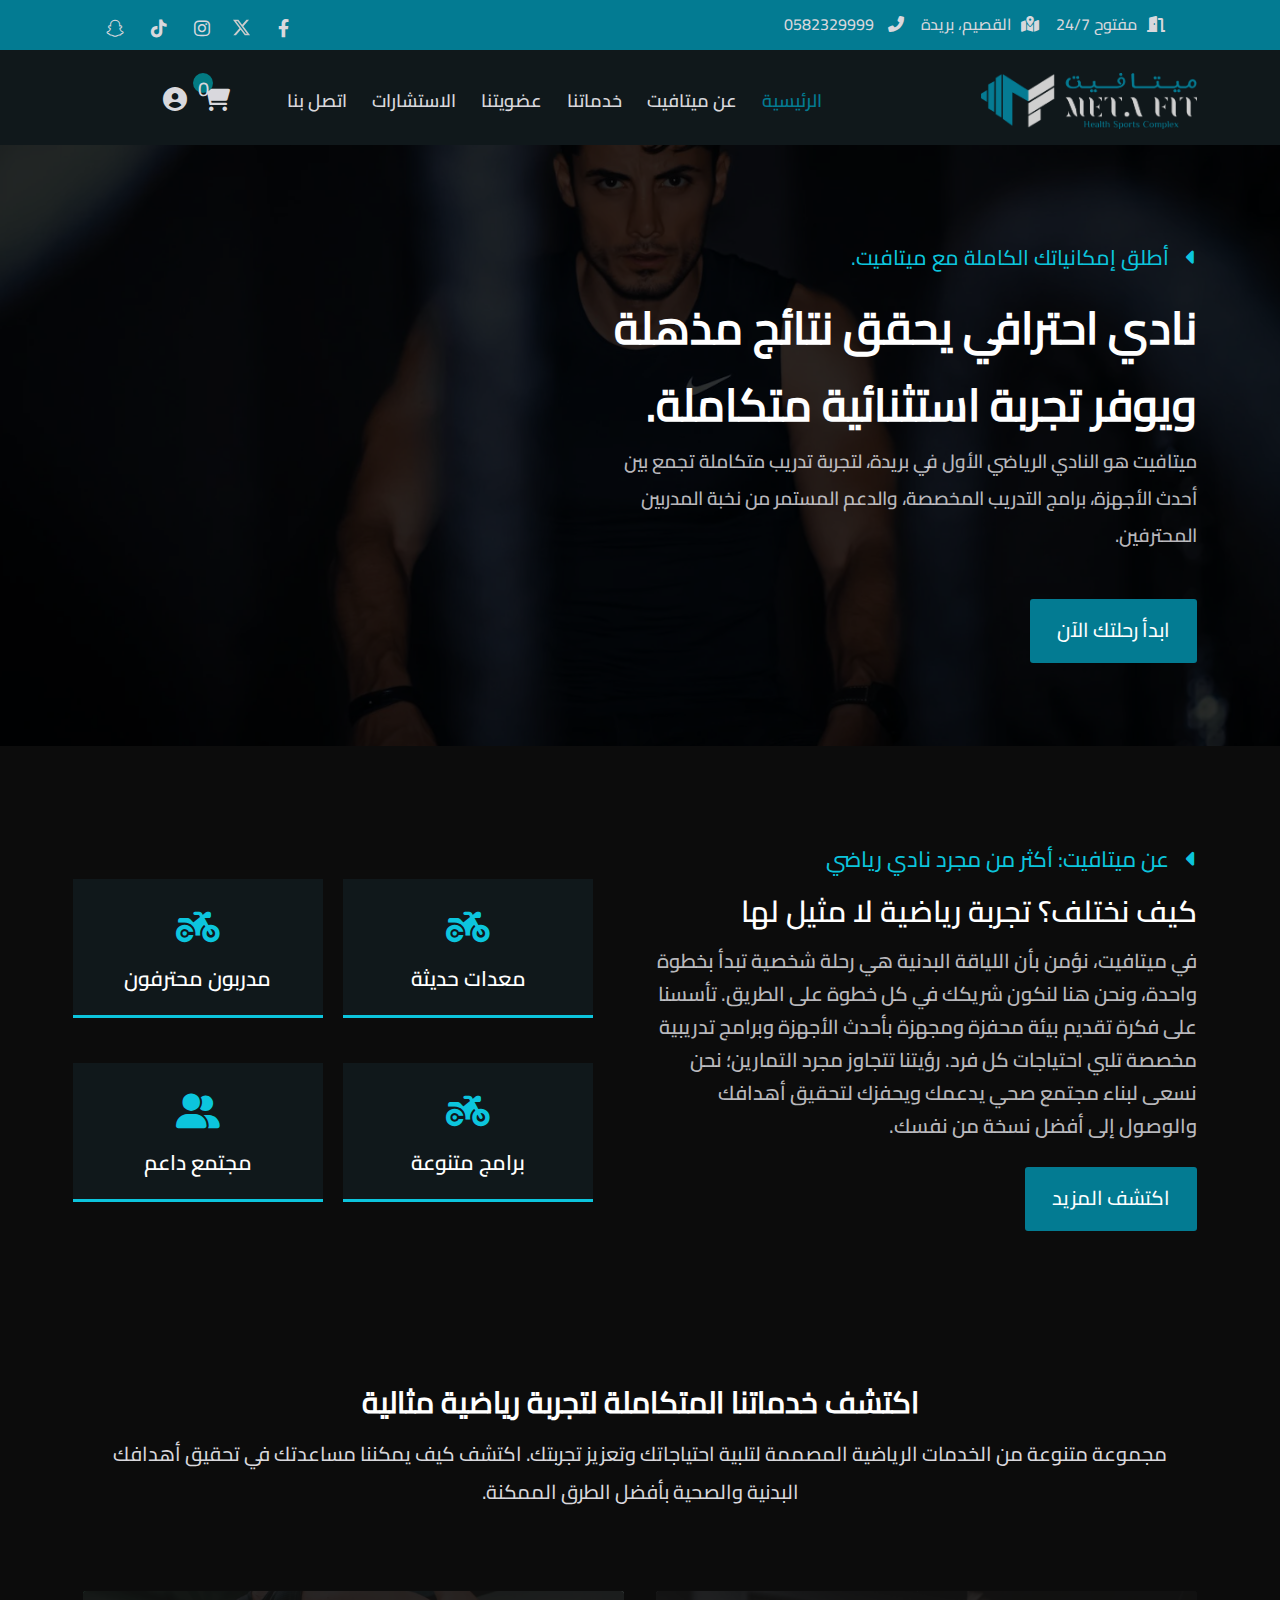
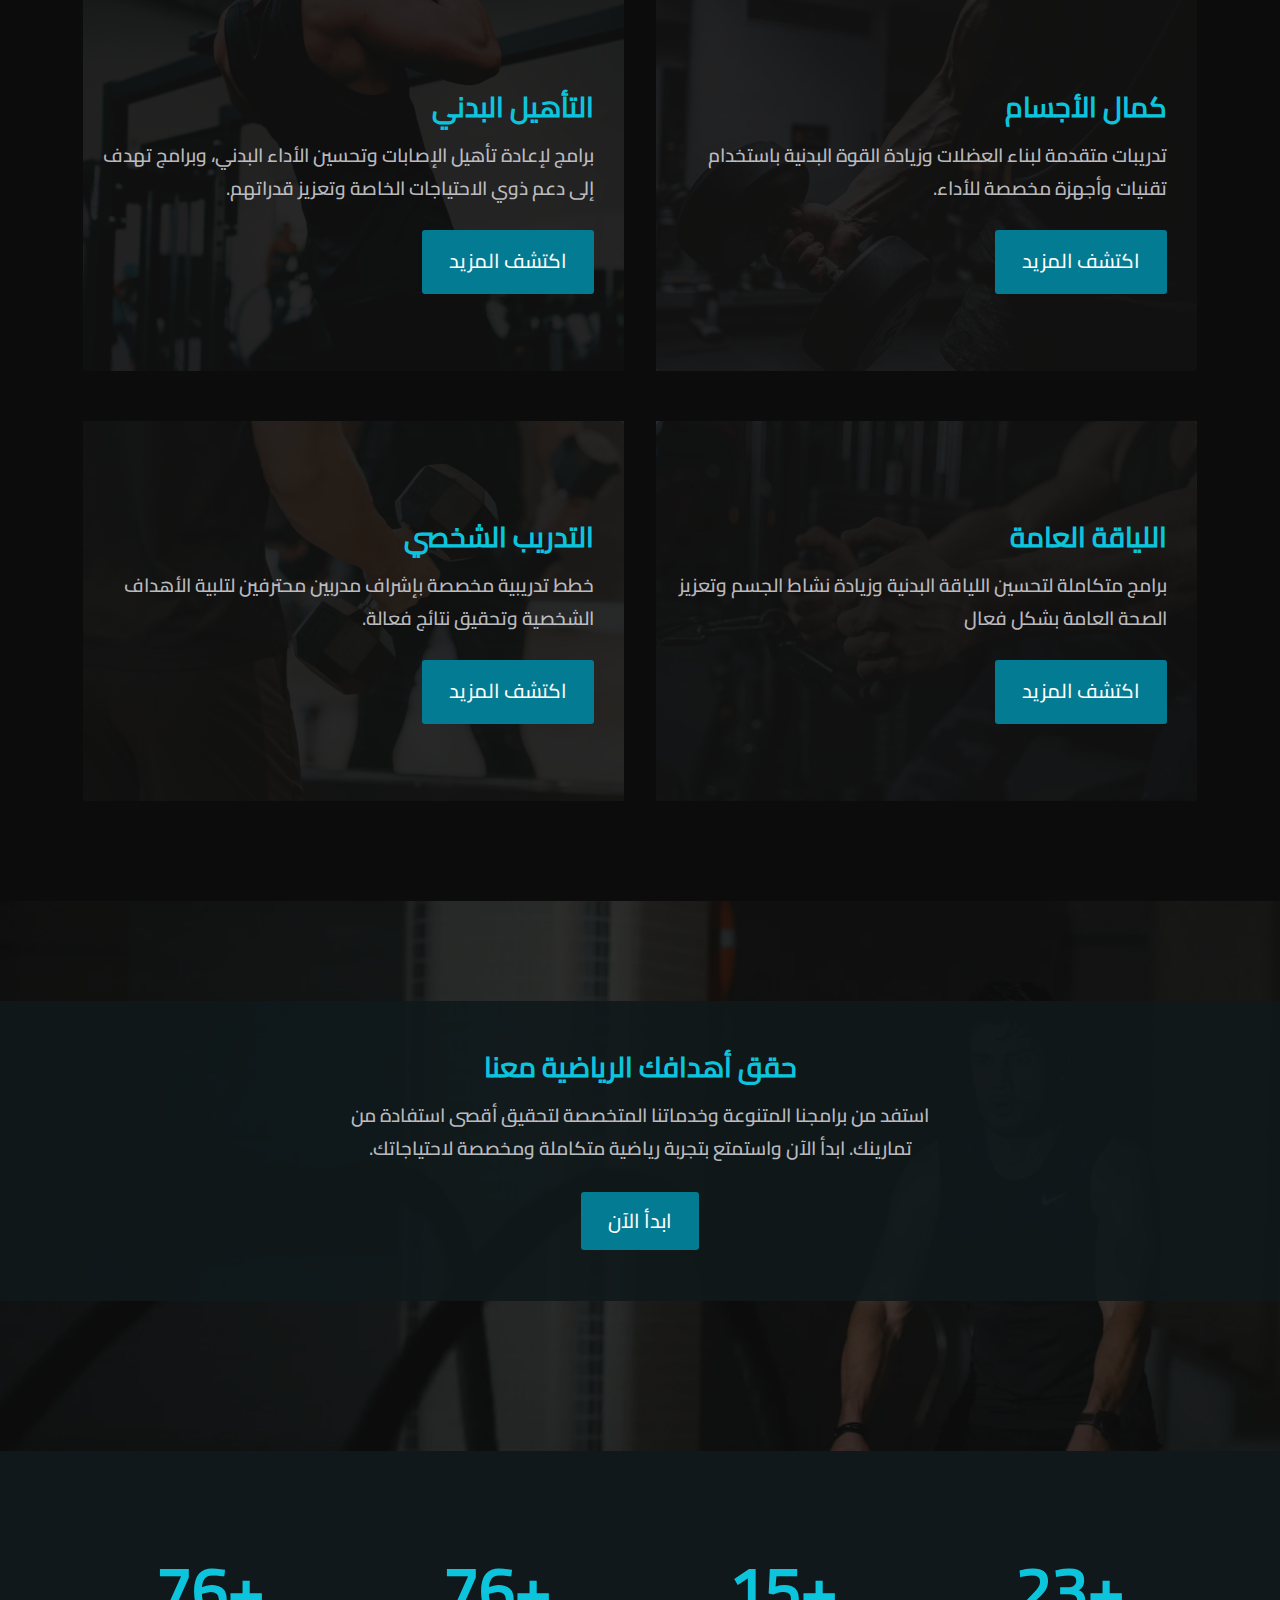
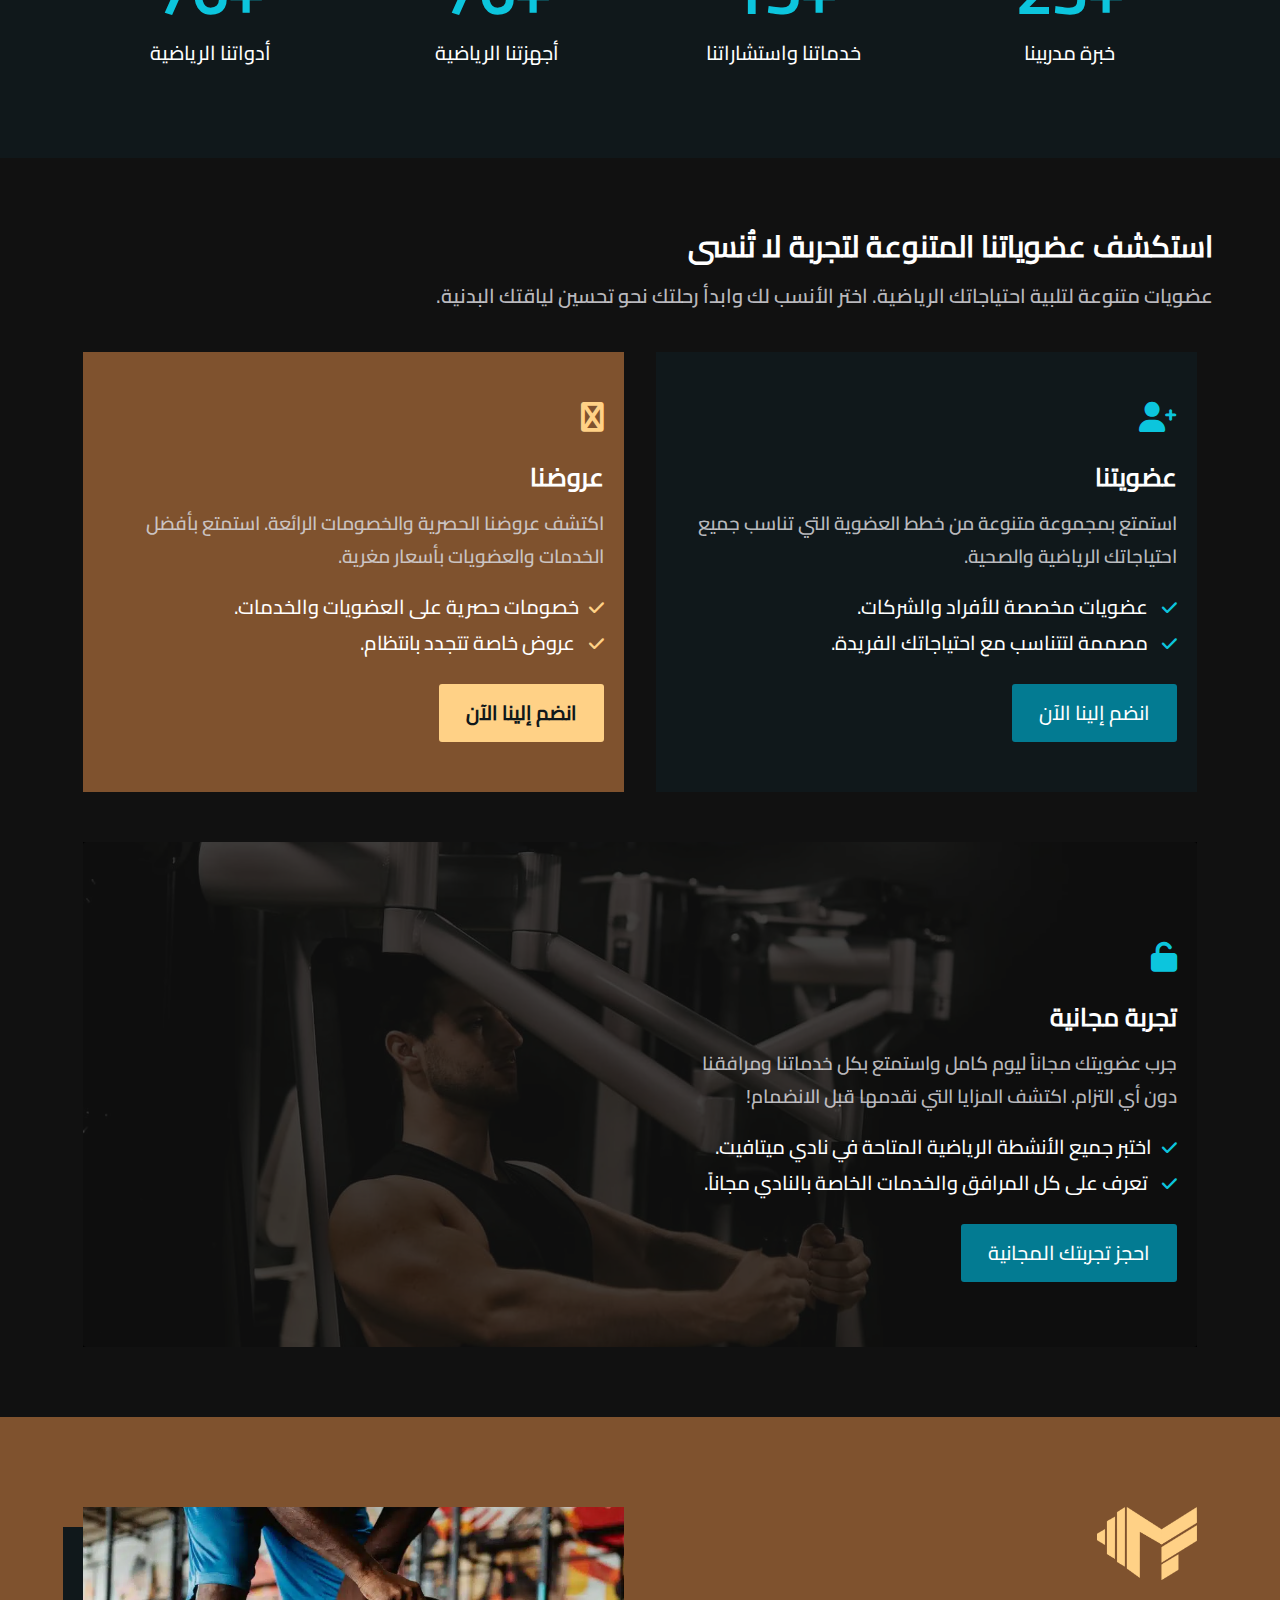
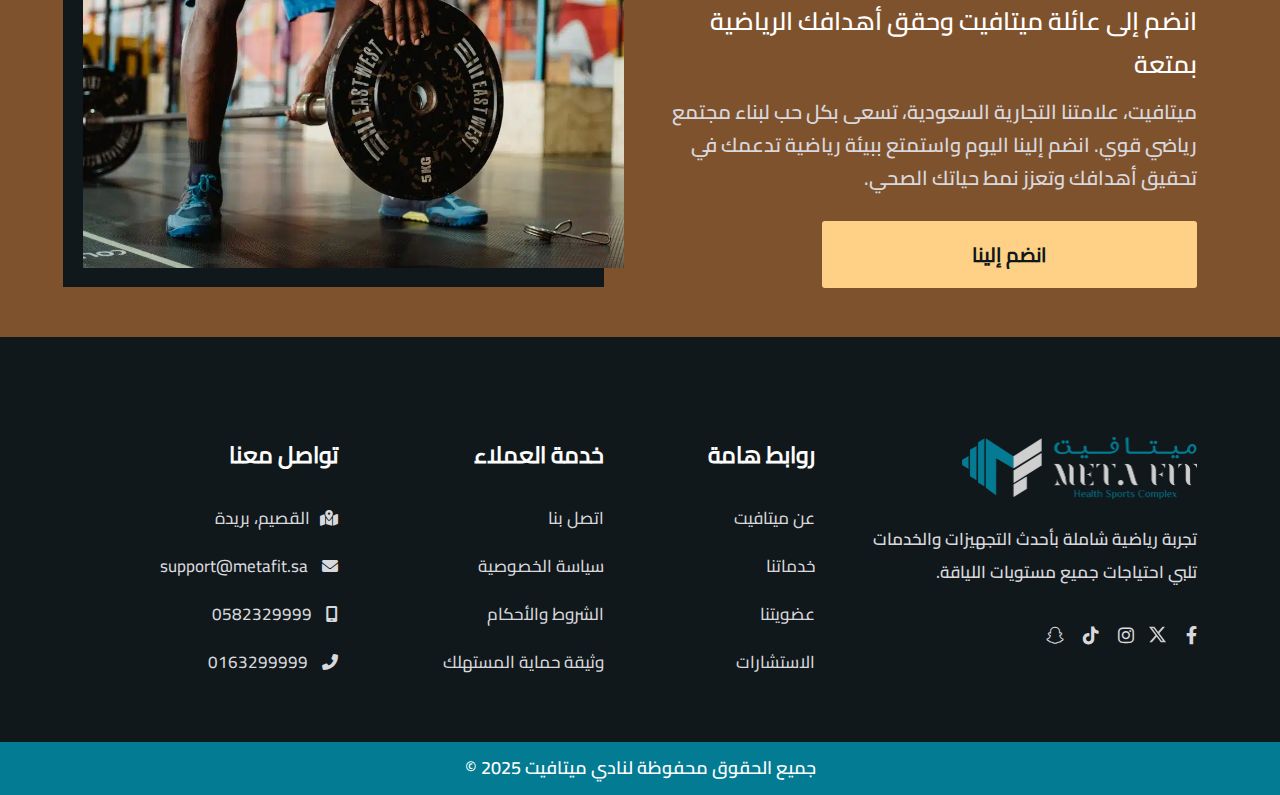
<file: index.html>
<!doctype html>
<html dir="rtl" lang="en">

<head>
    <meta charset="utf-8">
    <meta http-equiv="x-ua-compatible" content="ie=edge">
    <title>ميتافيت</title>
    <meta name="robots" content="noindex, follow" />
    <meta name="description" content="">
    <meta name="viewport" content="width=device-width, initial-scale=1, shrink-to-fit=no">

    <!-- Place favicon.png in the root directory -->
    <link rel="shortcut icon" href="images/consult-img.png" type="image/x-icon" />
    <!-- Font Icons css -->
    <link rel="stylesheet" href="css/fontawesome.min.css">
    <link rel="stylesheet" href="css/font-icons.css"/>
    <!-- plugins css -->
    <link rel="stylesheet" href="css/animate.min.css">
    <!-- Main Stylesheet -->
    <link rel="stylesheet" href="css/bootstrap-rtl.min.css">
    <!-- Responsive css -->
    <link rel="stylesheet" href="css/style.css">
    <link rel="stylesheet" href="css/responsive.css">
</head>

<body>
    <div id="wrapper" class="clearfix">
          <!-- Header -->
          <header id="header" class="header">
            <div class="header-top">
                <div class="container">
                    <div class="row">
                        <div class="col-xl-6 col-lg-6 col-md-6 col-sm-12">
                            <ul class="element contact-info">
                                <li class="contact-phone"><i class="fa-solid fa-door-open"></i>مفتوح 24/7</li>
                                <li class="contact-map"><i class="fa-solid fa-map-location-dot"></i>القصيم، بريدة</li>
                                <li class="contact-address"><i class="fa-solid fa-phone-flip"></i> 0582329999</li>
                            </ul>
                        </div>
                        <div class="col-xl-6 col-lg-6 col-md-6 col-sm-12">
                            <div class="element element-icons">
                                <ul class="styled-icons clearfix">
                                    <li><a class="social-link" href="https://www.facebook.com/metafit.sa"><i class="fa-brands fa-facebook-f"></i></a></li>
                                    <li><a class="social-link" href="https://x.com/metafitsa?mx=2"><img src="images/x.svg"/></a></li>
                                    <li><a class="social-link" href="https://www.instagram.com/metafit.sa/"><i class="fab fa-instagram"></i></a></li>
                                    <li><a class="social-link" href="https://www.tiktok.com/@metafit.sa"><i class="fab fa-tiktok"></i></a></li>
                                    <li><a class="social-link" href="https://www.snapchat.com/add/metafit.sa"><i class="fab fa-snapchat"></i></a></li>
                                </ul>
                            </div>
                        </div>
                    </div>
                </div>
            </div>
            <div class="header-nav">
                <div class="container">
                    <div class="row">
                        <div class="col-sm-auto align-self-center">
                            <a class="site-brand" href="index.html">
                                <img class="logo-default" src="images/metafit-logo.png" alt="Logo">
                            </a>
                        </div>
                        <div class="col-sm-auto">
                            <nav id="top-primary-nav">
                                <ul id="main-nav" class="header-menu">
                                    <li class="active menu-item"><a href="index.html">الرئيسية</a></li>
                                    <li class="menu-item"><a href="about-us.html">عن ميتافيت</a> </li>
                                    <li class="menu-item"><a href="Services.html">خدماتنا</a></li>
                                    <li class="menu-item"><a href="membership.html">عضويتنا</a></li>
                                    <li class="menu-item"><a href="Consultations.html">الاستشارات</a></li>
                                    <li class="menu-item"> <a href="contact-us.html">اتصل بنا</a></li>
                                </ul>
                            </nav>
                        </div>
                        <div class="col-sm-auto">
                            <div class="header-icons">
                                <ul class="left-icons">
                                    <li><a class="cart-link Menu-toggle" href="#meta-cart"><i class="fa-solid fa-cart-shopping"></i>
                                            <span>0</span></a></li>
                                    <li><a class="profile-link" href="login.html"><i class="fa-solid fa-circle-user"></i></a>
                                    </li>
                                    <li>
                                        <div class="mobile-menu-toggle d-xl-none">
                                            <a href="#meta-mobile-menu" class="Menu-toggle">
                                                <svg viewBox="0 0 800 600">
                                                    <path d="M300,220 C300,220 520,220 540,220 C740,220 640,540 520,420 C440,340 300,200 300,200" id="top"></path>
                                                    <path d="M300,320 L540,320" id="middle"></path>
                                                    <path d="M300,210 C300,210 520,210 540,210 C740,210 640,530 520,410 C440,330 300,190 300,190" id="bottom" transform="translate(480, 320) scale(1, -1) translate(-480, -318) "></path>
                                                </svg>
                                            </a>
                                        </div>
                                    </li>
                                </ul>
                            </div>
                        </div>
                    </div>
                </div>
            </div>
        </header>

        
                <!-- Mobile Menu Start -->
    <div id="meta-mobile-menu" class="Metafit-header meta-mobile-menu">
        <div class="meta-menu-inner ltn__scrollbar">
            <div class="meta-menu-head">
                <div class="site-logo">
                    <a href="index.html"><img src="images/metafit-logo.png" alt="Logo"></a>
                </div>
                <button class="meta-close">×</button>
            </div>
            <div class="metafit-menu">
                <ul id="main-nav" class="header-menu">
                    <li class="active menu-item"><a href="index.html">الرئيسية</a></li>
                    <li class="menu-item"><a href="about-us.html">عن ميتافيت</a> </li>
                    <li class="menu-item"><a href="Services.html">خدماتنا</a></li>
                    <li class="menu-item"><a href="membership.html">عضويتنا</a></li>
                    <li class="menu-item"><a href="Consultations.html">الاستشارات</a></li>
                    <li class="menu-item"> <a href="contact-us.html">اتصل بنا</a></li>
                </ul>
            </div>
        </div>
    </div>
     <!-- meta-Cart -->
     <div id="meta-cart" class="Metafit-Cart">
        <div class="meta-menu-inner ltn__scrollbar">
            <div class="meta-menu-head">
                <div class="cart-name">
                    <h5>العضويات </h5>
                </div>
                <button class="meta-close">×</button>
            </div>
            <div class="metafit-cart-element">
               <h6>ليس لديك أي اشتراك في الوقت الحالي.</h6>
               <a href="membership.html">احصل على عضويتك</a>
            </div>
        </div>
    </div>
    <!-- Mobile Menu End -->
    <div class="Metafit-overlay"></div>
        <!-- banner -->
        <section class="banner-section">
            <div class="overlay"></div>
            <div class="container">
                <div class="row">
                    <div class="banner-text">
                        <h4><i class="fa-solid fa-caret-left"></i> أطلق إمكانياتك الكاملة مع ميتافيت.</h4>
                        <h1>نادي احترافي يحقق نتائج مذهلة ويوفر تجربة استثنائية متكاملة.​</h1>
                        <p>ميتافيت هو النادي الرياضي الأول في بريدة، لتجربة تدريب متكاملة تجمع بين أحدث الأجهزة، برامج
                            التدريب المخصصة، والدعم المستمر من نخبة المدربين المحترفين.</p>
                        <a href="#home-about">ابدأ رحلتك الآن</a>
                    </div>
                </div>
            </div>
        </section>
                
        <!-- about-metafit -->
        <section class="home-about" id="home-about">
            <div class="container">
                <div class="row">
                    <div class="col-lg-6 col-md-12 col-xs-12">
                        <div class="right-text">
                            <h4><i class="fa-solid fa-caret-left"></i> عن ميتافيت: أكثر من مجرد نادي رياضي</h4>
                            <h1>كيف نختلف؟ تجربة رياضية لا مثيل لها</h1>
                            <p>في ميتافيت، نؤمن بأن اللياقة البدنية هي رحلة شخصية تبدأ بخطوة واحدة،
                                ونحن هنا لنكون شريكك في كل خطوة على الطريق. تأسسنا على فكرة تقديم بيئة محفزة
                                ومجهزة بأحدث الأجهزة وبرامج تدريبية مخصصة تلبي احتياجات كل فرد. رؤيتنا تتجاوز مجرد
                                التمارين؛ نحن نسعى لبناء مجتمع صحي يدعمك ويحفزك لتحقيق أهدافك والوصول إلى أفضل نسخة من
                                نفسك.</p>
                            <a href="about-us.html"> اكتشف المزيد </a>
                        </div>
                    </div>
                    <div class="col-lg-6 col-md-12 col-xs-12">
                        <div class="row">
                            <div class="col-lg-6 col-md-6 col-xs-12">
                                <div class="about-adv">
                                    <i class="fa-solid fa-motorcycle"></i>
                                    <h5>معدات حديثة</h5>
                                </div>
                            </div>
                            <div class="col-lg-6 col-md-6 col-xs-12">
                                <div class="about-adv">
                                    <i class="fa-solid fa-motorcycle"></i>
                                    <h5> مدربون محترفون </h5>
                                </div>
                            </div>
                            <div class="col-lg-6 col-md-6 col-xs-12">
                                <div class="about-adv">
                                    <i class="fa-solid fa-motorcycle"></i>
                                    <h5> برامج متنوعة </h5>
                                </div>
                            </div>
                            <div class="col-lg-6 col-md-6 col-xs-12">
                                <div class="about-adv">
                                    <i class="fa-solid fa-user-group"></i>
                                    <h5> مجتمع داعم </h5>
                                </div>
                            </div>
                        </div>
                    </div>
                </div>
                <div class="discover">
                    <div class="heading-title text-center">
                        <h2>اكتشف خدماتنا المتكاملة لتجربة رياضية مثالية</h2>
                        <p>مجموعة متنوعة من الخدمات الرياضية المصممة لتلبية احتياجاتك وتعزيز تجربتك.
                            اكتشف كيف يمكننا مساعدتك في تحقيق أهدافك البدنية والصحية بأفضل الطرق الممكنة.</p>
                    </div>
                    <div class="row">
                        <div class="col-lg-6 col-md-6 col-xs-12">
                            <div class="discover-box box-one">
                                <div class="overlay"></div>
                                <h5>كمال الأجسام</h5>
                                <p>تدريبات متقدمة لبناء العضلات وزيادة القوة البدنية باستخدام تقنيات وأجهزة مخصصة
                                    للأداء.</p>
                                <a href="Services.html"> اكتشف المزيد </a>
                            </div>
                        </div>
                        <div class="col-lg-6 col-md-6 col-xs-12">
                            <div class="discover-box box-two">
                                <div class="overlay"></div>
                                <h5> التأهيل البدني </h5>
                                <p> برامج لإعادة تأهيل الإصابات وتحسين الأداء البدني،
                                    وبرامج تهدف إلى دعم ذوي الاحتياجات الخاصة وتعزيز قدراتهم. </p>
                                <a href="Services.html"> اكتشف المزيد </a>
                            </div>
                        </div>
                        <div class="col-lg-6 col-md-6 col-xs-12">
                            <div class="discover-box box-three">
                                <div class="overlay"></div>
                                <h5> اللياقة العامة </h5>
                                <p> برامج متكاملة لتحسين اللياقة البدنية
                                    وزيادة نشاط الجسم وتعزيز الصحة العامة بشكل فعال </p>
                                <a href="Services.html"> اكتشف المزيد </a>
                            </div>
                        </div>
                        <div class="col-lg-6 col-md-6 col-xs-12">
                            <div class="discover-box box-four">
                                <div class="overlay"></div>
                                <h5>التدريب الشخصي </h5>
                                <p> خطط تدريبية مخصصة بإشراف مدربين
                                    محترفين لتلبية الأهداف الشخصية وتحقيق نتائج فعالة. </p>
                                <a href="Services.html"> اكتشف المزيد </a>
                            </div>
                        </div>
                    </div>
                </div>
            </div>
        </section>
        <!-- home-goals -->
        <section class="home-goals">
            <div class="overlay"></div>
            <div class="goals-box">
                <div class="container">
                    <div class="box text-center">
                        <h2>حقق أهدافك الرياضية معنا</h2>
                        <p>استفد من برامجنا المتنوعة وخدماتنا المتخصصة لتحقيق أقصى استفادة من تمارينك.
                             ابدأ الآن واستمتع بتجربة رياضية متكاملة ومخصصة لاحتياجاتك.</p>
                        <a href="membership.html"> ابدأ الآن </a>     
                    </div>
                </div>
            </div>
            <div class="home-counter">
                <div class="container">
                    <div class="row">
                        <div class="col-lg-3 col-md-6 col-xs-12">
                            <div class="count-box text-center">
                                <span id="counter1">+</span>
                                <p>خبرة مدربينا</p>
                            </div>
                        </div>
                        <div class="col-lg-3 col-md-6 col-xs-12">
                            <div class="count-box text-center">
                                <span id="counter2">+</span>
                                <p> خدماتنا واستشاراتنا </p>
                            </div>
                        </div>
                        <div class="col-lg-3 col-md-6 col-xs-12">
                            <div class="count-box text-center">
                                <span id="counter3">+</span>
                                <p> أجهزتنا الرياضية </p>
                            </div>
                        </div>
                        <div class="col-lg-3 col-md-6 col-xs-12">
                            <div class="count-box text-center">
                                <span id="counter4">+</span>
                                <p> أدواتنا الرياضية </p>
                            </div>
                        </div>
                        
                    </div>
                </div>
            </div>
        </section>
        <!-- home-membership -->
        <section class="home-membership">
            <div class="container">
                <h1>استكشف عضوياتنا المتنوعة لتجربة لا تُنسى</h1>
                <p>عضويات متنوعة لتلبية احتياجاتك الرياضية. اختر الأنسب لك وابدأ رحلتك نحو تحسين لياقتك البدنية.</p>
                <div class="row">
                    <div class="col-lg-6 col-md-12 col-xs-12">
                        <div class="right-box">
                            <i class="fa-solid fa-user-plus"></i>
                            <h2>عضويتنا</h2>
                            <p>استمتع بمجموعة متنوعة من خطط العضوية التي تناسب جميع احتياجاتك الرياضية والصحية.</p>
                            <h6><i class="fa-solid fa-check"></i> عضويات مخصصة للأفراد والشركات.</h6>
                            <h6 class="last"><i class="fa-solid fa-check"></i> مصممة لتتناسب مع احتياجاتك الفريدة.</h6>
                            <a href="membership.html"> انضم إلينا الآن </a>
                        </div>
                    </div>
                    <div class="col-lg-6 col-md-12 col-xs-12">
                        <div class="right-box left-box">
                            <i class="fa-solid fa-rug"></i>
                            <h2>عروضنا</h2>
                            <p>اكتشف عروضنا الحصرية والخصومات الرائعة. استمتع بأفضل الخدمات والعضويات بأسعار مغرية.</p>
                            <h6><i class="fa-solid fa-check"></i>خصومات حصرية على العضويات والخدمات.</h6>
                            <h6 class="last"><i class="fa-solid fa-check"></i> عروض خاصة تتجدد بانتظام.</h6>
                            <a href="membership.html"> انضم إلينا الآن </a>
                        </div>
                    </div>
                    <div class="col-lg-12">
                        <div class="full-box right-box">
                            <div class="overlay"></div>
                            <i class="fa-solid fa-unlock"></i>
                            <h2> تجربة مجانية</h2>
                            <p> جرب عضويتك مجاناً ليوم كامل واستمتع بكل خدماتنا ومرافقنا 
                                دون أي التزام. اكتشف المزايا التي نقدمها قبل الانضمام! </p>
                            <h6><i class="fa-solid fa-check"></i>اختبر جميع الأنشطة الرياضية المتاحة في نادي ميتافيت.</h6>
                            <h6 class="last"><i class="fa-solid fa-check"></i> تعرف على كل المرافق والخدمات الخاصة بالنادي مجاناً. </h6>
                            <a href="#"> احجز تجربتك المجانية </a>
                        </div>
                    </div>
                </div>
            </div>
        </section>
        <!--  home-join     -->
        <section class="home-join">
            <div class="container">
                <div class="row">
                    <div class="col-lg-6 col-md-12 col-xs-12">
                        <div class="join-right">
                            <img src="images/join-logo.png" alt="Metafit">
                            <h2> انضم إلى عائلة ميتافيت وحقق أهدافك الرياضية بمتعة </h2>
                            <p> ميتافيت، علامتنا التجارية السعودية، تسعى بكل حب لبناء مجتمع رياضي قوي.
                                 انضم إلينا اليوم واستمتع ببيئة رياضية تدعمك في تحقيق أهدافك وتعزز نمط حياتك الصحي. </p>
                           
                                 <a href="membership.html"> انضم إلينا </a>
                        </div>
                    </div>
                    <div class="col-lg-6 col-md-12 col-xs-12">
                        <div class="join-left">
                            <div class="double-image"></div>
                            <img src="images/join-left.webp" alt="Metafit" class="left-image"/>
                        </div>
                    </div>
                </div>
            </div>
        </section>
        <!-- Footer -->
        <footer>
            <div class="footer">
                <div class="container">
                    <div class="row">
                        <div class="col-lg-4 col-md-6 col-sm-6 col-xs-12">
                            <div class="footer-widget">
                                <img class="footer-image" src="images/metafit-logo.png" />
                                <p>تجربة رياضية شاملة بأحدث التجهيزات والخدمات تلبي احتياجات جميع مستويات اللياقة.</p>
                                <div class="element">
                                    <ul class="styled-icons clearfix">
                                        <li><a class="social-link" href="https://www.facebook.com/metafit.sa"><i class="fa-brands fa-facebook-f"></i></a></li>
                                        <li><a class="social-link" href="https://x.com/metafitsa?mx=2"><img src="images/x.svg"/></a></li>
                                        <li><a class="social-link" href="https://www.instagram.com/metafit.sa/"><i class="fab fa-instagram"></i></a></li>
                                        <li><a class="social-link" href="https://www.tiktok.com/@metafit.sa"><i class="fab fa-tiktok"></i></a></li>
                                        <li><a class="social-link" href="https://www.snapchat.com/add/metafit.sa"><i class="fab fa-snapchat"></i></a></li>
                                    </ul>
                                </div>
                            </div>
                        </div>
                        <div class="col-lg-2 col-md-6 col-sm-6 col-xs-12">
                            <div class="footer-widget">
                                <h5>روابط هامة</h5>
                                <ul>
                                    <li><a href="about-us.html">عن ميتافيت</a></li>
                                    <li><a href="Services.html"> خدماتنا </a></li>
                                    <li><a href="membership.html"> عضويتنا </a></li>
                                    <li><a href="Consultations.html"> الاستشارات </a></li>
                                </ul>
                            </div>
                        </div>
                        <div class="col-lg-3 col-md-6 col-sm-6 col-xs-12">
                            <div class="footer-widget clients">
                                <h5> خدمة العملاء </h5>
                                <ul>
                                    <li><a href="contact-us.html"> اتصل بنا </a></li>
                                    <li><a href="privacy.html"> سياسة الخصوصية </a></li>
                                    <li><a href="terms.html"> الشروط والأحكام </a></li>
                                    <li><a href="وثيقة-حماية-المستهلك.pdf"> وثيقة حماية المستهلك </a></li>
                                </ul>
                            </div>
                        </div>
                        <div class="col-lg-3 col-md-6 col-sm-6 col-xs-12">
                            <div class="footer-widget">
                                <h5>  تواصل معنا </h5>
                                <ul>
                                    <li><a href="https://www.google.com/maps/place/Meta+Fit+-+%D9%85%D9%8A%D8%AA%D8%A7+%D9%81%D9%8A%D8%AA%E2%80%AD/@26.3488926,43.9315062,583m/data=!3m2!1e3!4b1!4m6!3m5!1s0x157f57340172cb93:0x88d5eda9252446c0!8m2!3d26.3488926!4d43.9315062!16s%2Fg%2F11lnjjh54n?hl=en-US&entry=ttu&g_ep=EgoyMDI1MDEyOS4xIKXMDSoASAFQAw%3D%3D"><i class="fa-solid fa-map-location-dot"></i>القصيم، بريدة</a></li>
                                    <li><a href="mailto:support@metafit.sa"><i class="fa-solid fa-envelope"></i> support@metafit.sa </a></li>
                                    <li><a href="tel:0582329999"><i class="fa-solid fa-mobile-screen"></i> 0582329999</a></li>
                                    <li><a href="tel:0163299999"><i class="fa-solid fa-phone-flip"></i> 0163299999</a></li>
                                </ul>
                            </div>
                        </div>
                    </div>
                </div>
            </div>
            <div class="footer-bottom">
                <p>جميع الحقوق محفوظة لنادي ميتافيت 2025 ©</p>
            </div>
        </footer>

    </div>
    <script src="js/jquery.min.js"></script>
    <script src="js/bootstrap.min.js"></script>
    <script src="js/popper.min.js"></script>
    <script src="js/jquery.appear.js"></script>
    <script src="js/wow.js"></script>
    <script src="js/script.js"></script>
    <script>
        function startCounting(elementId, start = 1, end = 1000, interval = 1000) {
    let current = start;

    const counterElement = document.getElementById(elementId);

    const intervalId = setInterval(() => {
        counterElement.textContent =  " +" + current ;
        if (current >= end) {
            clearInterval(intervalId);
        } else {
            current++;
        }
    }, interval);
}

// Call the function for the four counters
startCounting('counter1', 1, 23, 30);
startCounting('counter2', 1, 15, 30);
startCounting('counter3', 1, 117, 10);
startCounting('counter4', 1, 328, 10);
    </script>
</body>

</html>
</file>
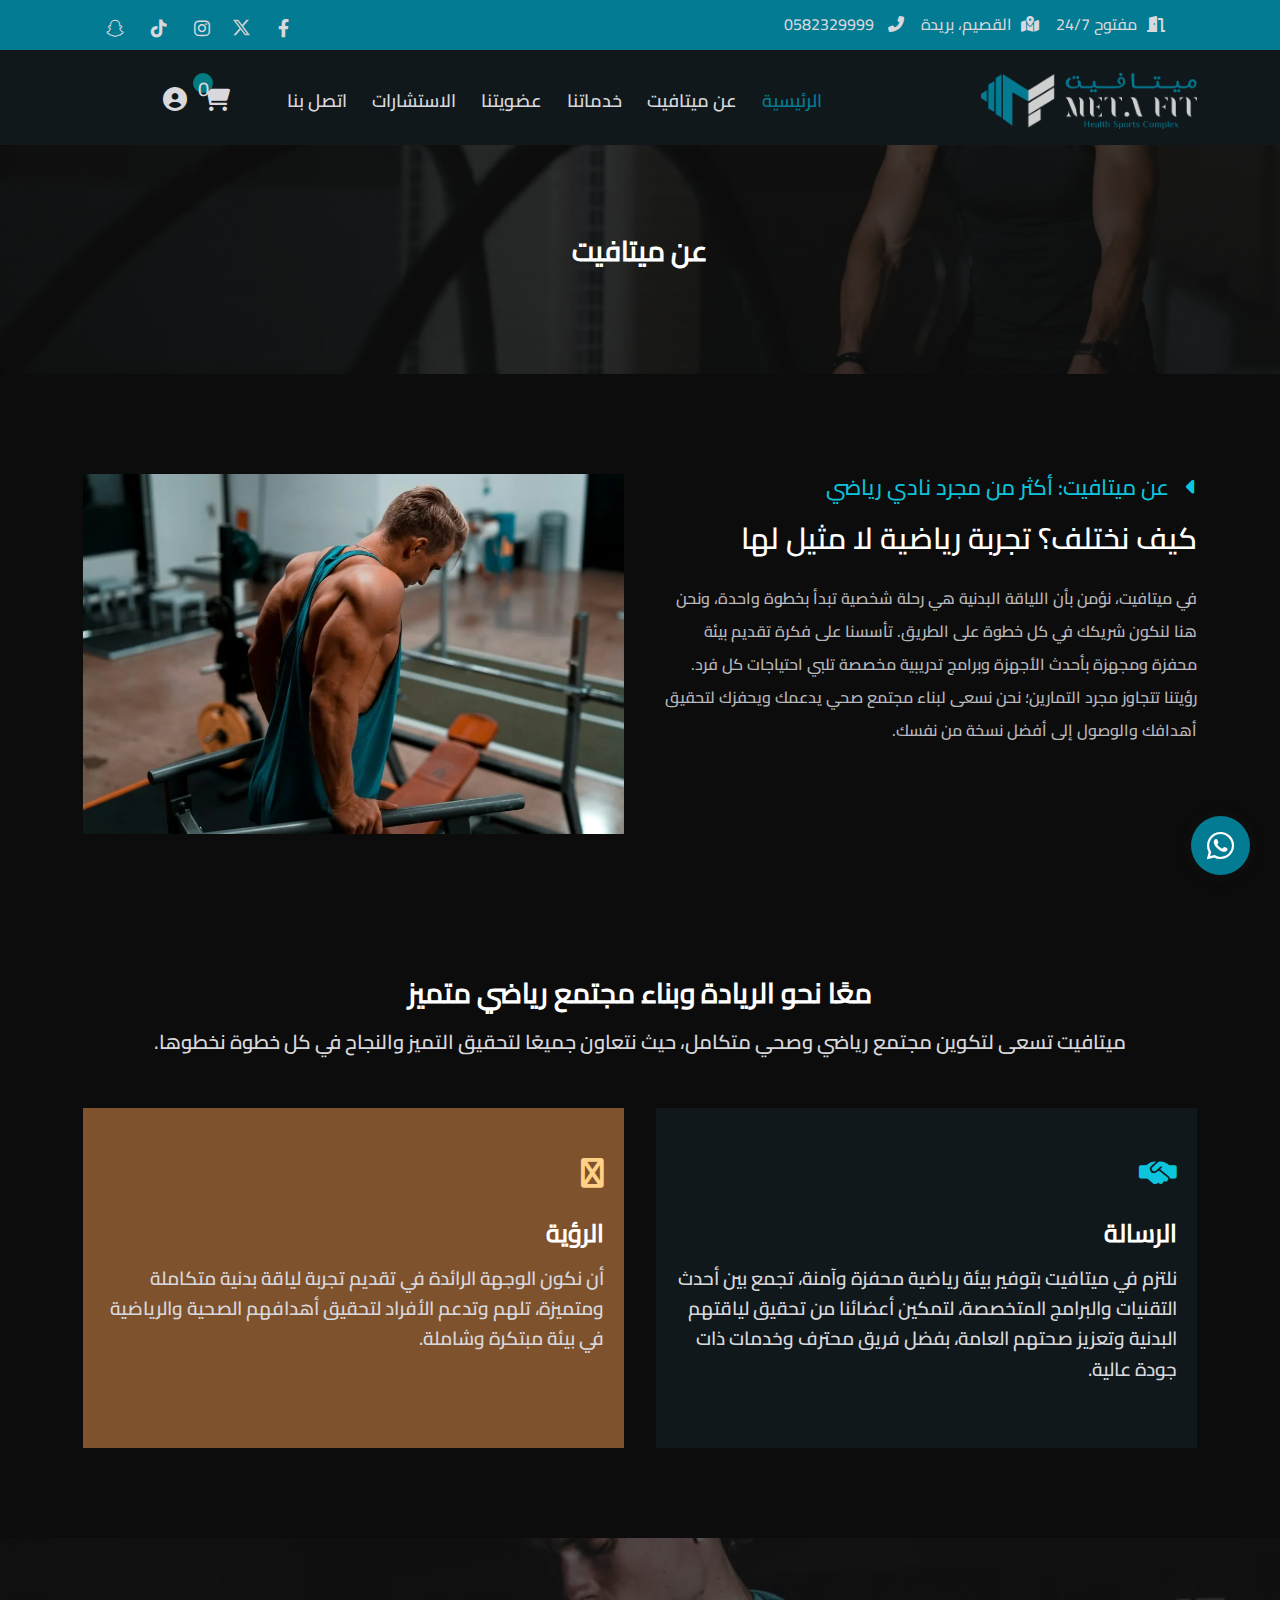
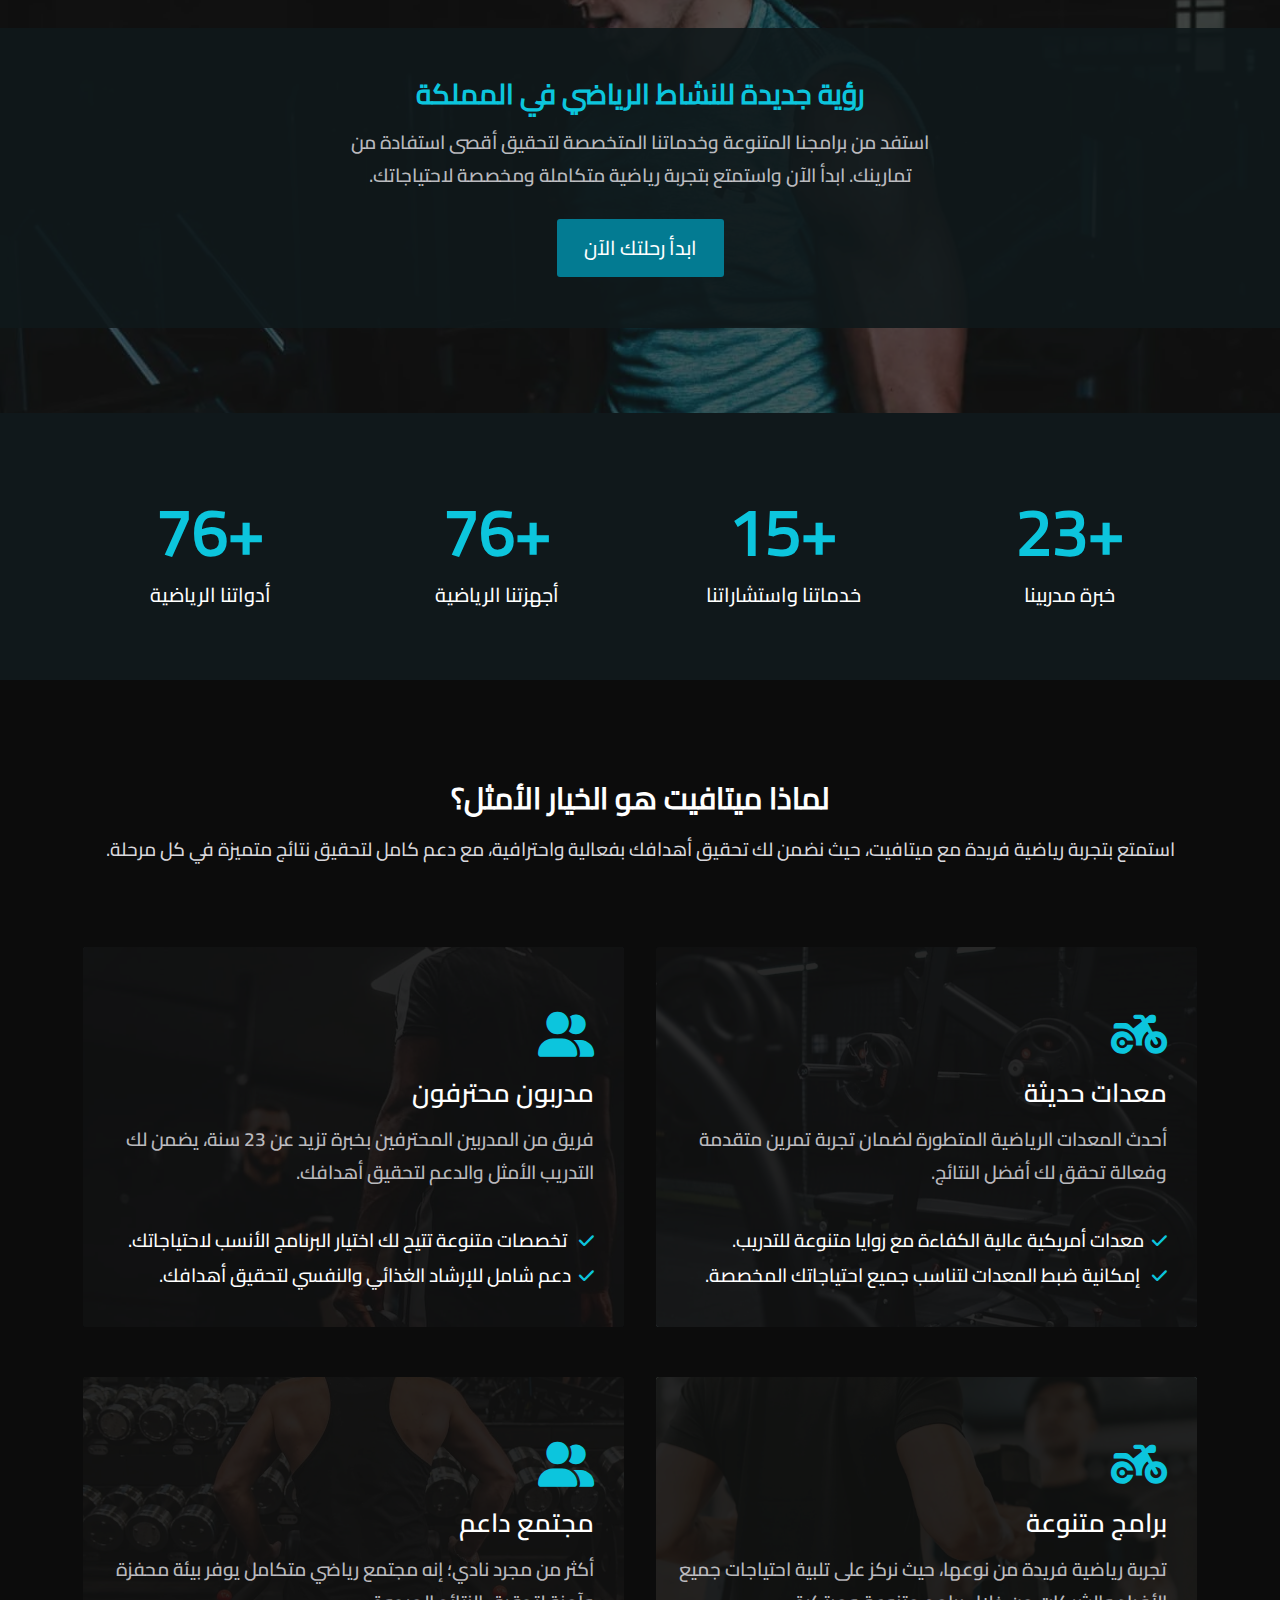
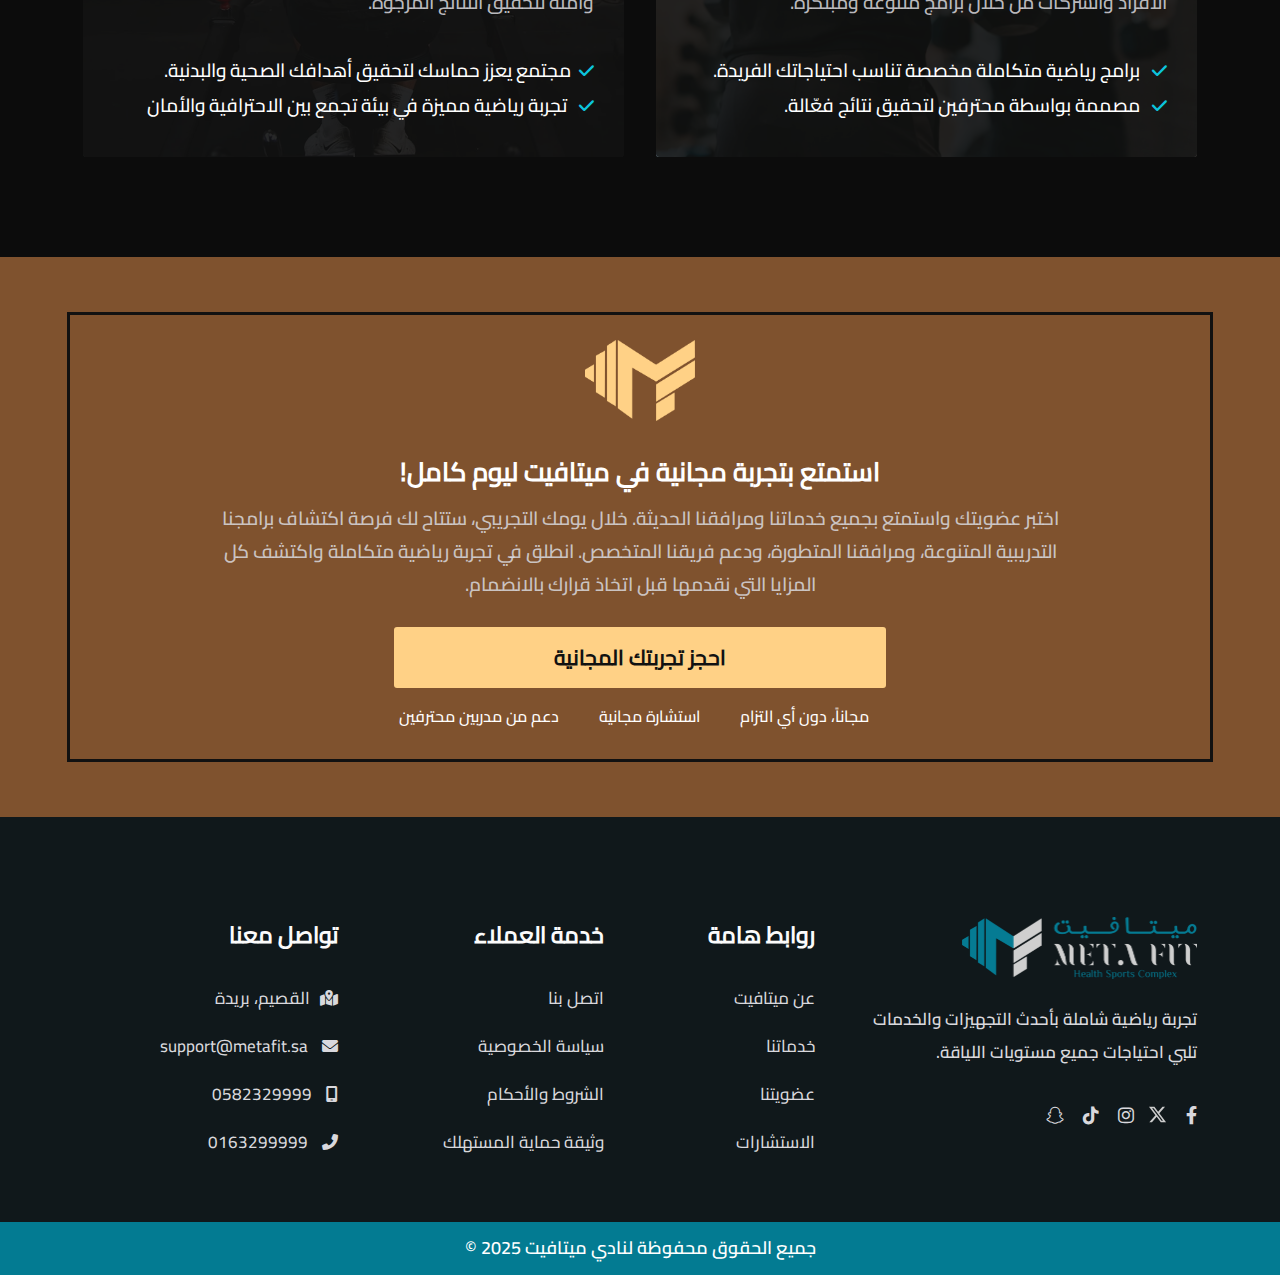
<file: about-us.html>
<!doctype html>
<html dir="rtl" lang="en">

<head>
    <meta charset="utf-8">
    <meta http-equiv="x-ua-compatible" content="ie=edge">
    <title>ميتافيت</title>
    <meta name="robots" content="noindex, follow" />
    <meta name="description" content="">
    <meta name="viewport" content="width=device-width, initial-scale=1, shrink-to-fit=no">

    <!-- Place favicon.png in the root directory -->
    <link rel="shortcut icon" href="images/consult-img.png" type="image/x-icon" />
    <!-- Font Icons css -->
    <link rel="stylesheet" href="css/fontawesome.min.css">
    <!-- plugins css -->
    <link rel="stylesheet" href="css/animate.min.css">
    <!-- Main Stylesheet -->
    <link rel="stylesheet" href="css/bootstrap-rtl.min.css">
    <!-- Responsive css -->
    <link rel="stylesheet" href="css/style.css">
    <link rel="stylesheet" href="css/responsive.css">
</head>

<body>
    <div id="wrapper" class="clearfix">
          <!-- Header -->
          <header id="header" class="header">
            <div class="header-top">
                <div class="container">
                    <div class="row">
                        <div class="col-xl-6 col-lg-6 col-md-6 col-sm-12">
                            <ul class="element contact-info">
                                <li class="contact-phone"><i class="fa-solid fa-door-open"></i>مفتوح 24/7</li>
                                <li class="contact-map"><i class="fa-solid fa-map-location-dot"></i>القصيم، بريدة</li>
                                <li class="contact-address"><i class="fa-solid fa-phone-flip"></i> 0582329999</li>
                            </ul>
                        </div>
                        <div class="col-xl-6 col-lg-6 col-md-6 col-sm-12">
                            <div class="element element-icons">
                                <ul class="styled-icons clearfix">
                                    <li><a class="social-link" href="https://www.facebook.com/metafit.sa"><i class="fa-brands fa-facebook-f"></i></a></li>
                                    <li><a class="social-link" href="https://x.com/metafitsa?mx=2"><img src="images/x.svg"/></a></li>
                                    <li><a class="social-link" href="https://www.instagram.com/metafit.sa/"><i class="fab fa-instagram"></i></a></li>
                                    <li><a class="social-link" href="https://www.tiktok.com/@metafit.sa"><i class="fab fa-tiktok"></i></a></li>
                                    <li><a class="social-link" href="https://www.snapchat.com/add/metafit.sa"><i class="fab fa-snapchat"></i></a></li>
                                </ul>
                            </div>
                        </div>
                    </div>
                </div>
            </div>
            <div class="header-nav">
                <div class="container">
                    <div class="row">
                        <div class="col-sm-auto align-self-center">
                            <a class="site-brand" href="index.html">
                                <img class="logo-default" src="images/metafit-logo.png" alt="Logo">
                            </a>
                        </div>
                        <div class="col-sm-auto">
                            <nav id="top-primary-nav">
                                <ul id="main-nav" class="header-menu">
                                    <li class="active menu-item"><a href="index.html">الرئيسية</a></li>
                                    <li class="menu-item"><a href="about-us.html">عن ميتافيت</a> </li>
                                    <li class="menu-item"><a href="Services.html">خدماتنا</a></li>
                                    <li class="menu-item"><a href="membership.html">عضويتنا</a></li>
                                    <li class="menu-item"><a href="Consultations.html">الاستشارات</a></li>
                                    <li class="menu-item"> <a href="contact-us.html">اتصل بنا</a></li>
                                </ul>
                            </nav>
                        </div>
                        <div class="col-sm-auto">
                            <div class="header-icons">
                                <ul class="left-icons">
                                    <li><a class="cart-link Menu-toggle" href="#meta-cart"><i class="fa-solid fa-cart-shopping"></i>
                                            <span>0</span></a></li>
                                    <li><a class="profile-link" href="login.html"><i class="fa-solid fa-circle-user"></i></a>
                                    </li>
                                    <li>
                                        <div class="mobile-menu-toggle d-xl-none">
                                            <a href="#meta-mobile-menu" class="Menu-toggle">
                                                <svg viewBox="0 0 800 600">
                                                    <path d="M300,220 C300,220 520,220 540,220 C740,220 640,540 520,420 C440,340 300,200 300,200" id="top"></path>
                                                    <path d="M300,320 L540,320" id="middle"></path>
                                                    <path d="M300,210 C300,210 520,210 540,210 C740,210 640,530 520,410 C440,330 300,190 300,190" id="bottom" transform="translate(480, 320) scale(1, -1) translate(-480, -318) "></path>
                                                </svg>
                                            </a>
                                        </div>
                                    </li>
                                </ul>
                            </div>
                        </div>
                    </div>
                </div>
            </div>
        </header>

        
                <!-- Mobile Menu Start -->
    <div id="meta-mobile-menu" class="Metafit-header meta-mobile-menu">
        <div class="meta-menu-inner ltn__scrollbar">
            <div class="meta-menu-head">
                <div class="site-logo">
                    <a href="index.html"><img src="images/metafit-logo.png" alt="Logo"></a>
                </div>
                <button class="meta-close">×</button>
            </div>
            <div class="metafit-menu">
                <ul id="main-nav" class="header-menu">
                    <li class="active menu-item"><a href="index.html">الرئيسية</a></li>
                    <li class="menu-item"><a href="about-us.html">عن ميتافيت</a> </li>
                    <li class="menu-item"><a href="Services.html">خدماتنا</a></li>
                    <li class="menu-item"><a href="membership.html">عضويتنا</a></li>
                    <li class="menu-item"><a href="Consultations.html">الاستشارات</a></li>
                    <li class="menu-item"> <a href="contact-us.html">اتصل بنا</a></li>
                </ul>
            </div>
        </div>
    </div>
     <!-- meta-Cart -->
     <div id="meta-cart" class="Metafit-Cart">
        <div class="meta-menu-inner ltn__scrollbar">
            <div class="meta-menu-head">
                <div class="cart-name">
                    <h5>العضويات </h5>
                </div>
                <button class="meta-close">×</button>
            </div>
            <div class="metafit-cart-element">
               <h6>ليس لديك أي اشتراك في الوقت الحالي.</h6>
               <a href="membership.html">احصل على عضويتك</a>
            </div>
        </div>
    </div>
    <!-- Mobile Menu End -->
    <div class="Metafit-overlay"></div>
        <!-- about-banner -->
        <section class="page-banner">
            <div class="overlay"></div>
            <div class="container">
                <h2>عن ميتافيت</h2>
            </div>
        </section>
        <!-- about -->
        <section class="home-about about-page-sec">
            <div class="container">
                <div class="row">
                    <div class="col-lg-6 col-md-12 col-xs-12">
                        <div class="right-text">
                            <h4><i class="fa-solid fa-caret-left"></i> عن ميتافيت: أكثر من مجرد نادي رياضي</h4>
                            <h1>كيف نختلف؟ تجربة رياضية لا مثيل لها</h1>
                            <p>في ميتافيت، نؤمن بأن اللياقة البدنية هي رحلة شخصية تبدأ بخطوة واحدة،
                                ونحن هنا لنكون شريكك في كل خطوة على الطريق. تأسسنا على فكرة تقديم بيئة محفزة
                                ومجهزة بأحدث الأجهزة وبرامج تدريبية مخصصة تلبي احتياجات كل فرد. رؤيتنا تتجاوز مجرد
                                التمارين؛ نحن نسعى لبناء مجتمع صحي يدعمك ويحفزك لتحقيق أهدافك والوصول إلى أفضل نسخة من
                                نفسك.</p>
                        </div>
                    </div>
                    <div class="col-lg-6 col-md-12 col-xs-12">
                        <div class="about-image-sec">
                            <img src="images/about-img.jpg" alt="" />
                        </div>
                    </div>
                </div>
                <div class="about-vision">
                    <h2>معًا نحو الريادة وبناء مجتمع رياضي متميز</h2>
                    <p>ميتافيت تسعى لتكوين مجتمع رياضي وصحي متكامل، حيث نتعاون جميعًا لتحقيق التميز والنجاح في كل خطوة
                        نخطوها.</p>
                    <div class="row">
                        <div class="col-lg-6 col-md-12 col-xs-12">
                            <div class="right-box">
                                <i class="fa-solid fa-handshake-simple"></i>
                                <h2>الرسالة</h2>
                                <p>نلتزم في ميتافيت بتوفير بيئة رياضية محفزة وآمنة، تجمع بين أحدث التقنيات
                                    والبرامج المتخصصة، لتمكين أعضائنا من تحقيق لياقتهم
                                    البدنية وتعزيز صحتهم العامة، بفضل فريق محترف وخدمات ذات جودة عالية.</p>
                            </div>
                        </div>
                        <div class="col-lg-6 col-md-12 col-xs-12">
                            <div class="right-box left-box">
                                <i class="fa-solid fa-rug"></i>
                                <h2>الرؤية</h2>
                                <p>أن نكون الوجهة الرائدة في تقديم تجربة لياقة بدنية متكاملة ومتميزة،
                                    تلهم وتدعم الأفراد لتحقيق أهدافهم الصحية والرياضية في بيئة مبتكرة وشاملة.</p>
                            </div>
                        </div>
                    </div>
                </div>
            </div>
        </section>
        <!-- about-goals -->
        <section class="home-goals about-goals">
            <div class="overlay"></div>
            <div class="goals-box">
                <div class="container">
                    <div class="box text-center">
                        <h2>رؤية جديدة للنشاط الرياضي في المملكة</h2>
                        <p>استفد من برامجنا المتنوعة وخدماتنا المتخصصة لتحقيق
                            أقصى استفادة من تمارينك. ابدأ الآن واستمتع بتجربة رياضية متكاملة ومخصصة لاحتياجاتك.</p>
                        <a href="membership.html"> ابدأ رحلتك الآن </a>
                    </div>
                </div>
            </div>
            <div class="home-counter">
                <div class="container">
                    <div class="row">
                        <div class="col-lg-3 col-md-6 col-xs-12">
                            <div class="count-box text-center">
                                <span id="counter1">+</span>
                                <p>خبرة مدربينا</p>
                            </div>
                        </div>
                        <div class="col-lg-3 col-md-6 col-xs-12">
                            <div class="count-box text-center">
                                <span id="counter2">+</span>
                                <p> خدماتنا واستشاراتنا </p>
                            </div>
                        </div>
                        <div class="col-lg-3 col-md-6 col-xs-12">
                            <div class="count-box text-center">
                                <span id="counter3">+</span>
                                <p> أجهزتنا الرياضية </p>
                            </div>
                        </div>
                        <div class="col-lg-3 col-md-6 col-xs-12">
                            <div class="count-box text-center">
                                <span id="counter4">+</span>
                                <p> أدواتنا الرياضية </p>
                            </div>
                        </div>

                    </div>
                </div>
            </div>
        </section>
        <section class="about-discover-sec">
            <div class="container">
                <div class="discover">
                    <div class="heading-title text-center">
                        <h2>لماذا ميتافيت هو الخيار الأمثل؟</h2>
                        <p>استمتع بتجربة رياضية فريدة مع ميتافيت، حيث نضمن لك تحقيق أهدافك بفعالية واحترافية، مع دعم
                            كامل لتحقيق نتائج متميزة في كل مرحلة. </p>
                    </div>
                    <div class="row">
                        <div class="col-lg-6 col-md-12 col-xs-12">
                            <div class="discover-box box-one">
                                <div class="overlay"></div>
                                <i class="fa-solid fa-motorcycle"></i>
                                <h2>معدات حديثة</h2>
                                <p>أحدث المعدات الرياضية المتطورة لضمان تجربة تمرين متقدمة وفعالة تحقق لك أفضل النتائج.
                                </p>
                                <h6><i class="fa-solid fa-check"></i>معدات أمريكية عالية الكفاءة مع زوايا متنوعة
                                    للتدريب. </h6>
                                <h6 class="last"><i class="fa-solid fa-check"></i> إمكانية ضبط المعدات لتناسب جميع
                                    احتياجاتك المخصصة.</h6>
                            </div>
                        </div>
                        <div class="col-lg-6 col-md-12 col-xs-12">
                            <div class="discover-box box-two">
                                <div class="overlay"></div>
                                <i class="fa-solid fa-user-group"></i>
                                <h2>مدربون محترفون</h2>
                                <p>فريق من المدربين المحترفين بخبرة تزيد عن 23 سنة، يضمن لك التدريب الأمثل والدعم لتحقيق
                                    أهدافك.</p>
                                <h6><i class="fa-solid fa-check"></i> تخصصات متنوعة تتيح لك اختيار البرنامج الأنسب
                                    لاحتياجاتك.</h6>
                                <h6 class="last"><i class="fa-solid fa-check"></i>دعم شامل للإرشاد الغذائي والنفسي
                                    لتحقيق أهدافك. </h6>
                            </div>
                        </div>
                        <div class="col-lg-6 col-md-12 col-xs-12">
                            <div class="discover-box box-three">
                                <div class="overlay"></div>
                                <i class="fa-solid fa-motorcycle"></i>
                                <h2>برامج متنوعة</h2>
                                <p>تجربة رياضية فريدة من نوعها، حيث نركز على تلبية احتياجات جميع الأفراد والشركات من
                                    خلال برامج متنوعة ومبتكرة. </p>
                                <h6><i class="fa-solid fa-check"></i> برامج رياضية متكاملة مخصصة تناسب احتياجاتك
                                    الفريدة. </h6>
                                <h6 class="last"><i class="fa-solid fa-check"></i> مصممة بواسطة محترفين لتحقيق نتائج
                                    فعّالة.</h6>
                            </div>
                        </div>
                        <div class="col-lg-6 col-md-12 col-xs-12">
                            <div class="discover-box box-four">
                                <div class="overlay"></div>
                                <i class="fa-solid fa-user-group"></i>
                                <h2>مجتمع داعم</h2>
                                <p> أكثر من مجرد نادي؛ إنه مجتمع رياضي متكامل يوفر بيئة محفزة وآمنة لتحقيق النتائج
                                    المرجوة. </p>
                                <h6><i class="fa-solid fa-check"></i>مجتمع يعزز حماسك لتحقيق أهدافك الصحية والبدنية.
                                </h6>
                                <h6 class="last"><i class="fa-solid fa-check"></i> تجربة رياضية مميزة في بيئة تجمع بين
                                    الاحترافية والأمان</h6>
                            </div>
                        </div>
                    </div>
                </div>
            </div>
        </section>
        <section class="about-enjoy">
            <div class="container">
                <div class="enjoy-box">
                    <img src="images/join-logo.png" alt="Metafit">
                    <h2> استمتع بتجربة مجانية في ميتافيت ليوم كامل! </h2>
                    <p>اختبر عضويتك واستمتع بجميع خدماتنا ومرافقنا الحديثة. خلال يومك التجريبي، ستتاح لك فرصة
                        اكتشاف برامجنا التدريبية المتنوعة، ومرافقنا المتطورة، ودعم فريقنا المتخصص.
                        انطلق في تجربة رياضية متكاملة واكتشف كل المزايا التي نقدمها قبل اتخاذ قرارك بالانضمام.</p>
                    <a href="#"> احجز تجربتك المجانية </a>
                    <ul>
                        <li><i></i>مجاناً، دون أي التزام </li>
                        <li><i></i> استشارة مجانية </li>
                        <li><i></i> دعم من مدربين محترفين </li>
                    </ul>
                </div>
        </section>
        <!-- Footer -->
        <footer>
            <div class="footer">
                <div class="container">
                    <div class="row">
                        <div class="col-lg-4 col-md-6 col-sm-6 col-xs-12">
                            <div class="footer-widget">
                                <img class="footer-image" src="images/metafit-logo.png" />
                                <p>تجربة رياضية شاملة بأحدث التجهيزات والخدمات تلبي احتياجات جميع مستويات اللياقة.</p>
                                <div class="element">
                                    <ul class="styled-icons clearfix">
                                        <li><a class="social-link" href="https://www.facebook.com/metafit.sa"><i
                                                    class="fa-brands fa-facebook-f"></i></a></li>
                                                    <li><a class="social-link" href="https://x.com/metafitsa?mx=2"><img src="images/x.svg"/></a></li>

                                        <li><a class="social-link" href="https://www.instagram.com/metafit.sa/"><i
                                                    class="fab fa-instagram"></i></a></li>
                                        <li><a class="social-link" href="https://www.tiktok.com/@metafit.sa"><i
                                                    class="fab fa-tiktok"></i></a></li>
                                        <li><a class="social-link" href="https://www.snapchat.com/add/metafit.sa"><i
                                                    class="fab fa-snapchat"></i></a></li>
                                    </ul>
                                </div>
                            </div>
                        </div>
                        <div class="col-lg-2 col-md-6 col-sm-6 col-xs-12">
                            <div class="footer-widget">
                                <h5>روابط هامة</h5>
                                <ul>
                                    <li><a href="about-us.html">عن ميتافيت</a></li>
                                    <li><a href="Services.html"> خدماتنا </a></li>
                                    <li><a href="membership.html"> عضويتنا </a></li>
                                    <li><a href="Consultations.html"> الاستشارات </a></li>
                                </ul>
                            </div>
                        </div>
                        <div class="col-lg-3 col-md-6 col-sm-6 col-xs-12">
                            <div class="footer-widget clients">
                                <h5> خدمة العملاء </h5>
                                <ul>
                                    <li><a href="contact-us.html"> اتصل بنا </a></li>
                                    <li><a href="privacy.html"> سياسة الخصوصية </a></li>
                                    <li><a href="terms.html"> الشروط والأحكام </a></li>
                                    <li><a href="وثيقة-حماية-المستهلك.pdf"> وثيقة حماية المستهلك </a></li>
                                </ul>
                            </div>
                        </div>
                        <div class="col-lg-3 col-md-6 col-sm-6 col-xs-12">
                            <div class="footer-widget">
                                <h5> تواصل معنا </h5>
                                <ul>
                                    <li><a
                                            href="https://www.google.com/maps/place/Meta+Fit+-+%D9%85%D9%8A%D8%AA%D8%A7+%D9%81%D9%8A%D8%AA%E2%80%AD/@26.3488926,43.9315062,583m/data=!3m2!1e3!4b1!4m6!3m5!1s0x157f57340172cb93:0x88d5eda9252446c0!8m2!3d26.3488926!4d43.9315062!16s%2Fg%2F11lnjjh54n?hl=en-US&entry=ttu&g_ep=EgoyMDI1MDEyOS4xIKXMDSoASAFQAw%3D%3D"><i
                                                class="fa-solid fa-map-location-dot"></i>القصيم، بريدة</a></li>
                                    <li><a href="mailto:support@metafit.sa"><i class="fa-solid fa-envelope"></i>
                                            support@metafit.sa </a></li>
                                    <li><a href="tel:0582329999"><i class="fa-solid fa-mobile-screen"></i>
                                            0582329999</a></li>
                                    <li><a href="tel:0163299999"><i class="fa-solid fa-phone-flip"></i> 0163299999</a>
                                    </li>
                                </ul>
                            </div>
                        </div>
                    </div>
                </div>
            </div>
            <div class="footer-bottom">
                <p>جميع الحقوق محفوظة لنادي ميتافيت 2025 ©</p>
            </div>
        </footer>

        <div id='whatsapp-chat' class='hide'>
            <div class='whatsapp-chat-header'>
                <i class="fa-brands fa-whatsapp"></i><p><span class="whatsapp-chat-name">ابدأ محادثة مع خدمة عملاء ميتافيت</span><br><small>هل تحتاج إلى مساعدة؟ نحن هنا لدعمك.</small>
                </p>
            </div>

            <div class='start-chat'>
                <p>نحن دائمًا هنا لمساعدتك، فلا تتردد في التواصل معنا. نرد عادةً خلال دقائق.</p>
                <div class="client-service">
                    <ul>
                        <li><img src="images/Chat-logo-3.webp" alt=""/></li>
                        <li>خدمة عملاء ميتافيت <br/> <span>كيف يمكننا مساعدتك</span></li>
                        <li><i class="fa-brands fa-whatsapp"></i></li>
                    </ul>
                </div>
            </div>
            <div id='get-number'></div>
            <a class='close-chat' href='javascript:void'>×</a>
        </div>
        <a class='blantershow-chat' href='javascript:void(0)' title='Show Chat'>
            <i class="fa-brands fa-whatsapp"></i></a>
    </div>
    <script src="js/jquery.min.js"></script>
    <script src="js/bootstrap.min.js"></script>
    <script src="js/popper.min.js"></script>
    <script src="js/jquery.appear.js"></script>
    <script src="js/wow.js"></script>
    <script src="js/script.js">
    </script>
    <script>
        function startCounting(elementId, start = 1, end = 1000, interval = 1000) {
    let current = start;

    const counterElement = document.getElementById(elementId);

    const intervalId = setInterval(() => {
        counterElement.textContent =  " +" + current ;
        if (current >= end) {
            clearInterval(intervalId);
        } else {
            current++;
        }
    }, interval);
}

// Call the function for the four counters
startCounting('counter1', 1, 23, 30);
startCounting('counter2', 1, 15, 30);
startCounting('counter3', 1, 117, 10);
startCounting('counter4', 1, 328, 10);
    </script>
</body>

</html>
</file>
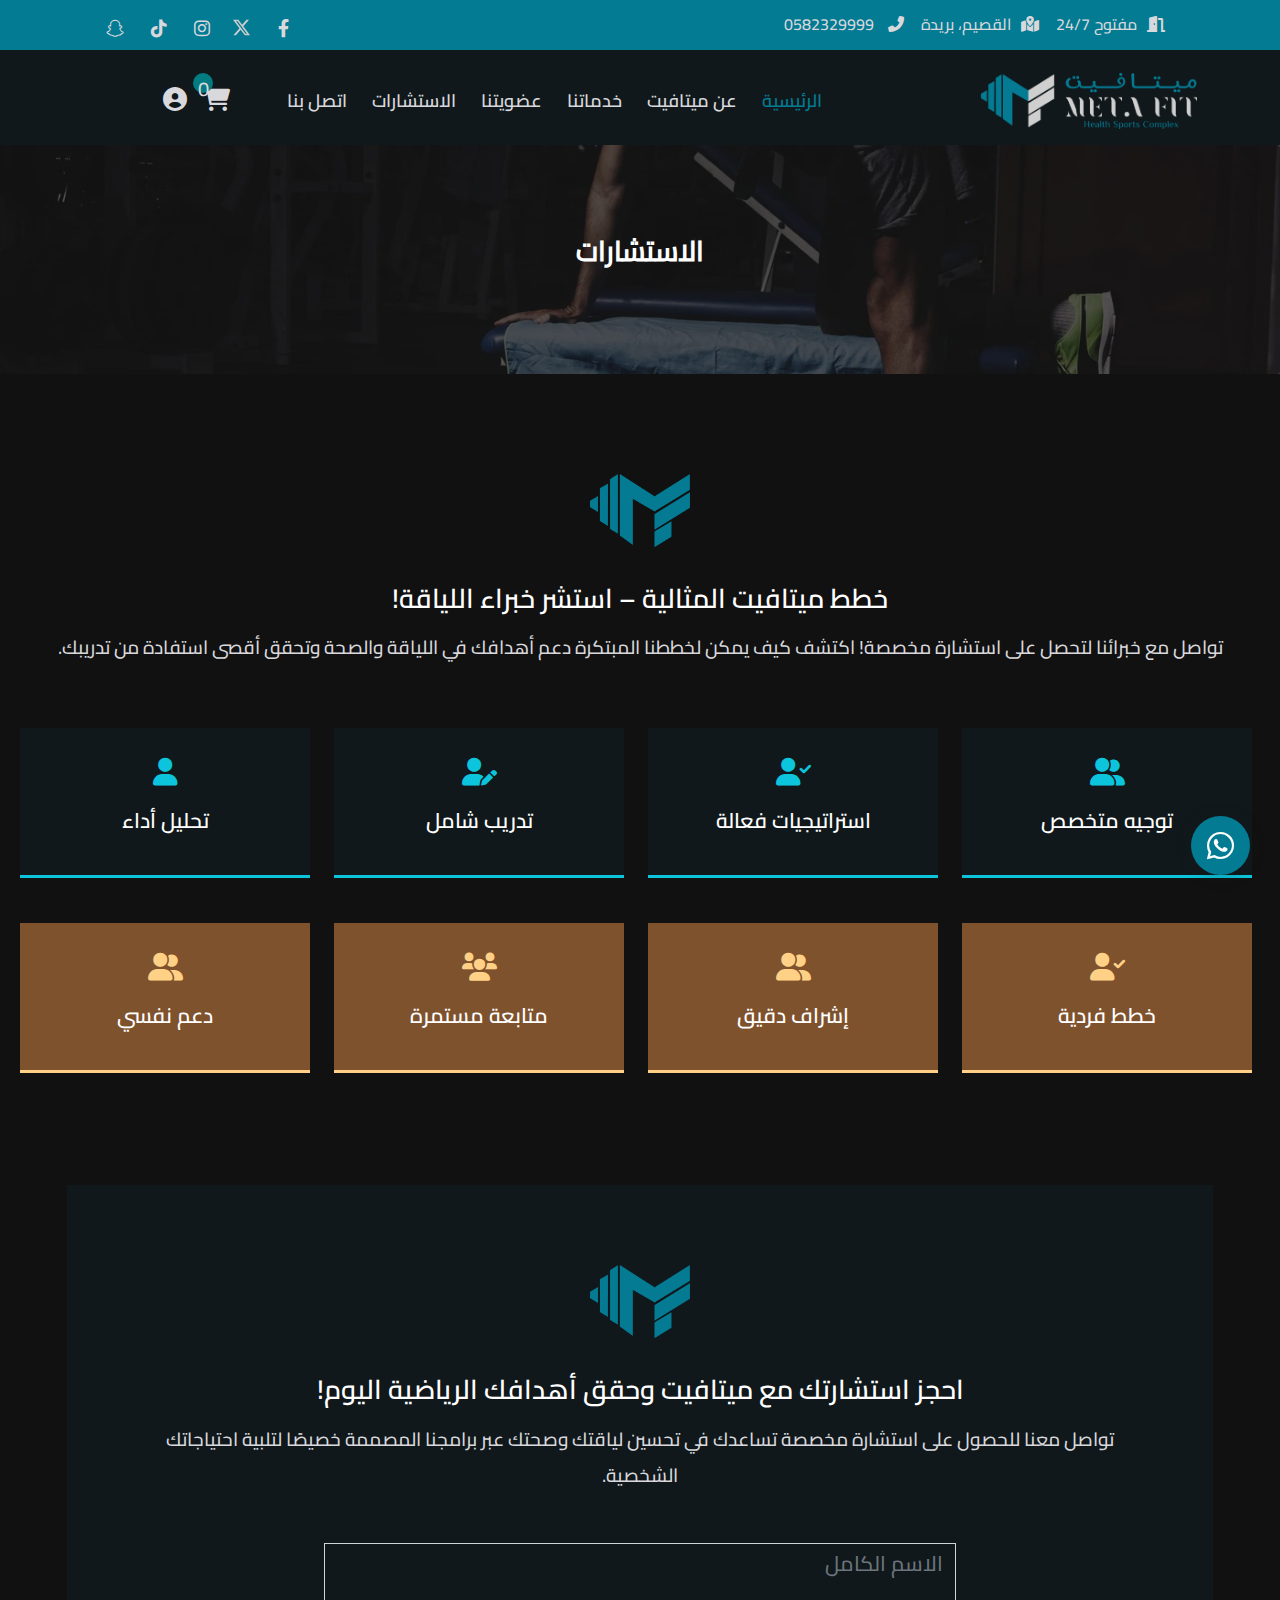
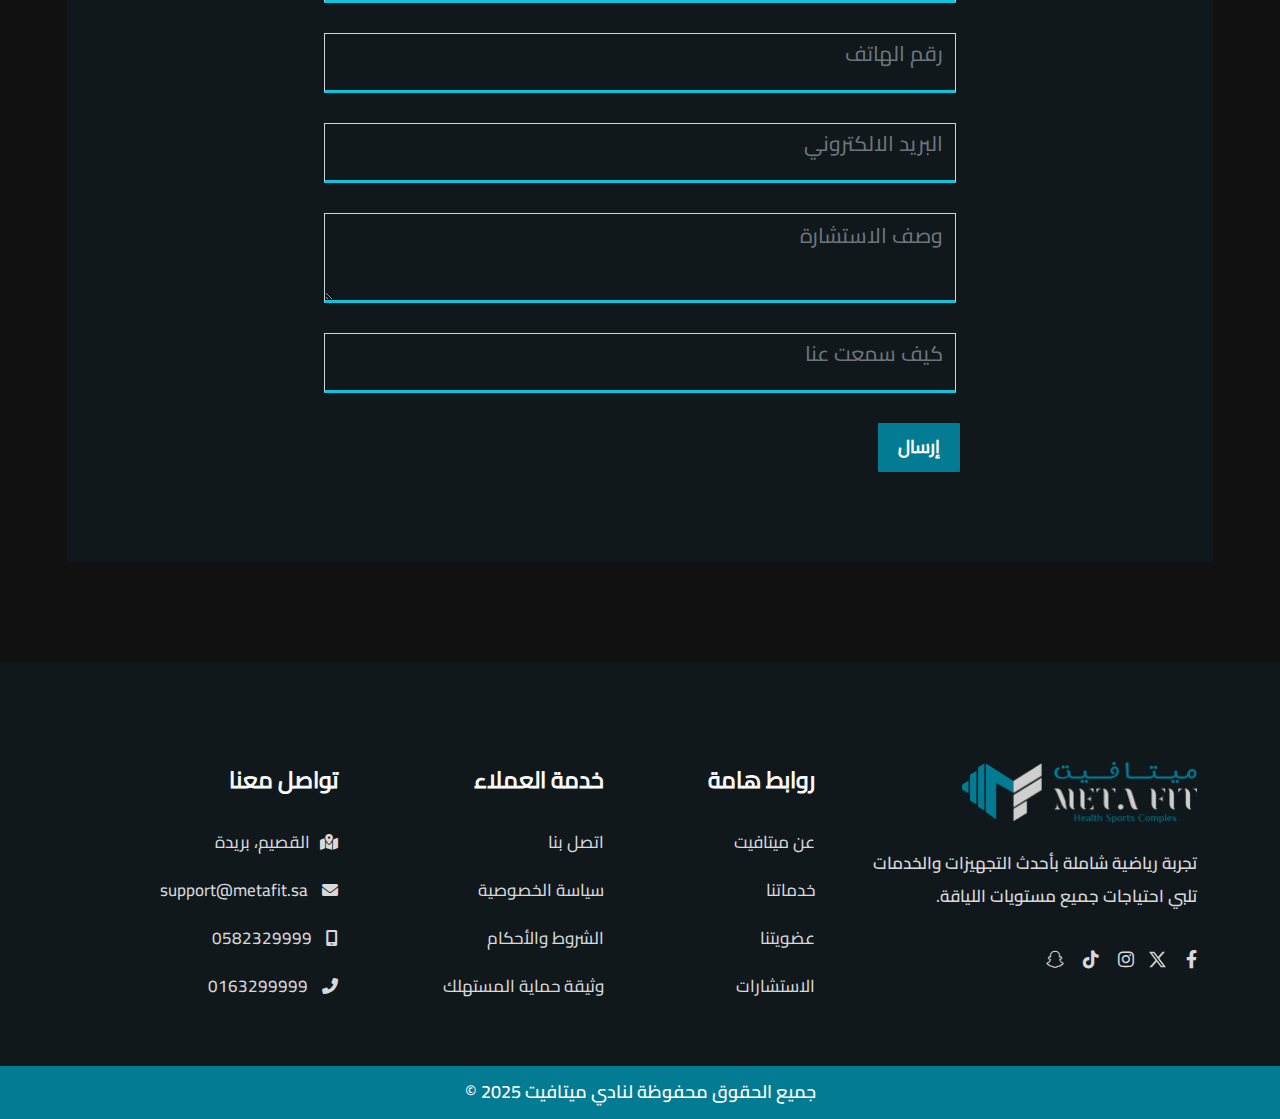
<file: Consultations.html>
<!doctype html>
<html dir="rtl" lang="en">

<head>
    <meta charset="utf-8">
    <meta http-equiv="x-ua-compatible" content="ie=edge">
    <title>ميتافيت</title>
    <meta name="robots" content="noindex, follow" />
    <meta name="description" content="">
    <meta name="viewport" content="width=device-width, initial-scale=1, shrink-to-fit=no">

    <!-- Place favicon.png in the root directory -->
    <!-- <link rel="shortcut icon" href="img/favicon.png" type="image/x-icon" /> -->
    <!-- Font Icons css -->
    <link rel="stylesheet" href="css/fontawesome.min.css">
    <!-- plugins css -->
    <link rel="stylesheet" href="css/animate.min.css">
    <!-- Main Stylesheet -->
    <link rel="stylesheet" href="css/bootstrap-rtl.min.css">
    <!-- Responsive css -->
    <link rel="stylesheet" href="css/style.css">
    <link rel="stylesheet" href="css/responsive.css">
</head>

<body>
    <div id="wrapper" class="clearfix">
                <!-- Header -->
                <header id="header" class="header">
                    <div class="header-top">
                        <div class="container">
                            <div class="row">
                                <div class="col-xl-6 col-lg-6 col-md-6 col-sm-12">
                                    <ul class="element contact-info">
                                        <li class="contact-phone"><i class="fa-solid fa-door-open"></i>مفتوح 24/7</li>
                                        <li class="contact-map"><i class="fa-solid fa-map-location-dot"></i>القصيم، بريدة</li>
                                        <li class="contact-address"><i class="fa-solid fa-phone-flip"></i> 0582329999</li>
                                    </ul>
                                </div>
                                <div class="col-xl-6 col-lg-6 col-md-6 col-sm-12">
                                    <div class="element element-icons">
                                        <ul class="styled-icons clearfix">
                                            <li><a class="social-link" href="https://www.facebook.com/metafit.sa"><i class="fa-brands fa-facebook-f"></i></a></li>
                                            <li><a class="social-link" href="https://x.com/metafitsa?mx=2"><img src="images/x.svg"/></a></li>
                                            <li><a class="social-link" href="https://www.instagram.com/metafit.sa/"><i class="fab fa-instagram"></i></a></li>
                                            <li><a class="social-link" href="https://www.tiktok.com/@metafit.sa"><i class="fab fa-tiktok"></i></a></li>
                                            <li><a class="social-link" href="https://www.snapchat.com/add/metafit.sa"><i class="fab fa-snapchat"></i></a></li>
                                        </ul>
                                    </div>
                                </div>
                            </div>
                        </div>
                    </div>
                    <div class="header-nav">
                        <div class="container">
                            <div class="row">
                                <div class="col-sm-auto align-self-center">
                                    <a class="site-brand" href="index.html">
                                        <img class="logo-default" src="images/metafit-logo.png" alt="Logo">
                                    </a>
                                </div>
                                <div class="col-sm-auto">
                                    <nav id="top-primary-nav">
                                        <ul id="main-nav" class="header-menu">
                                            <li class="active menu-item"><a href="index.html">الرئيسية</a></li>
                                            <li class="menu-item"><a href="about-us.html">عن ميتافيت</a> </li>
                                            <li class="menu-item"><a href="Services.html">خدماتنا</a></li>
                                            <li class="menu-item"><a href="membership.html">عضويتنا</a></li>
                                            <li class="menu-item"><a href="Consultations.html">الاستشارات</a></li>
                                            <li class="menu-item"> <a href="contact-us.html">اتصل بنا</a></li>
                                        </ul>
                                    </nav>
                                </div>
                                <div class="col-sm-auto">
                                    <div class="header-icons">
                                        <ul class="left-icons">
                                            <li><a class="cart-link Menu-toggle" href="#meta-cart"><i class="fa-solid fa-cart-shopping"></i>
                                                    <span>0</span></a></li>
                                            <li><a class="profile-link" href="login.html"><i class="fa-solid fa-circle-user"></i></a>
                                            </li>
                                            <li>
                                                <div class="mobile-menu-toggle d-xl-none">
                                                    <a href="#meta-mobile-menu" class="Menu-toggle">
                                                        <svg viewBox="0 0 800 600">
                                                            <path d="M300,220 C300,220 520,220 540,220 C740,220 640,540 520,420 C440,340 300,200 300,200" id="top"></path>
                                                            <path d="M300,320 L540,320" id="middle"></path>
                                                            <path d="M300,210 C300,210 520,210 540,210 C740,210 640,530 520,410 C440,330 300,190 300,190" id="bottom" transform="translate(480, 320) scale(1, -1) translate(-480, -318) "></path>
                                                        </svg>
                                                    </a>
                                                </div>
                                            </li>
                                        </ul>
                                    </div>
                                </div>
                            </div>
                        </div>
                    </div>
                </header>
        
                
                        <!-- Mobile Menu Start -->
            <div id="meta-mobile-menu" class="Metafit-header meta-mobile-menu">
                <div class="meta-menu-inner ltn__scrollbar">
                    <div class="meta-menu-head">
                        <div class="site-logo">
                            <a href="index.html"><img src="images/metafit-logo.png" alt="Logo"></a>
                        </div>
                        <button class="meta-close">×</button>
                    </div>
                    <div class="metafit-menu">
                        <ul id="main-nav" class="header-menu">
                            <li class="active menu-item"><a href="index.html">الرئيسية</a></li>
                            <li class="menu-item"><a href="about-us.html">عن ميتافيت</a> </li>
                            <li class="menu-item"><a href="Services.html">خدماتنا</a></li>
                            <li class="menu-item"><a href="membership.html">عضويتنا</a></li>
                            <li class="menu-item"><a href="Consultations.html">الاستشارات</a></li>
                            <li class="menu-item"> <a href="contact-us.html">اتصل بنا</a></li>
                        </ul>
                    </div>
                </div>
            </div>
             <!-- meta-Cart -->
             <div id="meta-cart" class="Metafit-Cart">
                <div class="meta-menu-inner ltn__scrollbar">
                    <div class="meta-menu-head">
                        <div class="cart-name">
                            <h5>العضويات </h5>
                        </div>
                        <button class="meta-close">×</button>
                    </div>
                    <div class="metafit-cart-element">
                       <h6>ليس لديك أي اشتراك في الوقت الحالي.</h6>
                       <a href="membership.html">احصل على عضويتك</a>
                    </div>
                </div>
            </div>
            <!-- Mobile Menu End -->
            <div class="Metafit-overlay"></div>
        <!-- about-banner -->
        <section class="page-banner consult-banner">
            <div class="overlay"></div>
            <div class="container">
                <h2> الاستشارات </h2>
            </div>
        </section>

        <!-- Consultation-sec -->
        <section class="consultation-sec">
            <div class="container-fluid">
                <div class="heading-title text-center">
                    <img src="images/consult-img.png" alt="" class="consult-image"/>
                    <h2> خطط ميتافيت المثالية – استشر خبراء اللياقة! </h2>
                    <p> تواصل مع خبرائنا لتحصل على استشارة مخصصة! اكتشف كيف يمكن لخططنا
                         المبتكرة دعم أهدافك في اللياقة والصحة وتحقق أقصى استفادة من تدريبك.</p>
                </div>
                <div class="row">
                    <div class="col-lg-3 col-md-4 col-sm-6 col-xs-12">
                        <div class="about-adv">
                            <i class="fa-solid fa-user-group"></i>
                            <h5> توجيه متخصص </h5>
                        </div>
                    </div>
                    <div class="col-lg-3 col-md-4 col-sm-6 col-xs-12">
                        <div class="about-adv">
                            <i class="fa-solid fa-user-check"></i>
                            <h5> استراتيجيات فعالة </h5>
                        </div>
                    </div>
                    <div class="col-lg-3 col-md-4 col-sm-6 col-xs-12">
                        <div class="about-adv">
                            <i class="fa-solid fa-user-pen"></i>
                            <h5> تدريب شامل </h5>
                        </div>
                    </div>
                    <div class="col-lg-3 col-md-4 col-sm-6 col-xs-12">
                        <div class="about-adv">
                            <i class="fa-solid fa-user"></i>
                            <h5> تحليل أداء </h5>
                        </div>
                    </div>
                    <div class="col-lg-3 col-md-4 col-sm-6 col-xs-12">
                        <div class="about-adv other">
                            <i class="fa-solid fa-user-check"></i>
                            <h5> خطط فردية </h5>
                        </div>
                    </div>
                    <div class="col-lg-3 col-md-4 col-sm-6 col-xs-12">
                        <div class="about-adv other">
                            <i class="fa-solid fa-user-group"></i>
                            <h5> إشراف دقيق </h5>
                        </div>
                    </div>
                    <div class="col-lg-3 col-md-4 col-sm-6 col-xs-12">
                        <div class="about-adv other">
                            <i class="fa-solid fa-users"></i>
                            <h5> متابعة مستمرة </h5>
                        </div>
                    </div>
                    <div class="col-lg-3 col-md-4 col-sm-6 col-xs-12">
                        <div class="about-adv other">
                            <i class="fa-solid fa-user-group"></i>
                            <h5> دعم نفسي </h5>
                        </div>
                    </div>
                </div>
            </div>
            <div class="container">
                <div class="booking">
                    <div class="heading-title text-center">
                        <img src="images/consult-img.png" alt="" class="consult-image"/>
                        <h2>احجز استشارتك مع ميتافيت وحقق أهدافك الرياضية اليوم! </h2>
                        <p> تواصل معنا للحصول على استشارة مخصصة تساعدك في تحسين لياقتك وصحتك عبر برامجنا 
                            المصممة خصيصًا لتلبية احتياجاتك الشخصية. </p>
                    </div>
                    <div class="booking-form">
                        <form>
                            <div class="form-group">
                                <input type="text" class="form-control" placeholder="الاسم الكامل"/>
                            </div>
                            <div class="form-group">
                                <input type="text" class="form-control" placeholder="رقم الهاتف"/>
                            </div>
                            <div class="form-group">
                                <input type="text" class="form-control" placeholder="البريد الالكتروني"/>
                            </div>
                            <div class="form-group">
                                <textarea class="form-control" placeholder="وصف الاستشارة"></textarea>
                            </div>
                            <div class="form-group">
                                <input type="text" class="form-control" placeholder="كيف سمعت عنا"/>
                            </div>
                            <div class="form-group">
                                <button type="submit">إرسال</button>
                            </div>

                        </form>
                    </div>
                </div>
            </div>

        </section>


        <!-- Footer -->
        <footer>
            <div class="footer">
                <div class="container">
                    <div class="row">
                        <div class="col-lg-4 col-md-6 col-sm-6 col-xs-12">
                            <div class="footer-widget">
                                <img class="footer-image" src="images/metafit-logo.png" />
                                <p>تجربة رياضية شاملة بأحدث التجهيزات والخدمات تلبي احتياجات جميع مستويات اللياقة.</p>
                                <div class="element">
                                    <ul class="styled-icons clearfix">
                                        <li><a class="social-link" href="https://www.facebook.com/metafit.sa"><i class="fa-brands fa-facebook-f"></i></a></li>
                                        <li><a class="social-link" href="https://x.com/metafitsa?mx=2"><img src="images/x.svg"/></a></li>
                                        <li><a class="social-link" href="https://www.instagram.com/metafit.sa/"><i class="fab fa-instagram"></i></a></li>
                                        <li><a class="social-link" href="https://www.tiktok.com/@metafit.sa"><i class="fab fa-tiktok"></i></a></li>
                                        <li><a class="social-link" href="https://www.snapchat.com/add/metafit.sa"><i class="fab fa-snapchat"></i></a></li>
                                    </ul>
                                </div>
                            </div>
                        </div>
                        <div class="col-lg-2 col-md-6 col-sm-6 col-xs-12">
                            <div class="footer-widget">
                                <h5>روابط هامة</h5>
                                <ul>
                                    <li><a href="about-us.html">عن ميتافيت</a></li>
                                    <li><a href="Services.html"> خدماتنا </a></li>
                                    <li><a href="membership.html"> عضويتنا </a></li>
                                    <li><a href="Consultations.html"> الاستشارات </a></li>
                                </ul>
                            </div>
                        </div>
                        <div class="col-lg-3 col-md-6 col-sm-6 col-xs-12">
                            <div class="footer-widget clients">
                                <h5> خدمة العملاء </h5>
                                <ul>
                                    <li><a href="contact-us.html"> اتصل بنا </a></li>
                                    <li><a href="privacy.html"> سياسة الخصوصية </a></li>
                                    <li><a href="terms.html"> الشروط والأحكام </a></li>
                                    <li><a href="وثيقة-حماية-المستهلك.pdf"> وثيقة حماية المستهلك </a></li>
                                </ul>
                            </div>
                        </div>
                        <div class="col-lg-3 col-md-6 col-sm-6 col-xs-12">
                            <div class="footer-widget">
                                <h5>  تواصل معنا </h5>
                                <ul>
                                    <li><a href="https://www.google.com/maps/place/Meta+Fit+-+%D9%85%D9%8A%D8%AA%D8%A7+%D9%81%D9%8A%D8%AA%E2%80%AD/@26.3488926,43.9315062,583m/data=!3m2!1e3!4b1!4m6!3m5!1s0x157f57340172cb93:0x88d5eda9252446c0!8m2!3d26.3488926!4d43.9315062!16s%2Fg%2F11lnjjh54n?hl=en-US&entry=ttu&g_ep=EgoyMDI1MDEyOS4xIKXMDSoASAFQAw%3D%3D"><i class="fa-solid fa-map-location-dot"></i>القصيم، بريدة</a></li>
                                    <li><a href="mailto:support@metafit.sa"><i class="fa-solid fa-envelope"></i> support@metafit.sa </a></li>
                                    <li><a href="tel:0582329999"><i class="fa-solid fa-mobile-screen"></i> 0582329999</a></li>
                                    <li><a href="tel:0163299999"><i class="fa-solid fa-phone-flip"></i> 0163299999</a></li>
                                </ul>
                            </div>
                        </div>
                    </div>
                </div>
            </div>
            <div class="footer-bottom">
                <p>جميع الحقوق محفوظة لنادي ميتافيت 2025 ©</p>
            </div>
        </footer>

        <div id='whatsapp-chat' class='hide'>
            <div class='whatsapp-chat-header'>
                <i class="fa-brands fa-whatsapp"></i><p><span class="whatsapp-chat-name">ابدأ محادثة مع خدمة عملاء ميتافيت</span><br><small>هل تحتاج إلى مساعدة؟ نحن هنا لدعمك.</small>
                </p>
            </div>

            <div class='start-chat'>
                <p>نحن دائمًا هنا لمساعدتك، فلا تتردد في التواصل معنا. نرد عادةً خلال دقائق.</p>
                <div class="client-service">
                    <ul>
                        <li><img src="images/Chat-logo-3.webp" alt=""/></li>
                        <li>خدمة عملاء ميتافيت <br/> <span>كيف يمكننا مساعدتك</span></li>
                        <li><i class="fa-brands fa-whatsapp"></i></li>
                    </ul>
                </div>
            </div>
            <div id='get-number'></div>
            <a class='close-chat' href='javascript:void'>×</a>
        </div>
        <a class='blantershow-chat' href='javascript:void(0)' title='Show Chat'>
            <i class="fa-brands fa-whatsapp"></i></a>
    </div>
    <script src="js/jquery.min.js"></script>
    <script src="js/bootstrap.min.js"></script>
    <script src="js/popper.min.js"></script>
    <script src="js/jquery.appear.js"></script>
    <script src="js/wow.js"></script>
    <script src="js/script.js"></script>
</body>

</html>
</file>
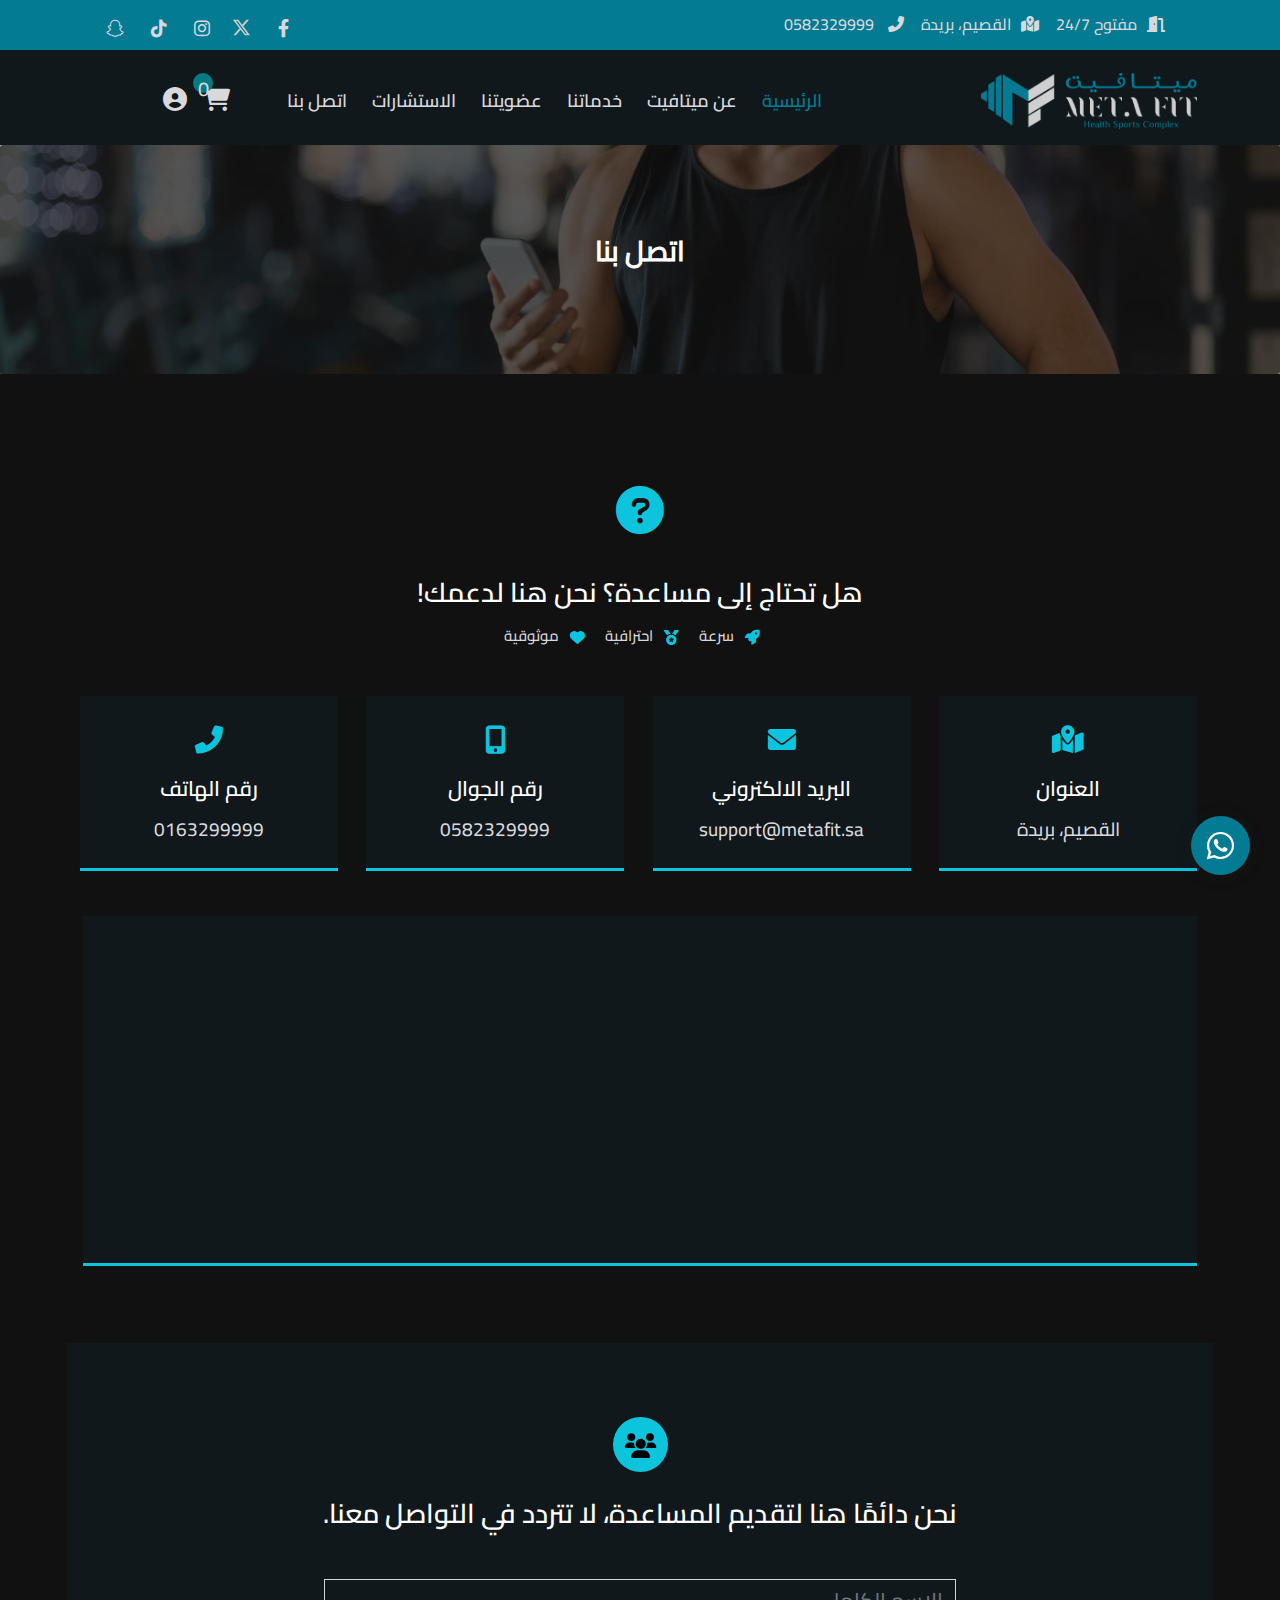
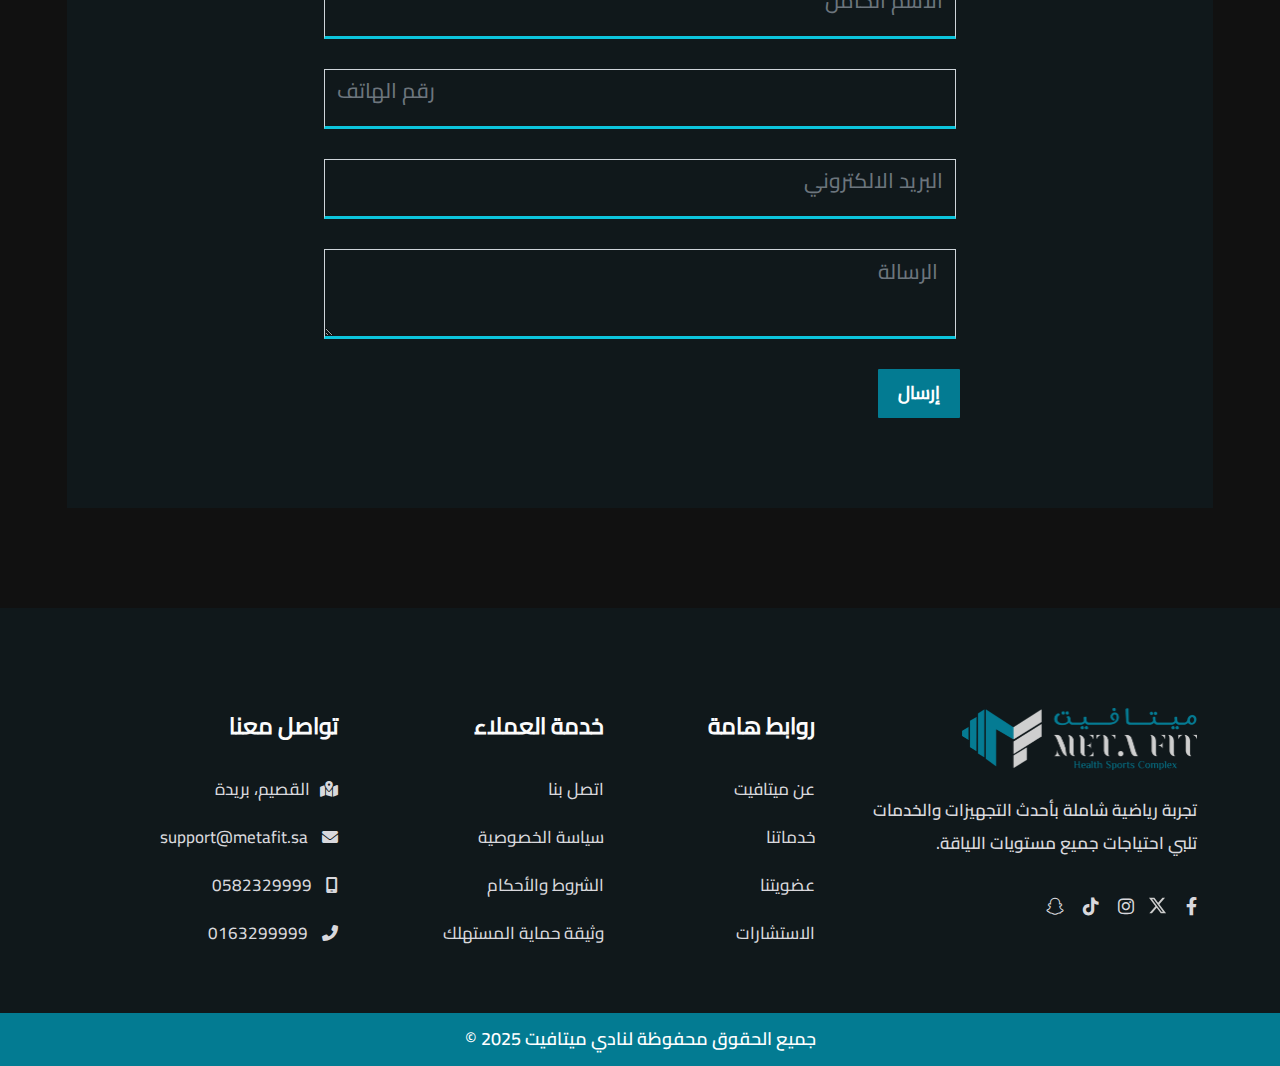
<file: contact-us.html>
<!doctype html>
<html dir="rtl" lang="en">

<head>
    <meta charset="utf-8">
    <meta http-equiv="x-ua-compatible" content="ie=edge">
    <title>ميتافيت</title>
    <meta name="robots" content="noindex, follow" />
    <meta name="description" content="">
    <meta name="viewport" content="width=device-width, initial-scale=1, shrink-to-fit=no">

    <!-- Place favicon.png in the root directory -->
    <!-- <link rel="shortcut icon" href="img/favicon.png" type="image/x-icon" /> -->
    <!-- Font Icons css -->
    <link rel="stylesheet" href="css/fontawesome.min.css">
    <!-- plugins css -->
    <link rel="stylesheet" href="css/animate.min.css">
    <!-- Main Stylesheet -->
    <link rel="stylesheet" href="css/bootstrap-rtl.min.css">
    <!-- Responsive css -->
    <link rel="stylesheet" href="css/style.css">
    <link rel="stylesheet" href="css/responsive.css">

</head>

<body>
    <div id="wrapper" class="clearfix">
            <!-- Header -->
            <header id="header" class="header">
                <div class="header-top">
                    <div class="container">
                        <div class="row">
                            <div class="col-xl-6 col-lg-6 col-md-6 col-sm-12">
                                <ul class="element contact-info">
                                    <li class="contact-phone"><i class="fa-solid fa-door-open"></i>مفتوح 24/7</li>
                                    <li class="contact-map"><i class="fa-solid fa-map-location-dot"></i>القصيم، بريدة</li>
                                    <li class="contact-address"><i class="fa-solid fa-phone-flip"></i> 0582329999</li>
                                </ul>
                            </div>
                            <div class="col-xl-6 col-lg-6 col-md-6 col-sm-12">
                                <div class="element element-icons">
                                    <ul class="styled-icons clearfix">
                                        <li><a class="social-link" href="https://www.facebook.com/metafit.sa"><i class="fa-brands fa-facebook-f"></i></a></li>
                                        <li><a class="social-link" href="https://x.com/metafitsa?mx=2"><img src="images/x.svg"/></a></li>
                                        <li><a class="social-link" href="https://www.instagram.com/metafit.sa/"><i class="fab fa-instagram"></i></a></li>
                                        <li><a class="social-link" href="https://www.tiktok.com/@metafit.sa"><i class="fab fa-tiktok"></i></a></li>
                                        <li><a class="social-link" href="https://www.snapchat.com/add/metafit.sa"><i class="fab fa-snapchat"></i></a></li>
                                    </ul>
                                </div>
                            </div>
                        </div>
                    </div>
                </div>
                <div class="header-nav">
                    <div class="container">
                        <div class="row">
                            <div class="col-sm-auto align-self-center">
                                <a class="site-brand" href="index.html">
                                    <img class="logo-default" src="images/metafit-logo.png" alt="Logo">
                                </a>
                            </div>
                            <div class="col-sm-auto">
                                <nav id="top-primary-nav">
                                    <ul id="main-nav" class="header-menu">
                                        <li class="active menu-item"><a href="index.html">الرئيسية</a></li>
                                        <li class="menu-item"><a href="about-us.html">عن ميتافيت</a> </li>
                                        <li class="menu-item"><a href="Services.html">خدماتنا</a></li>
                                        <li class="menu-item"><a href="membership.html">عضويتنا</a></li>
                                        <li class="menu-item"><a href="Consultations.html">الاستشارات</a></li>
                                        <li class="menu-item"> <a href="contact-us.html">اتصل بنا</a></li>
                                    </ul>
                                </nav>
                            </div>
                            <div class="col-sm-auto">
                                <div class="header-icons">
                                    <ul class="left-icons">
                                        <li><a class="cart-link Menu-toggle" href="#meta-cart"><i class="fa-solid fa-cart-shopping"></i>
                                                <span>0</span></a></li>
                                        <li><a class="profile-link" href="login.html"><i class="fa-solid fa-circle-user"></i></a>
                                        </li>
                                        <li>
                                            <div class="mobile-menu-toggle d-xl-none">
                                                <a href="#meta-mobile-menu" class="Menu-toggle">
                                                    <svg viewBox="0 0 800 600">
                                                        <path d="M300,220 C300,220 520,220 540,220 C740,220 640,540 520,420 C440,340 300,200 300,200" id="top"></path>
                                                        <path d="M300,320 L540,320" id="middle"></path>
                                                        <path d="M300,210 C300,210 520,210 540,210 C740,210 640,530 520,410 C440,330 300,190 300,190" id="bottom" transform="translate(480, 320) scale(1, -1) translate(-480, -318) "></path>
                                                    </svg>
                                                </a>
                                            </div>
                                        </li>
                                    </ul>
                                </div>
                            </div>
                        </div>
                    </div>
                </div>
            </header>
    
            
                    <!-- Mobile Menu Start -->
        <div id="meta-mobile-menu" class="Metafit-header meta-mobile-menu">
            <div class="meta-menu-inner ltn__scrollbar">
                <div class="meta-menu-head">
                    <div class="site-logo">
                        <a href="index.html"><img src="images/metafit-logo.png" alt="Logo"></a>
                    </div>
                    <button class="meta-close">×</button>
                </div>
                <div class="metafit-menu">
                    <ul id="main-nav" class="header-menu">
                        <li class="active menu-item"><a href="index.html">الرئيسية</a></li>
                        <li class="menu-item"><a href="about-us.html">عن ميتافيت</a> </li>
                        <li class="menu-item"><a href="Services.html">خدماتنا</a></li>
                        <li class="menu-item"><a href="membership.html">عضويتنا</a></li>
                        <li class="menu-item"><a href="Consultations.html">الاستشارات</a></li>
                        <li class="menu-item"> <a href="contact-us.html">اتصل بنا</a></li>
                    </ul>
                </div>
            </div>
        </div>
         <!-- meta-Cart -->
         <div id="meta-cart" class="Metafit-Cart">
            <div class="meta-menu-inner ltn__scrollbar">
                <div class="meta-menu-head">
                    <div class="cart-name">
                        <h5>العضويات </h5>
                    </div>
                    <button class="meta-close">×</button>
                </div>
                <div class="metafit-cart-element">
                   <h6>ليس لديك أي اشتراك في الوقت الحالي.</h6>
                   <a href="membership.html">احصل على عضويتك</a>
                </div>
            </div>
        </div>
        <!-- Mobile Menu End -->
        <div class="Metafit-overlay"></div>
        <!-- about-banner -->
        <section class="page-banner contact-banner">
            <div class="overlay"></div>
            <div class="container">
                <h2> اتصل بنا </h2>
            </div>
        </section>

        <!-- Contact-Sec -->
        <section class="Contact-sec">
            <div class="container">
                <div class="heading-title text-center">
                    <span><i class="fa-solid fa-circle-question"></i></span>
                    <h2> هل تحتاج إلى مساعدة؟ نحن هنا لدعمك!</h2>
                    <ul>
                        <li><i class="fa-solid fa-rocket"></i> سرعة </li>
                        <li><i class="fa-solid fa-medal"></i> احترافية </li>
                        <li><i class="fa-solid fa-heart"></i> موثوقية </li>
                    </ul>
                </div>
                <div class="row">
                    <div class="col-lg-3 col-md-6 col-sm-6 col-xs-12">
                        <div class="about-adv">
                            <i class="fa-solid fa-map-location-dot"></i>
                            <a href="https://www.google.com/maps/place/Meta+Fit+-+%D9%85%D9%8A%D8%AA%D8%A7+%D9%81%D9%8A%D8%AA%E2%80%AD/@26.3488926,43.9315062,583m/data=!3m2!1e3!4b1!4m6!3m5!1s0x157f57340172cb93:0x88d5eda9252446c0!8m2!3d26.3488926!4d43.9315062!16s%2Fg%2F11lnjjh54n?hl=en-US&entry=ttu&g_ep=EgoyMDI1MDEyOS4xIKXMDSoASAFQAw%3D%3D"><h5> العنوان </h5></a>
                            <h6>القصيم، بريدة</h6>
                        </div>
                    </div>
                    <div class="col-lg-3 col-md-6 col-sm-6 col-xs-12">
                        <div class="about-adv">
                            <i class="fa-solid fa-envelope"></i>
                            <a href="mailto:support@metafit.sa"><h5> البريد الالكتروني </h5></a>
                            <h6>support@metafit.sa</h6>
                        </div>
                    </div>
                    <div class="col-lg-3 col-md-6 col-sm-6 col-xs-12">
                        <div class="about-adv">
                            <i class="fa-solid fa-mobile-screen-button"></i>
                            <a href="tel:0582329999"><h5> رقم الجوال </h5></a>
                            <h6>0582329999</h6>
                        </div>
                    </div>
                    <div class="col-lg-3 col-md-6 col-sm-6 col-xs-12">
                        <div class="about-adv">
                            <i class="fa-solid fa-phone-flip"></i>
                           <a href="tel:0163299999"><h5> رقم الهاتف </h5></a> 
                            <h6>0163299999</h6>
                        </div>
                    </div> 
                </div>
                <div class="row">
                    <div class="col-md-12">
                        <div class="meta-map ">
                            <iframe src="https://www.google.com/maps/embed?pb=!1m18!1m12!1m3!1d457643.2970155655!2d44.25311075513181!3d26.347919252404317!2m3!1f0!2f0!3f0!3m2!1i1024!2i768!4f13.1!3m3!1m2!1s0x157f586683817b77%3A0x5853c1dee3598a61!2z2KjYsdmK2K_YqSDYp9mE2LPYudmI2K_Zitip!5e0!3m2!1sar!2seg!4v1738368236411!5m2!1sar!2seg" width="600" height="450" style="border:0;"
                             allowfullscreen="" loading="lazy" referrerpolicy="no-referrer-when-downgrade"></iframe>
                        </div>
                    </div>
                </div>

            </div>
            <div class="container">
                <div class="booking">
                    <div class="heading-title text-center">
                       <span><i class="fa-solid fa-users"></i></span>
                        <h2>نحن دائمًا هنا لتقديم المساعدة، لا تتردد في التواصل معنا.</h2>
                    </div>
                    <div class="booking-form">
                        <form>
                            <div class="form-group">
                                <input type="text" class="form-control" placeholder="الاسم الكامل"/>
                            </div>
                            <div class="form-group">
                                <input type="tel" class="form-control" placeholder="رقم الهاتف"/>
                            </div>
                            <div class="form-group">
                                <input type="text" class="form-control" placeholder="البريد الالكتروني"/>
                            </div>
                            <div class="form-group">
                                <textarea class="form-control" placeholder=" الرسالة "></textarea>
                            </div>
                            
                            <div class="form-group">
                                <button type="submit">إرسال</button>
                            </div>

                        </form>
                    </div>
                </div>
            </div>

        </section>


        <!-- Footer -->
        <footer>
            <div class="footer">
                <div class="container">
                    <div class="row">
                        <div class="col-lg-4 col-md-6 col-sm-6 col-xs-12">
                            <div class="footer-widget">
                                <img class="footer-image" src="images/metafit-logo.png" />
                                <p>تجربة رياضية شاملة بأحدث التجهيزات والخدمات تلبي احتياجات جميع مستويات اللياقة.</p>
                                <div class="element">
                                    <ul class="styled-icons clearfix">
                                        <li><a class="social-link" href="https://www.facebook.com/metafit.sa"><i class="fa-brands fa-facebook-f"></i></a></li>
                                        <li><a class="social-link" href="https://x.com/metafitsa?mx=2"><img src="images/x.svg"/></a></li>
                                        <li><a class="social-link" href="https://www.instagram.com/metafit.sa/"><i class="fab fa-instagram"></i></a></li>
                                        <li><a class="social-link" href="https://www.tiktok.com/@metafit.sa"><i class="fab fa-tiktok"></i></a></li>
                                        <li><a class="social-link" href="https://www.snapchat.com/add/metafit.sa"><i class="fab fa-snapchat"></i></a></li>
                                    </ul>
                                </div>
                            </div>
                        </div>
                        <div class="col-lg-2 col-md-6 col-sm-6 col-xs-12">
                            <div class="footer-widget">
                                <h5>روابط هامة</h5>
                                <ul>
                                    <li><a href="about-us.html">عن ميتافيت</a></li>
                                    <li><a href="Services.html"> خدماتنا </a></li>
                                    <li><a href="membership.html"> عضويتنا </a></li>
                                    <li><a href="Consultations.html"> الاستشارات </a></li>
                                </ul>
                            </div>
                        </div>
                        <div class="col-lg-3 col-md-6 col-sm-6 col-xs-12">
                            <div class="footer-widget clients">
                                <h5> خدمة العملاء </h5>
                                <ul>
                                    <li><a href="contact-us.html"> اتصل بنا </a></li>
                                    <li><a href="privacy.html"> سياسة الخصوصية </a></li>
                                    <li><a href="terms.html"> الشروط والأحكام </a></li>
                                    <li><a href="وثيقة-حماية-المستهلك.pdf"> وثيقة حماية المستهلك </a></li>
                                </ul>
                            </div>
                        </div>
                        <div class="col-lg-3 col-md-6 col-sm-6 col-xs-12">
                            <div class="footer-widget">
                                <h5>  تواصل معنا </h5>
                                <ul>
                                    <li><a href="https://www.google.com/maps/place/Meta+Fit+-+%D9%85%D9%8A%D8%AA%D8%A7+%D9%81%D9%8A%D8%AA%E2%80%AD/@26.3488926,43.9315062,583m/data=!3m2!1e3!4b1!4m6!3m5!1s0x157f57340172cb93:0x88d5eda9252446c0!8m2!3d26.3488926!4d43.9315062!16s%2Fg%2F11lnjjh54n?hl=en-US&entry=ttu&g_ep=EgoyMDI1MDEyOS4xIKXMDSoASAFQAw%3D%3D"><i class="fa-solid fa-map-location-dot"></i>القصيم، بريدة</a></li>
                                    <li><a href="mailto:support@metafit.sa"><i class="fa-solid fa-envelope"></i> support@metafit.sa </a></li>
                                    <li><a href="tel:0582329999"><i class="fa-solid fa-mobile-screen"></i> 0582329999</a></li>
                                    <li><a href="tel:0163299999"><i class="fa-solid fa-phone-flip"></i> 0163299999</a></li>
                                </ul>
                            </div>
                        </div>
                    </div>
                </div>
            </div>
            <div class="footer-bottom">
                <p>جميع الحقوق محفوظة لنادي ميتافيت 2025 ©</p>
            </div>
        </footer>

        <div id='whatsapp-chat' class='hide'>
            <div class='whatsapp-chat-header'>
                <i class="fa-brands fa-whatsapp"></i><p><span class="whatsapp-chat-name">ابدأ محادثة مع خدمة عملاء ميتافيت</span><br><small>هل تحتاج إلى مساعدة؟ نحن هنا لدعمك.</small>
                </p>
            </div>

            <div class='start-chat'>
                <p>نحن دائمًا هنا لمساعدتك، فلا تتردد في التواصل معنا. نرد عادةً خلال دقائق.</p>
                <div class="client-service">
                    <ul>
                        <li><img src="images/Chat-logo-3.webp" alt=""/></li>
                        <li>خدمة عملاء ميتافيت <br/> <span>كيف يمكننا مساعدتك</span></li>
                        <li><i class="fa-brands fa-whatsapp"></i></li>
                    </ul>
                </div>
            </div>
            <div id='get-number'></div>
            <a class='close-chat' href='javascript:void'>×</a>
        </div>
        <a class='blantershow-chat' href='javascript:void(0)' title='Show Chat'>
            <i class="fa-brands fa-whatsapp"></i></a>
    </div>
    <script src="js/jquery.min.js"></script>
    <script src="js/bootstrap.min.js"></script>
    <script src="js/popper.min.js"></script>
    <script src="js/jquery.appear.js"></script>
    <script src="js/wow.js"></script>
    <script src="js/script.js"></script>
</body>

</html>
</file>
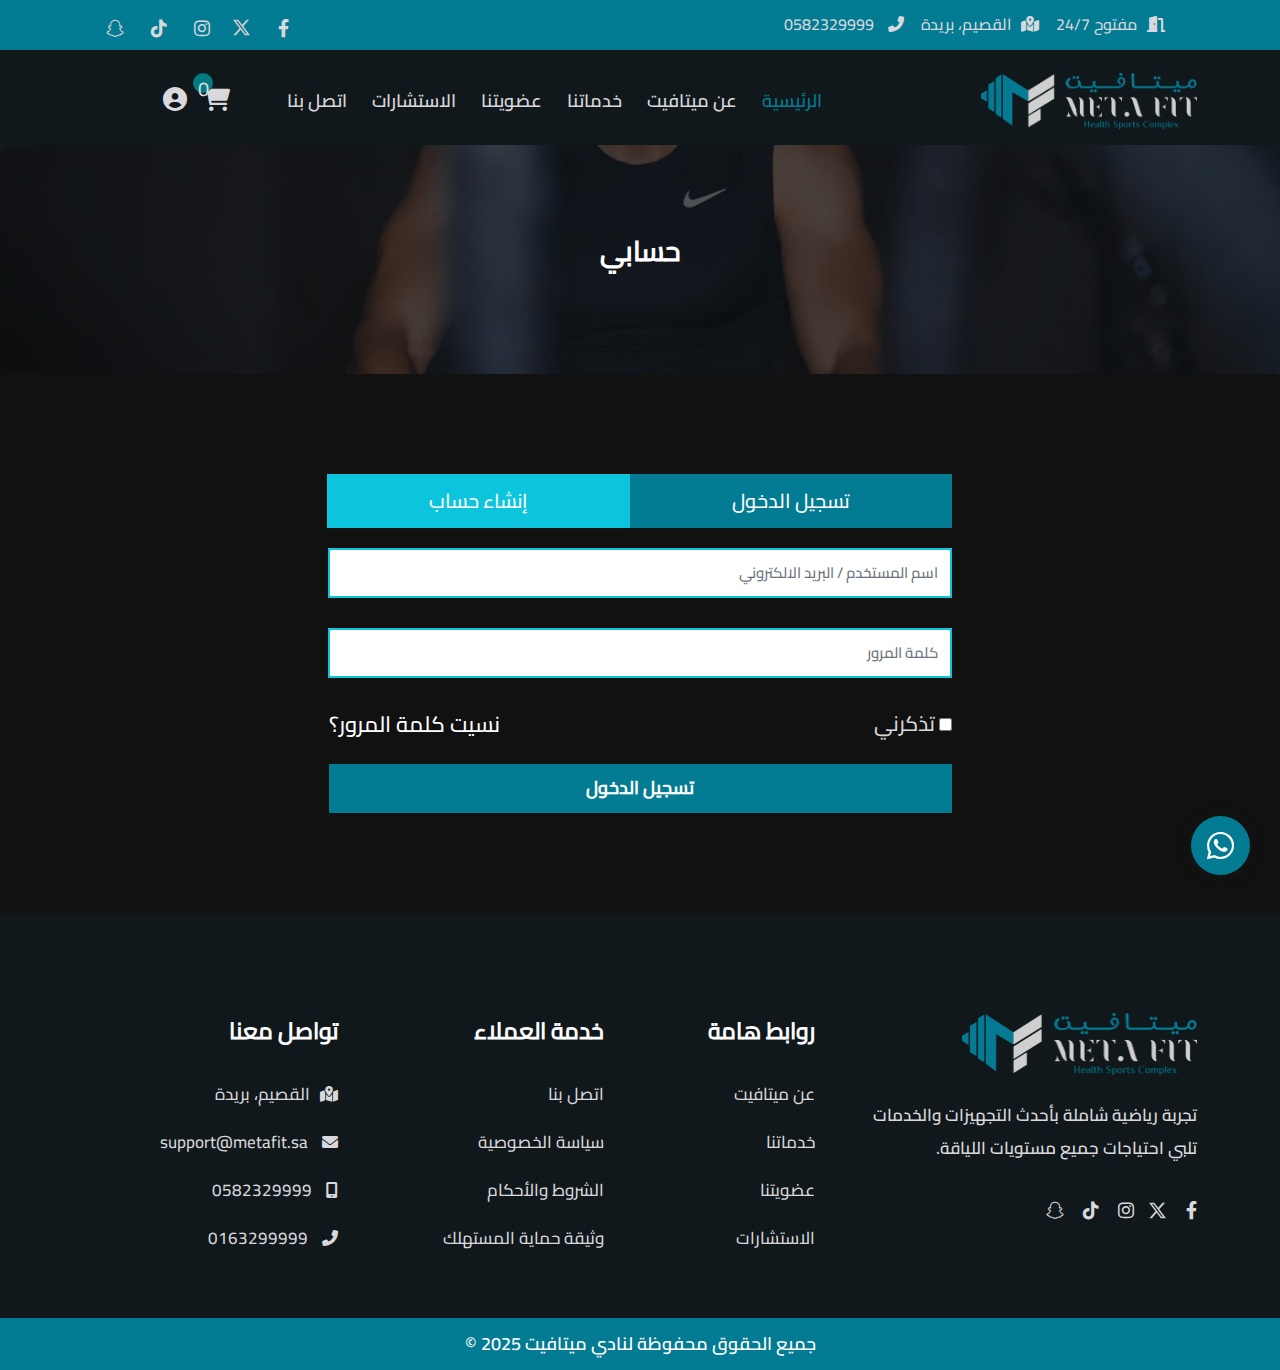
<file: login.html>
<!doctype html>
<html dir="rtl" lang="en">

<head>
    <meta charset="utf-8">
    <meta http-equiv="x-ua-compatible" content="ie=edge">
    <title>ميتافيت</title>
    <meta name="robots" content="noindex, follow" />
    <meta name="description" content="">
    <meta name="viewport" content="width=device-width, initial-scale=1, shrink-to-fit=no">

    <!-- Place favicon.png in the root directory -->
    <!-- <link rel="shortcut icon" href="img/favicon.png" type="image/x-icon" /> -->
    <!-- Font Icons css -->
    <link rel="stylesheet" href="css/fontawesome.min.css">
    <!-- plugins css -->
    <link rel="stylesheet" href="css/animate.min.css">
    <!-- Main Stylesheet -->
    <link rel="stylesheet" href="css/bootstrap-rtl.min.css">
    <!-- Responsive css -->
    <link rel="stylesheet" href="css/style.css">
    <link rel="stylesheet" href="css/responsive.css">
</head>

<body>
    <div id="wrapper" class="clearfix">
          <!-- Header -->
          <header id="header" class="header">
            <div class="header-top">
                <div class="container">
                    <div class="row">
                        <div class="col-xl-6 col-lg-6 col-md-6 col-sm-12">
                            <ul class="element contact-info">
                                <li class="contact-phone"><i class="fa-solid fa-door-open"></i>مفتوح 24/7</li>
                                <li class="contact-map"><i class="fa-solid fa-map-location-dot"></i>القصيم، بريدة</li>
                                <li class="contact-address"><i class="fa-solid fa-phone-flip"></i> 0582329999</li>
                            </ul>
                        </div>
                        <div class="col-xl-6 col-lg-6 col-md-6 col-sm-12">
                            <div class="element element-icons">
                                <ul class="styled-icons clearfix">
                                    <li><a class="social-link" href="https://www.facebook.com/metafit.sa"><i class="fa-brands fa-facebook-f"></i></a></li>
                                    <li><a class="social-link" href="https://x.com/metafitsa?mx=2"><img src="images/x.svg"/></a></li>
                                    <li><a class="social-link" href="https://www.instagram.com/metafit.sa/"><i class="fab fa-instagram"></i></a></li>
                                    <li><a class="social-link" href="https://www.tiktok.com/@metafit.sa"><i class="fab fa-tiktok"></i></a></li>
                                    <li><a class="social-link" href="https://www.snapchat.com/add/metafit.sa"><i class="fab fa-snapchat"></i></a></li>
                                </ul>
                            </div>
                        </div>
                    </div>
                </div>
            </div>
            <div class="header-nav">
                <div class="container">
                    <div class="row">
                        <div class="col-sm-auto align-self-center">
                            <a class="site-brand" href="index.html">
                                <img class="logo-default" src="images/metafit-logo.png" alt="Logo">
                            </a>
                        </div>
                        <div class="col-sm-auto">
                            <nav id="top-primary-nav">
                                <ul id="main-nav" class="header-menu">
                                    <li class="active menu-item"><a href="index.html">الرئيسية</a></li>
                                    <li class="menu-item"><a href="about-us.html">عن ميتافيت</a> </li>
                                    <li class="menu-item"><a href="Services.html">خدماتنا</a></li>
                                    <li class="menu-item"><a href="membership.html">عضويتنا</a></li>
                                    <li class="menu-item"><a href="Consultations.html">الاستشارات</a></li>
                                    <li class="menu-item"> <a href="contact-us.html">اتصل بنا</a></li>
                                </ul>
                            </nav>
                        </div>
                        <div class="col-sm-auto">
                            <div class="header-icons">
                                <ul class="left-icons">
                                    <li><a class="cart-link Menu-toggle" href="#meta-cart"><i class="fa-solid fa-cart-shopping"></i>
                                            <span>0</span></a></li>
                                    <li><a class="profile-link" href="login.html"><i class="fa-solid fa-circle-user"></i></a>
                                    </li>
                                    <li>
                                        <div class="mobile-menu-toggle d-xl-none">
                                            <a href="#meta-mobile-menu" class="Menu-toggle">
                                                <svg viewBox="0 0 800 600">
                                                    <path d="M300,220 C300,220 520,220 540,220 C740,220 640,540 520,420 C440,340 300,200 300,200" id="top"></path>
                                                    <path d="M300,320 L540,320" id="middle"></path>
                                                    <path d="M300,210 C300,210 520,210 540,210 C740,210 640,530 520,410 C440,330 300,190 300,190" id="bottom" transform="translate(480, 320) scale(1, -1) translate(-480, -318) "></path>
                                                </svg>
                                            </a>
                                        </div>
                                    </li>
                                </ul>
                            </div>
                        </div>
                    </div>
                </div>
            </div>
        </header>

        
                <!-- Mobile Menu Start -->
    <div id="meta-mobile-menu" class="Metafit-header meta-mobile-menu">
        <div class="meta-menu-inner ltn__scrollbar">
            <div class="meta-menu-head">
                <div class="site-logo">
                    <a href="index.html"><img src="images/metafit-logo.png" alt="Logo"></a>
                </div>
                <button class="meta-close">×</button>
            </div>
            <div class="metafit-menu">
                <ul id="main-nav" class="header-menu">
                    <li class="active menu-item"><a href="index.html">الرئيسية</a></li>
                    <li class="menu-item"><a href="about-us.html">عن ميتافيت</a> </li>
                    <li class="menu-item"><a href="Services.html">خدماتنا</a></li>
                    <li class="menu-item"><a href="membership.html">عضويتنا</a></li>
                    <li class="menu-item"><a href="Consultations.html">الاستشارات</a></li>
                    <li class="menu-item"> <a href="contact-us.html">اتصل بنا</a></li>
                </ul>
            </div>
        </div>
    </div>
     <!-- meta-Cart -->
     <div id="meta-cart" class="Metafit-Cart">
        <div class="meta-menu-inner ltn__scrollbar">
            <div class="meta-menu-head">
                <div class="cart-name">
                    <h5>العضويات </h5>
                </div>
                <button class="meta-close">×</button>
            </div>
            <div class="metafit-cart-element">
               <h6>ليس لديك أي اشتراك في الوقت الحالي.</h6>
               <a href="membership.html">احصل على عضويتك</a>
            </div>
        </div>
    </div>
    <!-- Mobile Menu End -->
    <div class="Metafit-overlay"></div>

   
        <!-- about-banner -->
        <section class="page-banner account-banner">
            <div class="overlay"></div>
            <div class="container">
                <h2> حسابي </h2>
            </div>
        </section>

        <!-- Login-sec -->
        <section class="login-sec">
            <div class="container">
                <div class="panel panel-login">
                    <div class="panel-heading">
                        <ul>
                            <li>
                                <a href="#" class="active" id="login-form-link">تسجيل الدخول</a>
                            </li>
                            <li>
                                <a href="#" id="register-form-link">إنشاء حساب</a>
                            </li>
                        </ul>
                    </div>
                    <div class="panel-body">
                        <div class="row">
                            <div class="col-lg-12">
                                <form id="login-form" action="" method="post" role="form" style="display: block;">
                                    <div class="row">
                                        <div class="col-md-12">
                                            <div class="form-group">
                                                <input type="text" name="username" id="username" class="form-control"
                                                    placeholder="اسم المستخدم / البريد الالكتروني" value="">
                                            </div>
                                        </div>
                                    </div>
                                    <div class="row">
                                        <div class="col-md-12">
                                            <div class="form-group">
                                                <input type="password" name="password" id="password" class="form-control"
                                                    placeholder="كلمة المرور">
                                            </div>
                                        </div>
                                    </div>
                                    <div class="row">
                                        <div class="col-md-6">
                                            <div class="form-group">
                                                <input type="checkbox" tabindex="3" class="" name="remember" id="remember">
                                                <label for="remember"> تذكرني</label>
                                            </div>
                                        </div>
                                        <div class="col-md-6">
                                            <div class="form-group">
                                                <a href="#" class="forget-pass"> نسيت كلمة المرور؟</a>
                                            </div>
                                        </div>
                                    </div>
                                    
                                    <div class="form-group">
                                        <button type="button" class="">تسجيل الدخول</button>
                                    </div>
                                </form>
                                <form id="register-form" action="" method="post"
                                    role="form" style="display: none;">
                                    <div class="row">
                                        <div class="col-md-12">
                                            <div class="form-group">
                                                <input type="text" name="Email" id="ُEmail" class="form-control"
                                                    placeholder="البريد الالكتروني" value="">
                                            </div>
                                        </div>
                                    </div>
                                    <div class="row">
                                        <div class="col-md-6">
                                            <div class="form-group">
                                                <input type="text" name="username" id="username" class="form-control"
                                                    placeholder="الاسم الأول" value="">
                                            </div>
                                        </div>
                                        <div class="col-md-6">
                                            <div class="form-group">
                                                <input type="text" name="lastname" id="lastname" class="form-control"
                                                    placeholder=" الاسم الأخير" value="">
                                            </div>
                                        </div>
                                    </div>
                                    <div class="row">
                                        <div class="col-md-12">
                                            <div class="form-group">
                                                <input type="password" name="password" id="password" tabindex="2"
                                                    class="form-control" placeholder="كلمة المرور">
                                            </div>
                                        </div>
                                    </div>
                                    <div class="row">
                                        <div class="col-md-12">
                                            <div class="form-group">
                                                <input type="password" name="confirm-password" id="confirm-password"
                                                    tabindex="2" class="form-control" placeholder="تأكيد كلمة المرور">
                                            </div>
                                        </div>
                                    </div>
                                    <div class="row">
                                        <div class="col-md-12">
                                            <div class="form-group">
                                                <input type="checkbox" tabindex="3" class="" name="remember" id="agree">
                                                <label for="remember"> أقر بأنني قرأت وأوافق على<a href="#"> الشروط والأحكام و سياسة الخصوصية
                                                </a>
                                                </label>
                                            </div>
                                        </div>
                                        
                                    </div>                                    
                                    <div class="form-group">
                                        <button type="button" class=""> إنشاء حساب</button>
                                    </div>
                                </form>
                            </div>
                        </div>
                    </div>
                </div>
            </div>
        </section>



        <!-- Footer -->
        <footer>
            <div class="footer">
                <div class="container">
                    <div class="row">
                        <div class="col-lg-4 col-md-6 col-sm-6 col-xs-12">
                            <div class="footer-widget">
                                <img class="footer-image" src="images/metafit-logo.png" />
                                <p>تجربة رياضية شاملة بأحدث التجهيزات والخدمات تلبي احتياجات جميع مستويات اللياقة.</p>
                                <div class="element">
                                    <ul class="styled-icons clearfix">
                                        <li><a class="social-link" href="https://www.facebook.com/metafit.sa"><i class="fa-brands fa-facebook-f"></i></a></li>
                                        <li><a class="social-link" href="https://x.com/metafitsa?mx=2"><img src="images/x.svg"/></a></li>
                                        <li><a class="social-link" href="https://www.instagram.com/metafit.sa/"><i class="fab fa-instagram"></i></a></li>
                                        <li><a class="social-link" href="https://www.tiktok.com/@metafit.sa"><i class="fab fa-tiktok"></i></a></li>
                                        <li><a class="social-link" href="https://www.snapchat.com/add/metafit.sa"><i class="fab fa-snapchat"></i></a></li>
                                    </ul>
                                </div>
                            </div>
                        </div>
                        <div class="col-lg-2 col-md-6 col-sm-6 col-xs-12">
                            <div class="footer-widget">
                                <h5>روابط هامة</h5>
                                <ul>
                                    <li><a href="about-us.html">عن ميتافيت</a></li>
                                    <li><a href="Services.html"> خدماتنا </a></li>
                                    <li><a href="membership.html"> عضويتنا </a></li>
                                    <li><a href="Consultations.html"> الاستشارات </a></li>
                                </ul>
                            </div>
                        </div>
                        <div class="col-lg-3 col-md-6 col-sm-6 col-xs-12">
                            <div class="footer-widget clients">
                                <h5> خدمة العملاء </h5>
                                <ul>
                                    <li><a href="contact-us.html"> اتصل بنا </a></li>
                                    <li><a href="privacy.html"> سياسة الخصوصية </a></li>
                                    <li><a href="terms.html"> الشروط والأحكام </a></li>
                                    <li><a href="وثيقة-حماية-المستهلك.pdf"> وثيقة حماية المستهلك </a></li>
                                </ul>
                            </div>
                        </div>
                        <div class="col-lg-3 col-md-6 col-sm-6 col-xs-12">
                            <div class="footer-widget">
                                <h5>  تواصل معنا </h5>
                                <ul>
                                    <li><a href="https://www.google.com/maps/place/Meta+Fit+-+%D9%85%D9%8A%D8%AA%D8%A7+%D9%81%D9%8A%D8%AA%E2%80%AD/@26.3488926,43.9315062,583m/data=!3m2!1e3!4b1!4m6!3m5!1s0x157f57340172cb93:0x88d5eda9252446c0!8m2!3d26.3488926!4d43.9315062!16s%2Fg%2F11lnjjh54n?hl=en-US&entry=ttu&g_ep=EgoyMDI1MDEyOS4xIKXMDSoASAFQAw%3D%3D"><i class="fa-solid fa-map-location-dot"></i>القصيم، بريدة</a></li>
                                    <li><a href="mailto:support@metafit.sa"><i class="fa-solid fa-envelope"></i> support@metafit.sa </a></li>
                                    <li><a href="tel:0582329999"><i class="fa-solid fa-mobile-screen"></i> 0582329999</a></li>
                                    <li><a href="tel:0163299999"><i class="fa-solid fa-phone-flip"></i> 0163299999</a></li>
                                </ul>
                            </div>
                        </div>
                    </div>
                </div>
            </div>
            <div class="footer-bottom">
                <p>جميع الحقوق محفوظة لنادي ميتافيت 2025 ©</p>
            </div>
        </footer>

        <div id='whatsapp-chat' class='hide'>
            <div class='whatsapp-chat-header'>
                <i class="fa-brands fa-whatsapp"></i><p><span class="whatsapp-chat-name">ابدأ محادثة مع خدمة عملاء ميتافيت</span><br><small>هل تحتاج إلى مساعدة؟ نحن هنا لدعمك.</small>
                </p>
            </div>

            <div class='start-chat'>
                <p>نحن دائمًا هنا لمساعدتك، فلا تتردد في التواصل معنا. نرد عادةً خلال دقائق.</p>
                <div class="client-service">
                    <ul>
                        <li><img src="images/Chat-logo-3.webp" alt=""/></li>
                        <li>خدمة عملاء ميتافيت <br/> <span>كيف يمكننا مساعدتك</span></li>
                        <li><i class="fa-brands fa-whatsapp"></i></li>
                    </ul>
                </div>
            </div>
            <div id='get-number'></div>
            <a class='close-chat' href='javascript:void'>×</a>
        </div>
        <a class='blantershow-chat' href='javascript:void(0)' title='Show Chat'>
            <i class="fa-brands fa-whatsapp"></i></a>
    </div>
    <script src="js/jquery.min.js"></script>
    <script src="js/bootstrap.min.js"></script>
    <script src="js/popper.min.js"></script>
    <script src="js/jquery.appear.js"></script>
    <script src="js/wow.js"></script>
    <script src="js/script.js"></script>
    <script>
        $(function () {

            $('#login-form-link').click(function (e) {
                $("#login-form").delay(100).fadeIn(100);
                $("#register-form").fadeOut(100);
                $('#register-form-link').removeClass('active');
                $(this).addClass('active');
                e.preventDefault();
            });
            $('#register-form-link').click(function (e) {
                $("#register-form").delay(100).fadeIn(100);
                $("#login-form").fadeOut(100);
                $('#login-form-link').removeClass('active');
                $(this).addClass('active');
                e.preventDefault();
            });

        });
    </script>
</body>

</html>
</file>
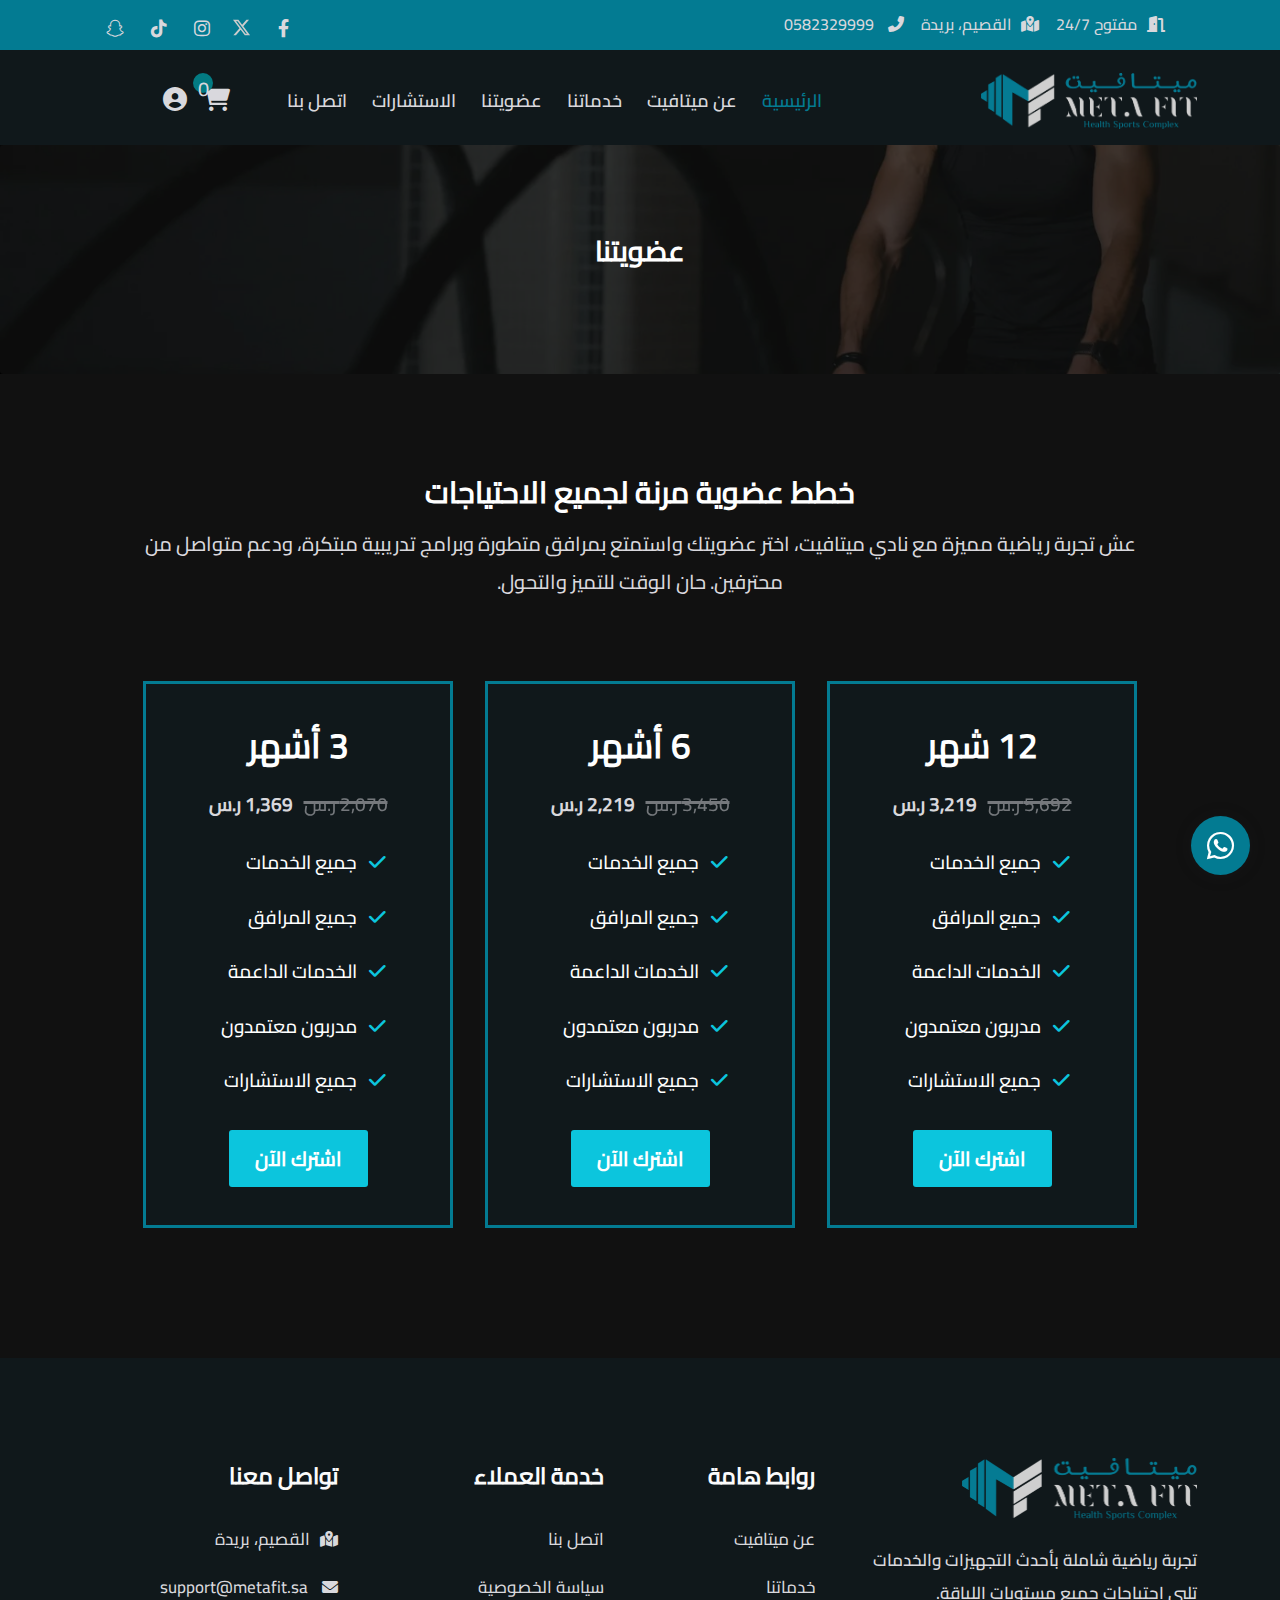
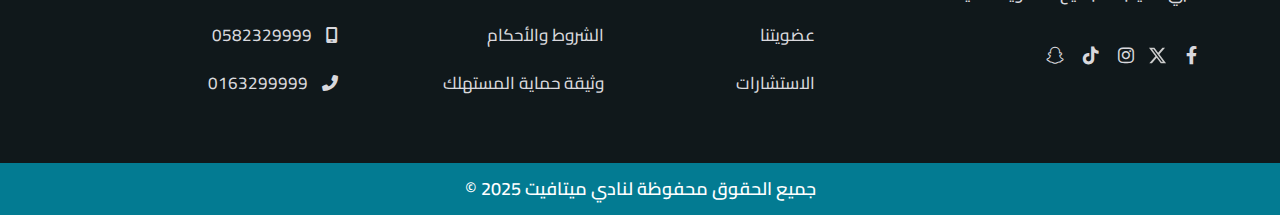
<file: membership.html>
<!doctype html>
<html dir="rtl" lang="en">

<head>
    <meta charset="utf-8">
    <meta http-equiv="x-ua-compatible" content="ie=edge">
    <title>ميتافيت</title>
    <meta name="robots" content="noindex, follow" />
    <meta name="description" content="">
    <meta name="viewport" content="width=device-width, initial-scale=1, shrink-to-fit=no">

    <!-- Place favicon.png in the root directory -->
    <!-- <link rel="shortcut icon" href="img/favicon.png" type="image/x-icon" /> -->
    <!-- Font Icons css -->
    <link rel="stylesheet" href="css/fontawesome.min.css">
    <!-- plugins css -->
    <link rel="stylesheet" href="css/animate.min.css">
    <!-- Main Stylesheet -->
    <link rel="stylesheet" href="css/bootstrap-rtl.min.css">
    <!-- Responsive css -->
    <link rel="stylesheet" href="css/style.css">
    <link rel="stylesheet" href="css/responsive.css">

</head>

<body>
    <div id="wrapper" class="clearfix">
               <!-- Header -->
               <header id="header" class="header">
                <div class="header-top">
                    <div class="container">
                        <div class="row">
                            <div class="col-xl-6 col-lg-6 col-md-6 col-sm-12">
                                <ul class="element contact-info">
                                    <li class="contact-phone"><i class="fa-solid fa-door-open"></i>مفتوح 24/7</li>
                                    <li class="contact-map"><i class="fa-solid fa-map-location-dot"></i>القصيم، بريدة</li>
                                    <li class="contact-address"><i class="fa-solid fa-phone-flip"></i> 0582329999</li>
                                </ul>
                            </div>
                            <div class="col-xl-6 col-lg-6 col-md-6 col-sm-12">
                                <div class="element element-icons">
                                    <ul class="styled-icons clearfix">
                                        <li><a class="social-link" href="https://www.facebook.com/metafit.sa"><i class="fa-brands fa-facebook-f"></i></a></li>
                                        <li><a class="social-link" href="https://x.com/metafitsa?mx=2"><img src="images/x.svg"/></a></li>
                                        <li><a class="social-link" href="https://www.instagram.com/metafit.sa/"><i class="fab fa-instagram"></i></a></li>
                                        <li><a class="social-link" href="https://www.tiktok.com/@metafit.sa"><i class="fab fa-tiktok"></i></a></li>
                                        <li><a class="social-link" href="https://www.snapchat.com/add/metafit.sa"><i class="fab fa-snapchat"></i></a></li>
                                    </ul>
                                </div>
                            </div>
                        </div>
                    </div>
                </div>
                <div class="header-nav">
                    <div class="container">
                        <div class="row">
                            <div class="col-sm-auto align-self-center">
                                <a class="site-brand" href="index.html">
                                    <img class="logo-default" src="images/metafit-logo.png" alt="Logo">
                                </a>
                            </div>
                            <div class="col-sm-auto">
                                <nav id="top-primary-nav">
                                    <ul id="main-nav" class="header-menu">
                                        <li class="active menu-item"><a href="index.html">الرئيسية</a></li>
                                        <li class="menu-item"><a href="about-us.html">عن ميتافيت</a> </li>
                                        <li class="menu-item"><a href="Services.html">خدماتنا</a></li>
                                        <li class="menu-item"><a href="membership.html">عضويتنا</a></li>
                                        <li class="menu-item"><a href="Consultations.html">الاستشارات</a></li>
                                        <li class="menu-item"> <a href="contact-us.html">اتصل بنا</a></li>
                                    </ul>
                                </nav>
                            </div>
                            <div class="col-sm-auto">
                                <div class="header-icons">
                                    <ul class="left-icons">
                                        <li><a class="cart-link Menu-toggle" href="#meta-cart"><i class="fa-solid fa-cart-shopping"></i>
                                                <span>0</span></a></li>
                                        <li><a class="profile-link" href="login.html"><i class="fa-solid fa-circle-user"></i></a>
                                        </li>
                                        <li>
                                            <div class="mobile-menu-toggle d-xl-none">
                                                <a href="#meta-mobile-menu" class="Menu-toggle">
                                                    <svg viewBox="0 0 800 600">
                                                        <path d="M300,220 C300,220 520,220 540,220 C740,220 640,540 520,420 C440,340 300,200 300,200" id="top"></path>
                                                        <path d="M300,320 L540,320" id="middle"></path>
                                                        <path d="M300,210 C300,210 520,210 540,210 C740,210 640,530 520,410 C440,330 300,190 300,190" id="bottom" transform="translate(480, 320) scale(1, -1) translate(-480, -318) "></path>
                                                    </svg>
                                                </a>
                                            </div>
                                        </li>
                                    </ul>
                                </div>
                            </div>
                        </div>
                    </div>
                </div>
            </header>
    
            
                    <!-- Mobile Menu Start -->
        <div id="meta-mobile-menu" class="Metafit-header meta-mobile-menu">
            <div class="meta-menu-inner ltn__scrollbar">
                <div class="meta-menu-head">
                    <div class="site-logo">
                        <a href="index.html"><img src="images/metafit-logo.png" alt="Logo"></a>
                    </div>
                    <button class="meta-close">×</button>
                </div>
                <div class="metafit-menu">
                    <ul id="main-nav" class="header-menu">
                        <li class="active menu-item"><a href="index.html">الرئيسية</a></li>
                        <li class="menu-item"><a href="about-us.html">عن ميتافيت</a> </li>
                        <li class="menu-item"><a href="Services.html">خدماتنا</a></li>
                        <li class="menu-item"><a href="membership.html">عضويتنا</a></li>
                        <li class="menu-item"><a href="Consultations.html">الاستشارات</a></li>
                        <li class="menu-item"> <a href="contact-us.html">اتصل بنا</a></li>
                    </ul>
                </div>
            </div>
        </div>
         <!-- meta-Cart -->
         <div id="meta-cart" class="Metafit-Cart">
            <div class="meta-menu-inner ltn__scrollbar">
                <div class="meta-menu-head">
                    <div class="cart-name">
                        <h5>العضويات </h5>
                    </div>
                    <button class="meta-close">×</button>
                </div>
                <div class="metafit-cart-element">
                   <h6>ليس لديك أي اشتراك في الوقت الحالي.</h6>
                   <a href="membership.html">احصل على عضويتك</a>
                </div>
            </div>
        </div>
        <!-- Mobile Menu End -->
        <div class="Metafit-overlay"></div>
        <!-- about-banner -->
        <section class="page-banner">
            <div class="overlay"></div>
            <div class="container">
                <h2> عضويتنا </h2>
            </div>
        </section>

        <!-- membership-sec -->
        <section class="membership-sec">
            <div class="container">
                <div class="heading-title text-center">
                    <h2> خطط عضوية مرنة لجميع الاحتياجات </h2>
                    <p> عش تجربة رياضية مميزة مع نادي ميتافيت، اختر عضويتك واستمتع بمرافق متطورة وبرامج تدريبية مبتكرة، 
                        ودعم متواصل من محترفين. حان الوقت للتميز والتحول. </p>
                </div>
                <div class="row">
                    <div class="col-lg-4 col-md-6 col-xs-12">
                        <div class="member-box">
                            <h4>12 شهر</h4>
                            <h6> <span>5,692 ر.س</span> 3,219 ر.س </h6>
                            <ul>
                                <li><i class="fa-solid fa-check"></i> جميع الخدمات </li>
                                <li><i class="fa-solid fa-check"></i> جميع المرافق </li>
                                <li><i class="fa-solid fa-check"></i>  الخدمات الداعمة </li>
                                <li><i class="fa-solid fa-check"></i> مدربون معتمدون  </li>
                                <li><i class="fa-solid fa-check"></i> جميع الاستشارات </li>
                            </ul>
                            <a href="#"> اشترك الآن </a>
                        </div>
                    </div>
                    <div class="col-lg-4 col-md-6 col-xs-12">
                        <div class="member-box">
                            <h4>6 أشهر</h4>
                            <h6> <span>3,450 ر.س</span> 2,219 ر.س </h6>
                            <ul>
                                <li><i class="fa-solid fa-check"></i> جميع الخدمات </li>
                                <li><i class="fa-solid fa-check"></i> جميع المرافق </li>
                                <li><i class="fa-solid fa-check"></i>  الخدمات الداعمة </li>
                                <li><i class="fa-solid fa-check"></i> مدربون معتمدون  </li>
                                <li><i class="fa-solid fa-check"></i> جميع الاستشارات </li>
                            </ul>
                            <a href="#"> اشترك الآن </a>
                        </div>
                    </div>
                    <div class="col-lg-4 col-md-6 col-xs-12">
                        <div class="member-box">
                            <h4>3 أشهر</h4>
                            <h6> <span>2,070 ر.س</span> 1,369  ر.س </h6>
                            <ul>
                                <li><i class="fa-solid fa-check"></i> جميع الخدمات </li>
                                <li><i class="fa-solid fa-check"></i> جميع المرافق </li>
                                <li><i class="fa-solid fa-check"></i>  الخدمات الداعمة </li>
                                <li><i class="fa-solid fa-check"></i> مدربون معتمدون  </li>
                                <li><i class="fa-solid fa-check"></i> جميع الاستشارات </li>
                            </ul>
                            <a href="#"> اشترك الآن </a>
                        </div>
                    </div>
                </div>
            </div>
        </section>


        <!-- Footer -->
        <footer>
            <div class="footer">
                <div class="container">
                    <div class="row">
                        <div class="col-lg-4 col-md-6 col-sm-6 col-xs-12">
                            <div class="footer-widget">
                                <img class="footer-image" src="images/metafit-logo.png" />
                                <p>تجربة رياضية شاملة بأحدث التجهيزات والخدمات تلبي احتياجات جميع مستويات اللياقة.</p>
                                <div class="element">
                                    <ul class="styled-icons clearfix">
                                        <li><a class="social-link" href="https://www.facebook.com/metafit.sa"><i class="fa-brands fa-facebook-f"></i></a></li>
                                        <li><a class="social-link" href="https://x.com/metafitsa?mx=2"><img src="images/x.svg"/></a></li>
                                        <li><a class="social-link" href="https://www.instagram.com/metafit.sa/"><i class="fab fa-instagram"></i></a></li>
                                        <li><a class="social-link" href="https://www.tiktok.com/@metafit.sa"><i class="fab fa-tiktok"></i></a></li>
                                        <li><a class="social-link" href="https://www.snapchat.com/add/metafit.sa"><i class="fab fa-snapchat"></i></a></li>
                                    </ul>
                                </div>
                            </div>
                        </div>
                        <div class="col-lg-2 col-md-6 col-sm-6 col-xs-12">
                            <div class="footer-widget">
                                <h5>روابط هامة</h5>
                                <ul>
                                    <li><a href="about-us.html">عن ميتافيت</a></li>
                                    <li><a href="Services.html"> خدماتنا </a></li>
                                    <li><a href="membership.html"> عضويتنا </a></li>
                                    <li><a href="Consultations.html"> الاستشارات </a></li>
                                </ul>
                            </div>
                        </div>
                        <div class="col-lg-3 col-md-6 col-sm-6 col-xs-12">
                            <div class="footer-widget clients">
                                <h5> خدمة العملاء </h5>
                                <ul>
                                    <li><a href="contact-us.html"> اتصل بنا </a></li>
                                    <li><a href="privacy.html"> سياسة الخصوصية </a></li>
                                    <li><a href="terms.html"> الشروط والأحكام </a></li>
                                    <li><a href="وثيقة-حماية-المستهلك.pdf"> وثيقة حماية المستهلك </a></li>
                                </ul>
                            </div>
                        </div>
                        <div class="col-lg-3 col-md-6 col-sm-6 col-xs-12">
                            <div class="footer-widget">
                                <h5>  تواصل معنا </h5>
                                <ul>
                                    <li><a href="https://www.google.com/maps/place/Meta+Fit+-+%D9%85%D9%8A%D8%AA%D8%A7+%D9%81%D9%8A%D8%AA%E2%80%AD/@26.3488926,43.9315062,583m/data=!3m2!1e3!4b1!4m6!3m5!1s0x157f57340172cb93:0x88d5eda9252446c0!8m2!3d26.3488926!4d43.9315062!16s%2Fg%2F11lnjjh54n?hl=en-US&entry=ttu&g_ep=EgoyMDI1MDEyOS4xIKXMDSoASAFQAw%3D%3D"><i class="fa-solid fa-map-location-dot"></i>القصيم، بريدة</a></li>
                                    <li><a href="mailto:support@metafit.sa"><i class="fa-solid fa-envelope"></i> support@metafit.sa </a></li>
                                    <li><a href="tel:0582329999"><i class="fa-solid fa-mobile-screen"></i> 0582329999</a></li>
                                    <li><a href="tel:0163299999"><i class="fa-solid fa-phone-flip"></i> 0163299999</a></li>
                                </ul>
                            </div>
                        </div>
                    </div>
                </div>
            </div>
            <div class="footer-bottom">
                <p>جميع الحقوق محفوظة لنادي ميتافيت 2025 ©</p>
            </div>
        </footer>

        <div id='whatsapp-chat' class='hide'>
            <div class='whatsapp-chat-header'>
                <i class="fa-brands fa-whatsapp"></i><p><span class="whatsapp-chat-name">ابدأ محادثة مع خدمة عملاء ميتافيت</span><br><small>هل تحتاج إلى مساعدة؟ نحن هنا لدعمك.</small>
                </p>
            </div>

            <div class='start-chat'>
                <p>نحن دائمًا هنا لمساعدتك، فلا تتردد في التواصل معنا. نرد عادةً خلال دقائق.</p>
                <div class="client-service">
                    <ul>
                        <li><img src="images/Chat-logo-3.webp" alt=""/></li>
                        <li>خدمة عملاء ميتافيت <br/> <span>كيف يمكننا مساعدتك</span></li>
                        <li><i class="fa-brands fa-whatsapp"></i></li>
                    </ul>
                </div>
            </div>
            <div id='get-number'></div>
            <a class='close-chat' href='javascript:void'>×</a>
        </div>
        <a class='blantershow-chat' href='javascript:void(0)' title='Show Chat'>
            <i class="fa-brands fa-whatsapp"></i></a>
    </div>
    <script src="js/jquery.min.js"></script>
    <script src="js/bootstrap.min.js"></script>
    <script src="js/popper.min.js"></script>
    <script src="js/jquery.appear.js"></script>
    <script src="js/wow.js"></script>
    <script src="js/script.js"></script>
</body>

</html>
</file>
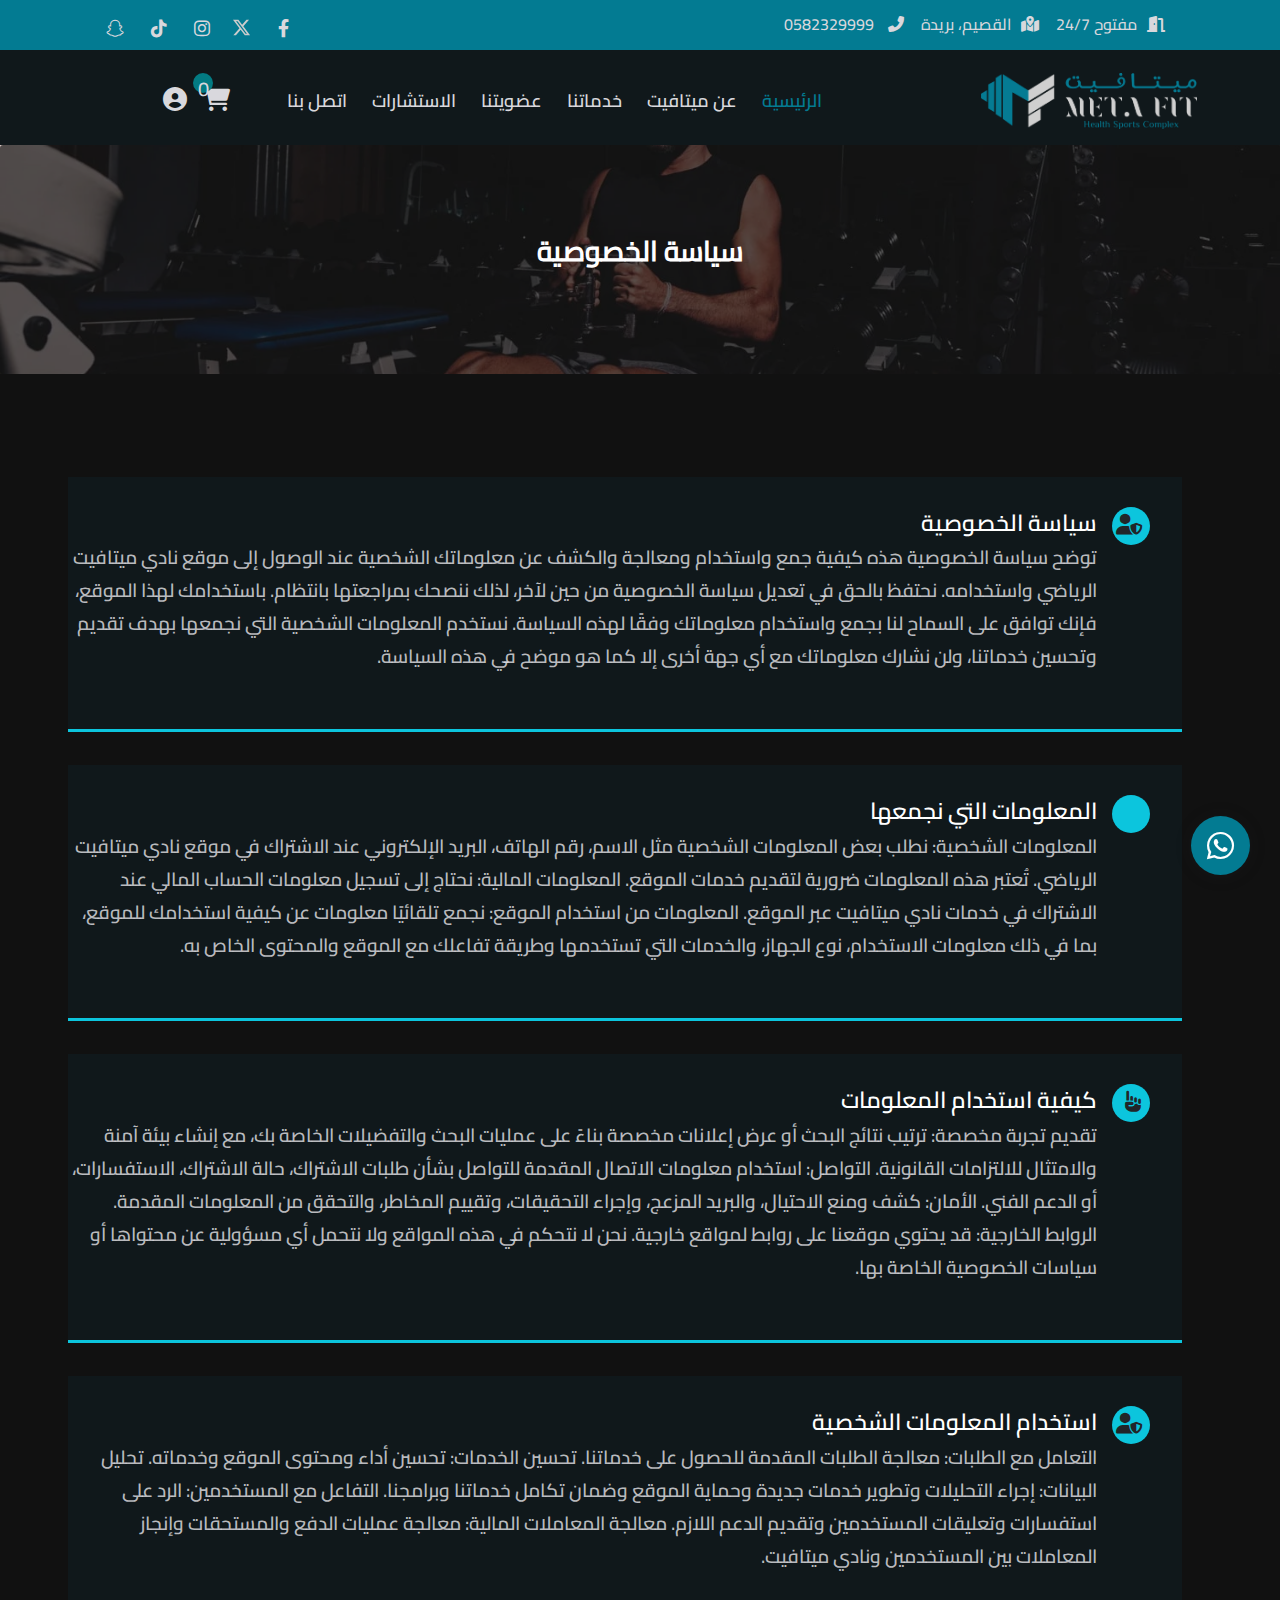
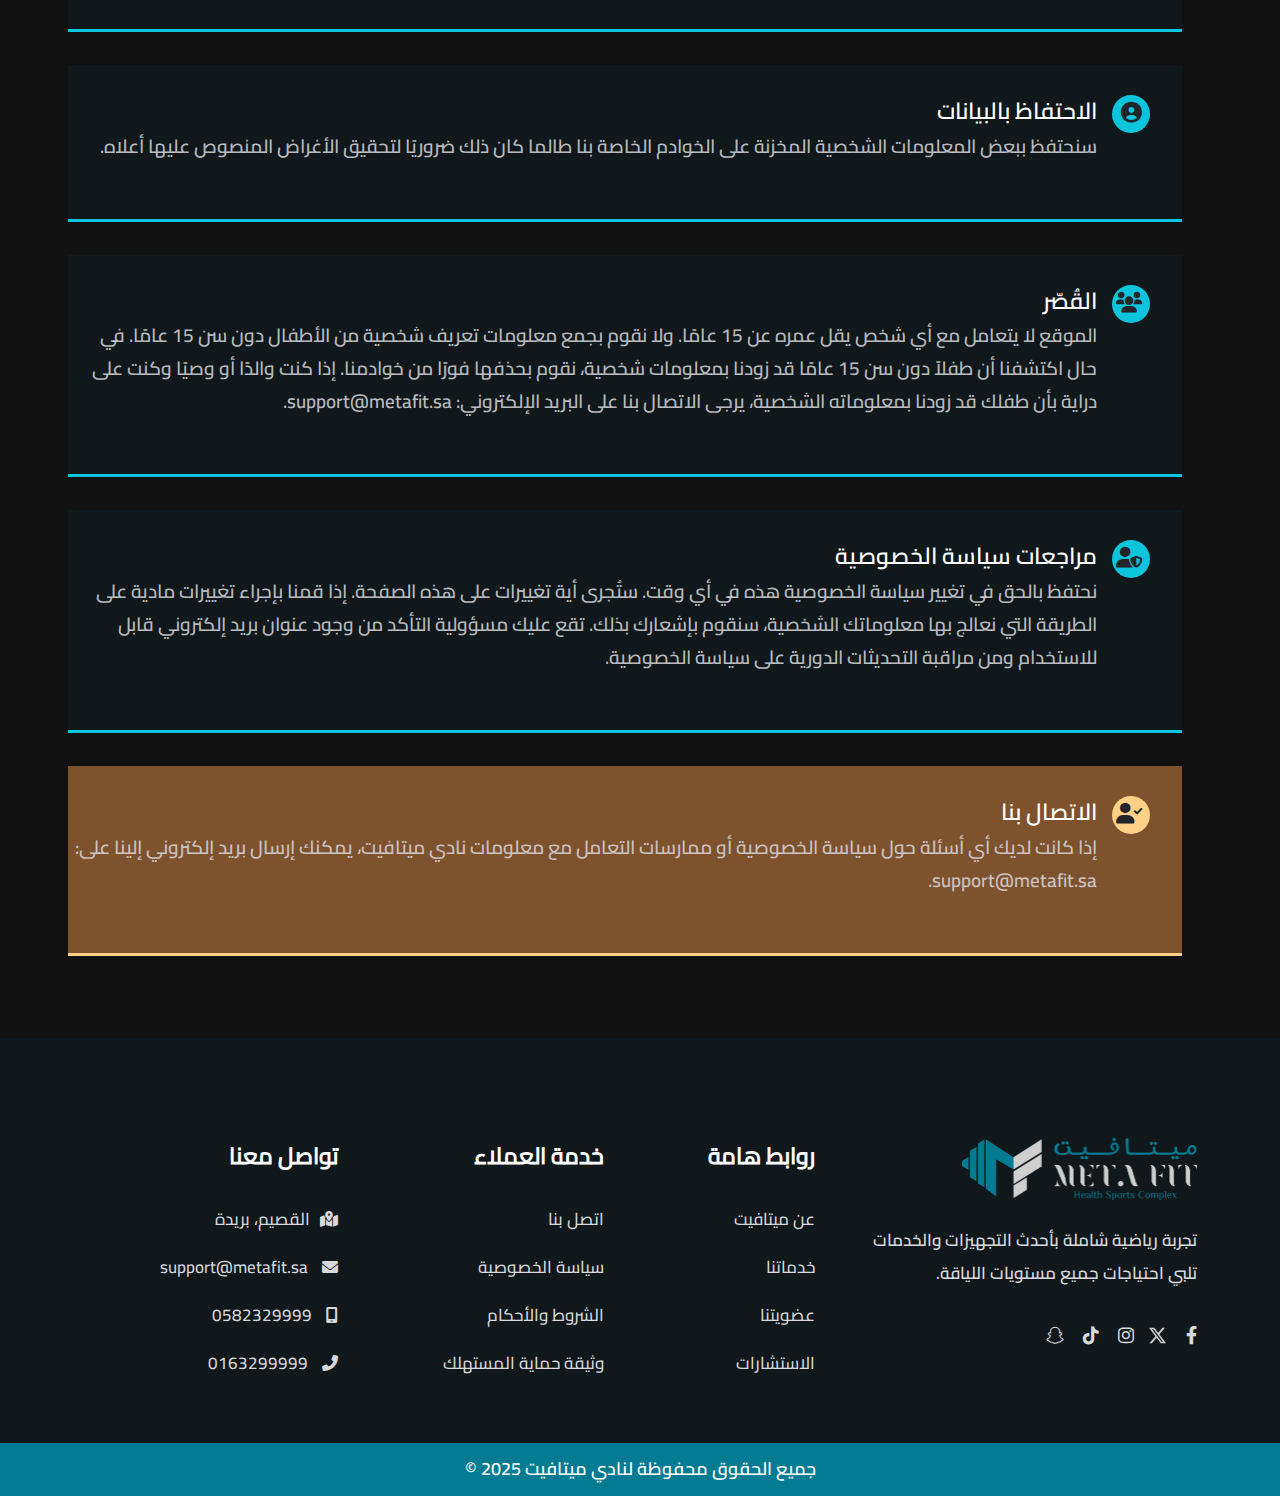
<file: privacy.html>
<!doctype html>
<html dir="rtl" lang="en">

<head>
    <meta charset="utf-8">
    <meta http-equiv="x-ua-compatible" content="ie=edge">
    <title>ميتافيت</title>
    <meta name="robots" content="noindex, follow" />
    <meta name="description" content="">
    <meta name="viewport" content="width=device-width, initial-scale=1, shrink-to-fit=no">

    <!-- Place favicon.png in the root directory -->
    <!-- <link rel="shortcut icon" href="img/favicon.png" type="image/x-icon" /> -->
    <!-- Font Icons css -->
    <link rel="stylesheet" href="css/fontawesome.min.css">
    <!-- plugins css -->
    <link rel="stylesheet" href="css/animate.min.css">
    <!-- Main Stylesheet -->
    <link rel="stylesheet" href="css/bootstrap-rtl.min.css">
    <!-- Responsive css -->
    <link rel="stylesheet" href="css/style.css">
    <link rel="stylesheet" href="css/responsive.css">

</head>

<body>
    <div id="wrapper" class="clearfix">
             <!-- Header -->
             <header id="header" class="header">
                <div class="header-top">
                    <div class="container">
                        <div class="row">
                            <div class="col-xl-6 col-lg-6 col-md-6 col-sm-12">
                                <ul class="element contact-info">
                                    <li class="contact-phone"><i class="fa-solid fa-door-open"></i>مفتوح 24/7</li>
                                    <li class="contact-map"><i class="fa-solid fa-map-location-dot"></i>القصيم، بريدة</li>
                                    <li class="contact-address"><i class="fa-solid fa-phone-flip"></i> 0582329999</li>
                                </ul>
                            </div>
                            <div class="col-xl-6 col-lg-6 col-md-6 col-sm-12">
                                <div class="element element-icons">
                                    <ul class="styled-icons clearfix">
                                        <li><a class="social-link" href="https://www.facebook.com/metafit.sa"><i class="fa-brands fa-facebook-f"></i></a></li>
                                        <li><a class="social-link" href="https://x.com/metafitsa?mx=2"><img src="images/x.svg"/></a></li>
                                        <li><a class="social-link" href="https://www.instagram.com/metafit.sa/"><i class="fab fa-instagram"></i></a></li>
                                        <li><a class="social-link" href="https://www.tiktok.com/@metafit.sa"><i class="fab fa-tiktok"></i></a></li>
                                        <li><a class="social-link" href="https://www.snapchat.com/add/metafit.sa"><i class="fab fa-snapchat"></i></a></li>
                                    </ul>
                                </div>
                            </div>
                        </div>
                    </div>
                </div>
                <div class="header-nav">
                    <div class="container">
                        <div class="row">
                            <div class="col-sm-auto align-self-center">
                                <a class="site-brand" href="index.html">
                                    <img class="logo-default" src="images/metafit-logo.png" alt="Logo">
                                </a>
                            </div>
                            <div class="col-sm-auto">
                                <nav id="top-primary-nav">
                                    <ul id="main-nav" class="header-menu">
                                        <li class="active menu-item"><a href="index.html">الرئيسية</a></li>
                                        <li class="menu-item"><a href="about-us.html">عن ميتافيت</a> </li>
                                        <li class="menu-item"><a href="Services.html">خدماتنا</a></li>
                                        <li class="menu-item"><a href="membership.html">عضويتنا</a></li>
                                        <li class="menu-item"><a href="Consultations.html">الاستشارات</a></li>
                                        <li class="menu-item"> <a href="contact-us.html">اتصل بنا</a></li>
                                    </ul>
                                </nav>
                            </div>
                            <div class="col-sm-auto">
                                <div class="header-icons">
                                    <ul class="left-icons">
                                        <li><a class="cart-link Menu-toggle" href="#meta-cart"><i class="fa-solid fa-cart-shopping"></i>
                                                <span>0</span></a></li>
                                        <li><a class="profile-link" href="login.html"><i class="fa-solid fa-circle-user"></i></a>
                                        </li>
                                        <li>
                                            <div class="mobile-menu-toggle d-xl-none">
                                                <a href="#meta-mobile-menu" class="Menu-toggle">
                                                    <svg viewBox="0 0 800 600">
                                                        <path d="M300,220 C300,220 520,220 540,220 C740,220 640,540 520,420 C440,340 300,200 300,200" id="top"></path>
                                                        <path d="M300,320 L540,320" id="middle"></path>
                                                        <path d="M300,210 C300,210 520,210 540,210 C740,210 640,530 520,410 C440,330 300,190 300,190" id="bottom" transform="translate(480, 320) scale(1, -1) translate(-480, -318) "></path>
                                                    </svg>
                                                </a>
                                            </div>
                                        </li>
                                    </ul>
                                </div>
                            </div>
                        </div>
                    </div>
                </div>
            </header>
    
            
                    <!-- Mobile Menu Start -->
        <div id="meta-mobile-menu" class="Metafit-header meta-mobile-menu">
            <div class="meta-menu-inner ltn__scrollbar">
                <div class="meta-menu-head">
                    <div class="site-logo">
                        <a href="index.html"><img src="images/metafit-logo.png" alt="Logo"></a>
                    </div>
                    <button class="meta-close">×</button>
                </div>
                <div class="metafit-menu">
                    <ul id="main-nav" class="header-menu">
                        <li class="active menu-item"><a href="index.html">الرئيسية</a></li>
                        <li class="menu-item"><a href="about-us.html">عن ميتافيت</a> </li>
                        <li class="menu-item"><a href="Services.html">خدماتنا</a></li>
                        <li class="menu-item"><a href="membership.html">عضويتنا</a></li>
                        <li class="menu-item"><a href="Consultations.html">الاستشارات</a></li>
                        <li class="menu-item"> <a href="contact-us.html">اتصل بنا</a></li>
                    </ul>
                </div>
            </div>
        </div>
         <!-- meta-Cart -->
         <div id="meta-cart" class="Metafit-Cart">
            <div class="meta-menu-inner ltn__scrollbar">
                <div class="meta-menu-head">
                    <div class="cart-name">
                        <h5>العضويات </h5>
                    </div>
                    <button class="meta-close">×</button>
                </div>
                <div class="metafit-cart-element">
                   <h6>ليس لديك أي اشتراك في الوقت الحالي.</h6>
                   <a href="membership.html">احصل على عضويتك</a>
                </div>
            </div>
        </div>
        <!-- Mobile Menu End -->
        <div class="Metafit-overlay"></div>
        <!-- about-banner -->
        <section class="page-banner privacy-banner">
            <div class="overlay"></div>
            <div class="container">
                <h2> سياسة الخصوصية </h2>
            </div>
        </section>

        <!-- Login-sec -->
        <section class="privacy-section">
            <div class="container">
                <div class="row">
                    <div class="col-md-12">
                        <div class="privacy-box">
                            <ul>
                                <li><i class="fa-solid fa-user-shield"></i></li>
                                <li>
                                    <h2>سياسة الخصوصية</h2>
                                    <p>توضح سياسة الخصوصية هذه كيفية جمع واستخدام ومعالجة والكشف عن معلوماتك الشخصية عند الوصول إلى موقع
                                         نادي ميتافيت الرياضي واستخدامه. نحتفظ بالحق في تعديل سياسة الخصوصية من حين لآخر، لذلك ننصحك بمراجعتها بانتظام. باستخدامك لهذا 
                                         الموقع، فإنك توافق على السماح لنا بجمع واستخدام معلوماتك وفقًا لهذه السياسة. نستخدم المعلومات الشخصية
                                          التي نجمعها بهدف تقديم وتحسين خدماتنا، ولن نشارك معلوماتك مع أي جهة أخرى إلا كما هو موضح في هذه السياسة.</p>
                                </li>
                            </ul>
                        </div>
                        <div class="privacy-box">
                            <ul>
                                <li>
                                    <i class="fa-solid fa-hexagon-nodes"></i>
                                                                </li>
                                <li>
                                    <h2>المعلومات التي نجمعها</h2>
                                    <p>المعلومات الشخصية: نطلب بعض المعلومات الشخصية مثل الاسم، رقم الهاتف، 
                                        البريد الإلكتروني عند الاشتراك في موقع نادي ميتافيت الرياضي. تُعتبر هذه المعلومات ضرورية لتقديم خدمات الموقع.
                                        المعلومات المالية: نحتاج إلى تسجيل معلومات الحساب المالي عند الاشتراك في خدمات نادي ميتافيت عبر الموقع.
                                        المعلومات من استخدام الموقع: نجمع تلقائيًا معلومات عن كيفية استخدامك للموقع،
                                         بما في ذلك معلومات الاستخدام، نوع الجهاز، والخدمات التي تستخدمها وطريقة تفاعلك مع الموقع والمحتوى الخاص به.</p>
                                    </li>
                            </ul>
                        </div>
                        <div class="privacy-box">
                            <ul>
                                <li><i class="fas fa-hand-point-up"></i></li>
                                <li>
                                    <h2>كيفية استخدام المعلومات</h2>
                                    <p>تقديم تجربة مخصصة: ترتيب نتائج البحث أو عرض إعلانات مخصصة بناءً على عمليات البحث والتفضيلات الخاصة بك، مع إنشاء بيئة آمنة والامتثال للالتزامات القانونية.
                                        التواصل: استخدام معلومات الاتصال المقدمة للتواصل بشأن طلبات الاشتراك، حالة الاشتراك، الاستفسارات، أو الدعم الفني.
                                        الأمان: كشف ومنع الاحتيال، والبريد المزعج، وإجراء التحقيقات، وتقييم المخاطر، والتحقق من المعلومات المقدمة.
                                        الروابط الخارجية: قد يحتوي موقعنا على روابط لمواقع خارجية. نحن لا نتحكم في هذه المواقع ولا نتحمل أي مسؤولية عن محتواها أو سياسات الخصوصية الخاصة بها.</p>
                                   </li>
                            </ul>
                        </div>
                        <div class="privacy-box">
                            <ul>
                                <li><i class="fa-solid fa-user-shield"></i></li>
                                <li>
                                    <h2>استخدام المعلومات الشخصية</h2>
                                    <p>التعامل مع الطلبات: معالجة الطلبات المقدمة للحصول على خدماتنا.
                                        تحسين الخدمات: تحسين أداء ومحتوى الموقع وخدماته.
                                        تحليل البيانات: إجراء التحليلات وتطوير خدمات جديدة وحماية الموقع وضمان تكامل خدماتنا وبرامجنا.
                                        التفاعل مع المستخدمين: الرد على استفسارات وتعليقات المستخدمين وتقديم الدعم اللازم.
                                        معالجة المعاملات المالية: معالجة عمليات الدفع والمستحقات وإنجاز المعاملات بين المستخدمين ونادي ميتافيت.</p>
                                </li>
                            </ul>
                        </div>
                        <div class="privacy-box">
                            <ul>
                                <li><i class="fas fa-user-circle"></i></li>
                                <li>
                                    <h2> الاحتفاظ بالبيانات</h2>
                                    <p>سنحتفظ ببعض المعلومات الشخصية المخزنة على الخوادم الخاصة بنا طالما كان ذلك ضروريًا لتحقيق الأغراض المنصوص عليها أعلاه.</p>
                                     </li>
                            </ul>
                        </div>
                        <div class="privacy-box">
                            <ul>
                                <li><i class="fas fa-users"></i></li>
                                <li>
                                    <h2>  القُصّر</h2>
<p>الموقع لا يتعامل مع أي شخص يقل عمره عن 15 عامًا. ولا نقوم بجمع معلومات تعريف شخصية من الأطفال دون سن 15 عامًا. في حال اكتشفنا أن طفلاً دون سن 15 عامًا قد زودنا بمعلومات شخصية، نقوم بحذفها فورًا من خوادمنا. إذا كنت والدًا أو وصيًا وكنت على دراية بأن طفلك قد زودنا بمعلوماته الشخصية، يرجى الاتصال بنا على البريد الإلكتروني: support@metafit.sa.</p>           </li>
                            </ul>
                        </div>
                        <div class="privacy-box">
                            <ul>
                                <li><i class="fas fa-user-shield"></i></li>
                                <li>
                                    <h2>  مراجعات سياسة الخصوصية
                                    </h2>
                                    <p>نحتفظ بالحق في تغيير سياسة الخصوصية هذه في أي وقت. ستُجرى أية تغييرات على هذه الصفحة. إذا قمنا بإجراء تغييرات مادية على الطريقة التي نعالج بها معلوماتك الشخصية، سنقوم بإشعارك بذلك. تقع عليك مسؤولية التأكد من وجود عنوان بريد إلكتروني قابل للاستخدام ومن مراقبة التحديثات الدورية على سياسة الخصوصية.

                                    </p>
                            </ul>
                        </div>
                        <div class="privacy-box">
                            <ul>
                                <li><i class="fas fa-user-check"></i></li>
                                <li>
                                    <h2>  الاتصال بنا
                                    </h2>
                                    <p>إذا كانت لديك أي أسئلة حول سياسة الخصوصية أو ممارسات التعامل مع معلومات نادي ميتافيت، يمكنك إرسال بريد إلكتروني إلينا على: support@metafit.sa.

                                    </p>
                            </ul>
                        </div>

                    </div>
                </div>
            </div>

        </section>



        <!-- Footer -->
        <footer>
            <div class="footer">
                <div class="container">
                    <div class="row">
                        <div class="col-lg-4 col-md-6 col-sm-6 col-xs-12">
                            <div class="footer-widget">
                                <img class="footer-image" src="images/metafit-logo.png" />
                                <p>تجربة رياضية شاملة بأحدث التجهيزات والخدمات تلبي احتياجات جميع مستويات اللياقة.</p>
                                <div class="element">
                                    <ul class="styled-icons clearfix">
                                        <li><a class="social-link" href="https://www.facebook.com/metafit.sa"><i class="fa-brands fa-facebook-f"></i></a></li>
                                        <li><a class="social-link" href="https://x.com/metafitsa?mx=2"><img src="images/x.svg"/></a></li>
                                        <li><a class="social-link" href="https://www.instagram.com/metafit.sa/"><i class="fab fa-instagram"></i></a></li>
                                        <li><a class="social-link" href="https://www.tiktok.com/@metafit.sa"><i class="fab fa-tiktok"></i></a></li>
                                        <li><a class="social-link" href="https://www.snapchat.com/add/metafit.sa"><i class="fab fa-snapchat"></i></a></li>
                                    </ul>
                                </div>
                            </div>
                        </div>
                        <div class="col-lg-2 col-md-6 col-sm-6 col-xs-12">
                            <div class="footer-widget">
                                <h5>روابط هامة</h5>
                                <ul>
                                    <li><a href="about-us.html">عن ميتافيت</a></li>
                                    <li><a href="Services.html"> خدماتنا </a></li>
                                    <li><a href="membership.html"> عضويتنا </a></li>
                                    <li><a href="Consultations.html"> الاستشارات </a></li>
                                </ul>
                            </div>
                        </div>
                        <div class="col-lg-3 col-md-6 col-sm-6 col-xs-12">
                            <div class="footer-widget clients">
                                <h5> خدمة العملاء </h5>
                                <ul>
                                    <li><a href="contact-us.html"> اتصل بنا </a></li>
                                    <li><a href="privacy.html"> سياسة الخصوصية </a></li>
                                    <li><a href="terms.html"> الشروط والأحكام </a></li>
                                    <li><a href="وثيقة-حماية-المستهلك.pdf"> وثيقة حماية المستهلك </a></li>
                                </ul>
                            </div>
                        </div>
                        <div class="col-lg-3 col-md-6 col-sm-6 col-xs-12">
                            <div class="footer-widget">
                                <h5>  تواصل معنا </h5>
                                <ul>
                                    <li><a href="https://www.google.com/maps/place/Meta+Fit+-+%D9%85%D9%8A%D8%AA%D8%A7+%D9%81%D9%8A%D8%AA%E2%80%AD/@26.3488926,43.9315062,583m/data=!3m2!1e3!4b1!4m6!3m5!1s0x157f57340172cb93:0x88d5eda9252446c0!8m2!3d26.3488926!4d43.9315062!16s%2Fg%2F11lnjjh54n?hl=en-US&entry=ttu&g_ep=EgoyMDI1MDEyOS4xIKXMDSoASAFQAw%3D%3D"><i class="fa-solid fa-map-location-dot"></i>القصيم، بريدة</a></li>
                                    <li><a href="mailto:support@metafit.sa"><i class="fa-solid fa-envelope"></i> support@metafit.sa </a></li>
                                    <li><a href="tel:0582329999"><i class="fa-solid fa-mobile-screen"></i> 0582329999</a></li>
                                    <li><a href="tel:0163299999"><i class="fa-solid fa-phone-flip"></i> 0163299999</a></li>
                                </ul>
                            </div>
                        </div>
                    </div>
                </div>
            </div>
            <div class="footer-bottom">
                <p>جميع الحقوق محفوظة لنادي ميتافيت 2025 ©</p>
            </div>
        </footer>

        <div id='whatsapp-chat' class='hide'>
            <div class='whatsapp-chat-header'>
                <i class="fa-brands fa-whatsapp"></i><p><span class="whatsapp-chat-name">ابدأ محادثة مع خدمة عملاء ميتافيت</span><br><small>هل تحتاج إلى مساعدة؟ نحن هنا لدعمك.</small>
                </p>
            </div>

            <div class='start-chat'>
                <p>نحن دائمًا هنا لمساعدتك، فلا تتردد في التواصل معنا. نرد عادةً خلال دقائق.</p>
                <div class="client-service">
                    <ul>
                        <li><img src="images/Chat-logo-3.webp" alt=""/></li>
                        <li>خدمة عملاء ميتافيت <br/> <span>كيف يمكننا مساعدتك</span></li>
                        <li><i class="fa-brands fa-whatsapp"></i></li>
                    </ul>
                </div>
            </div>
            <div id='get-number'></div>
            <a class='close-chat' href='javascript:void'>×</a>
        </div>
        <a class='blantershow-chat' href='javascript:void(0)' title='Show Chat'>
            <i class="fa-brands fa-whatsapp"></i></a>
    </div>
    <script src="js/jquery.min.js"></script>
    <script src="js/bootstrap.min.js"></script>
    <script src="js/popper.min.js"></script>
    <script src="js/jquery.appear.js"></script>
    <script src="js/wow.js"></script>
    <script src="js/script.js"></script>

    <script>
        $(function () {

            $('#login-form-link').click(function (e) {
                $("#login-form").delay(100).fadeIn(100);
                $("#register-form").fadeOut(100);
                $('#register-form-link').removeClass('active');
                $(this).addClass('active');
                e.preventDefault();
            });
            $('#register-form-link').click(function (e) {
                $("#register-form").delay(100).fadeIn(100);
                $("#login-form").fadeOut(100);
                $('#login-form-link').removeClass('active');
                $(this).addClass('active');
                e.preventDefault();
            });

        });
    </script>
</body>

</html>
</file>
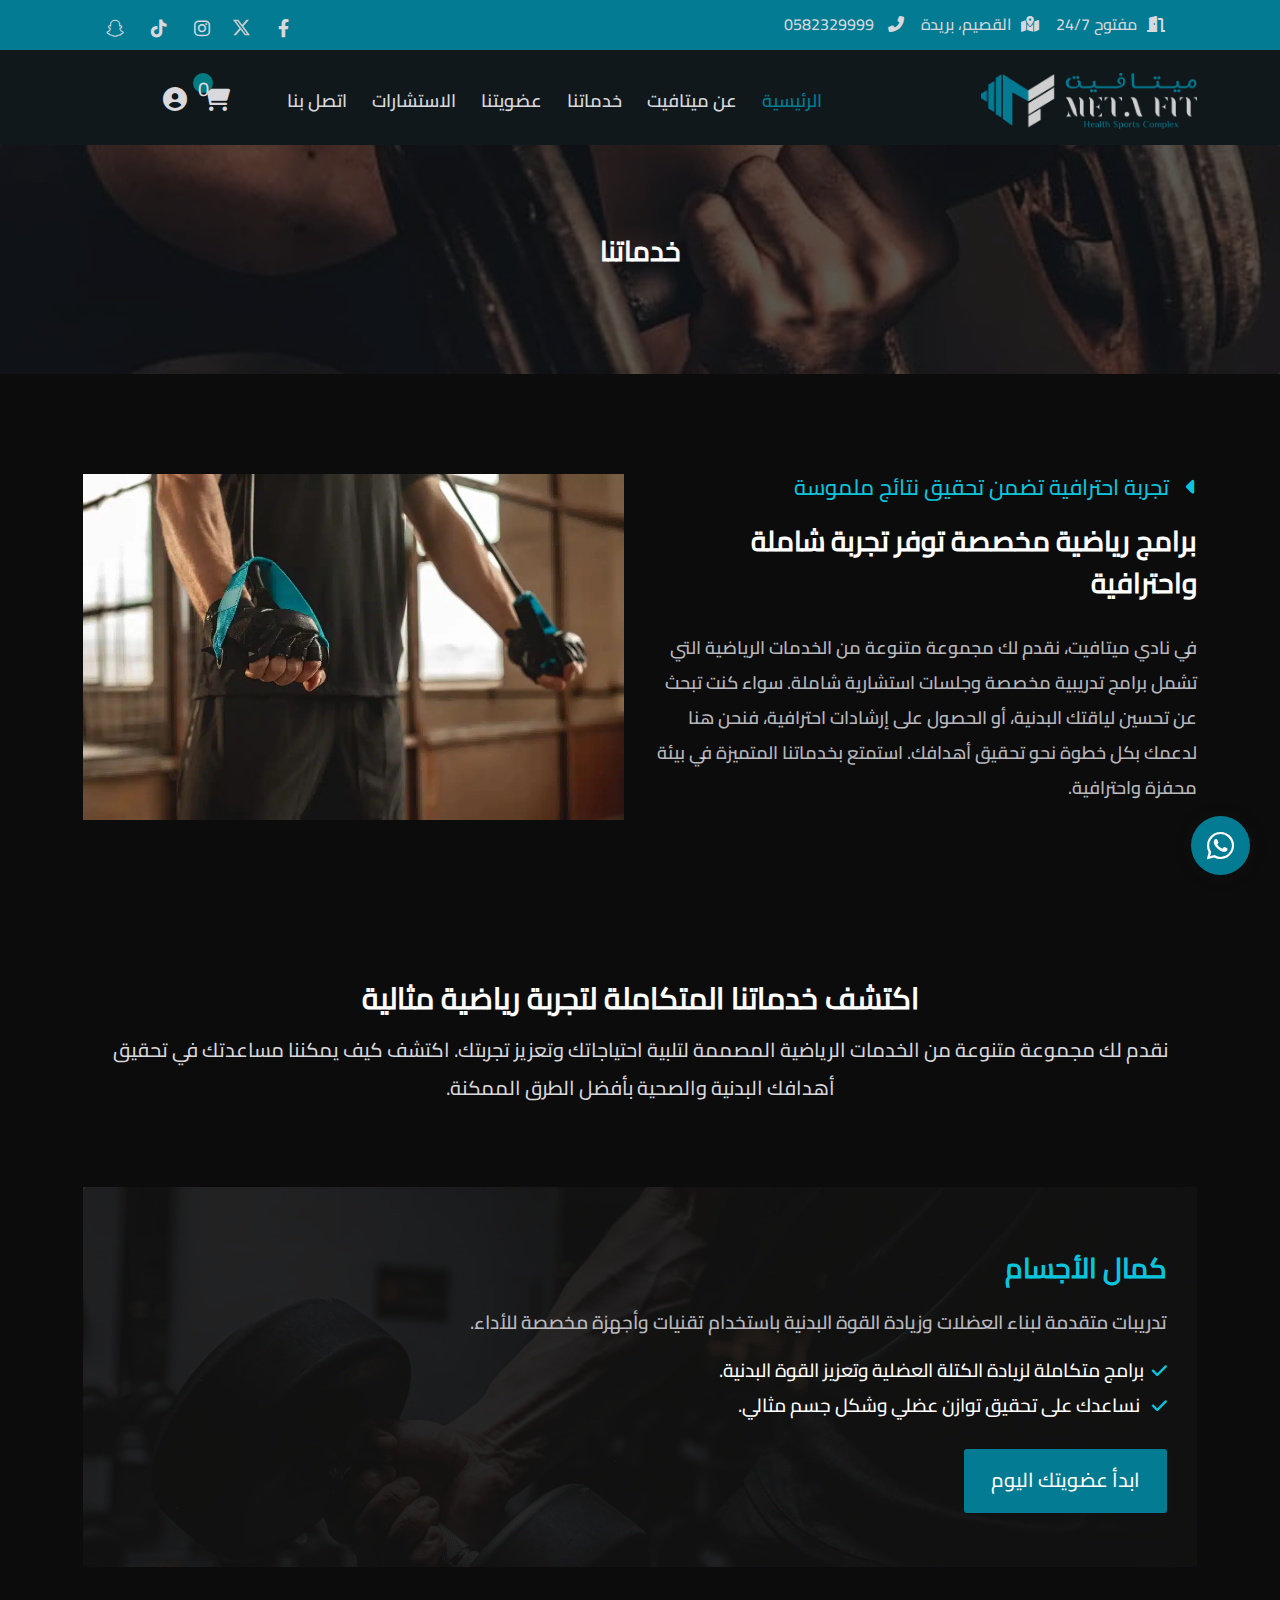
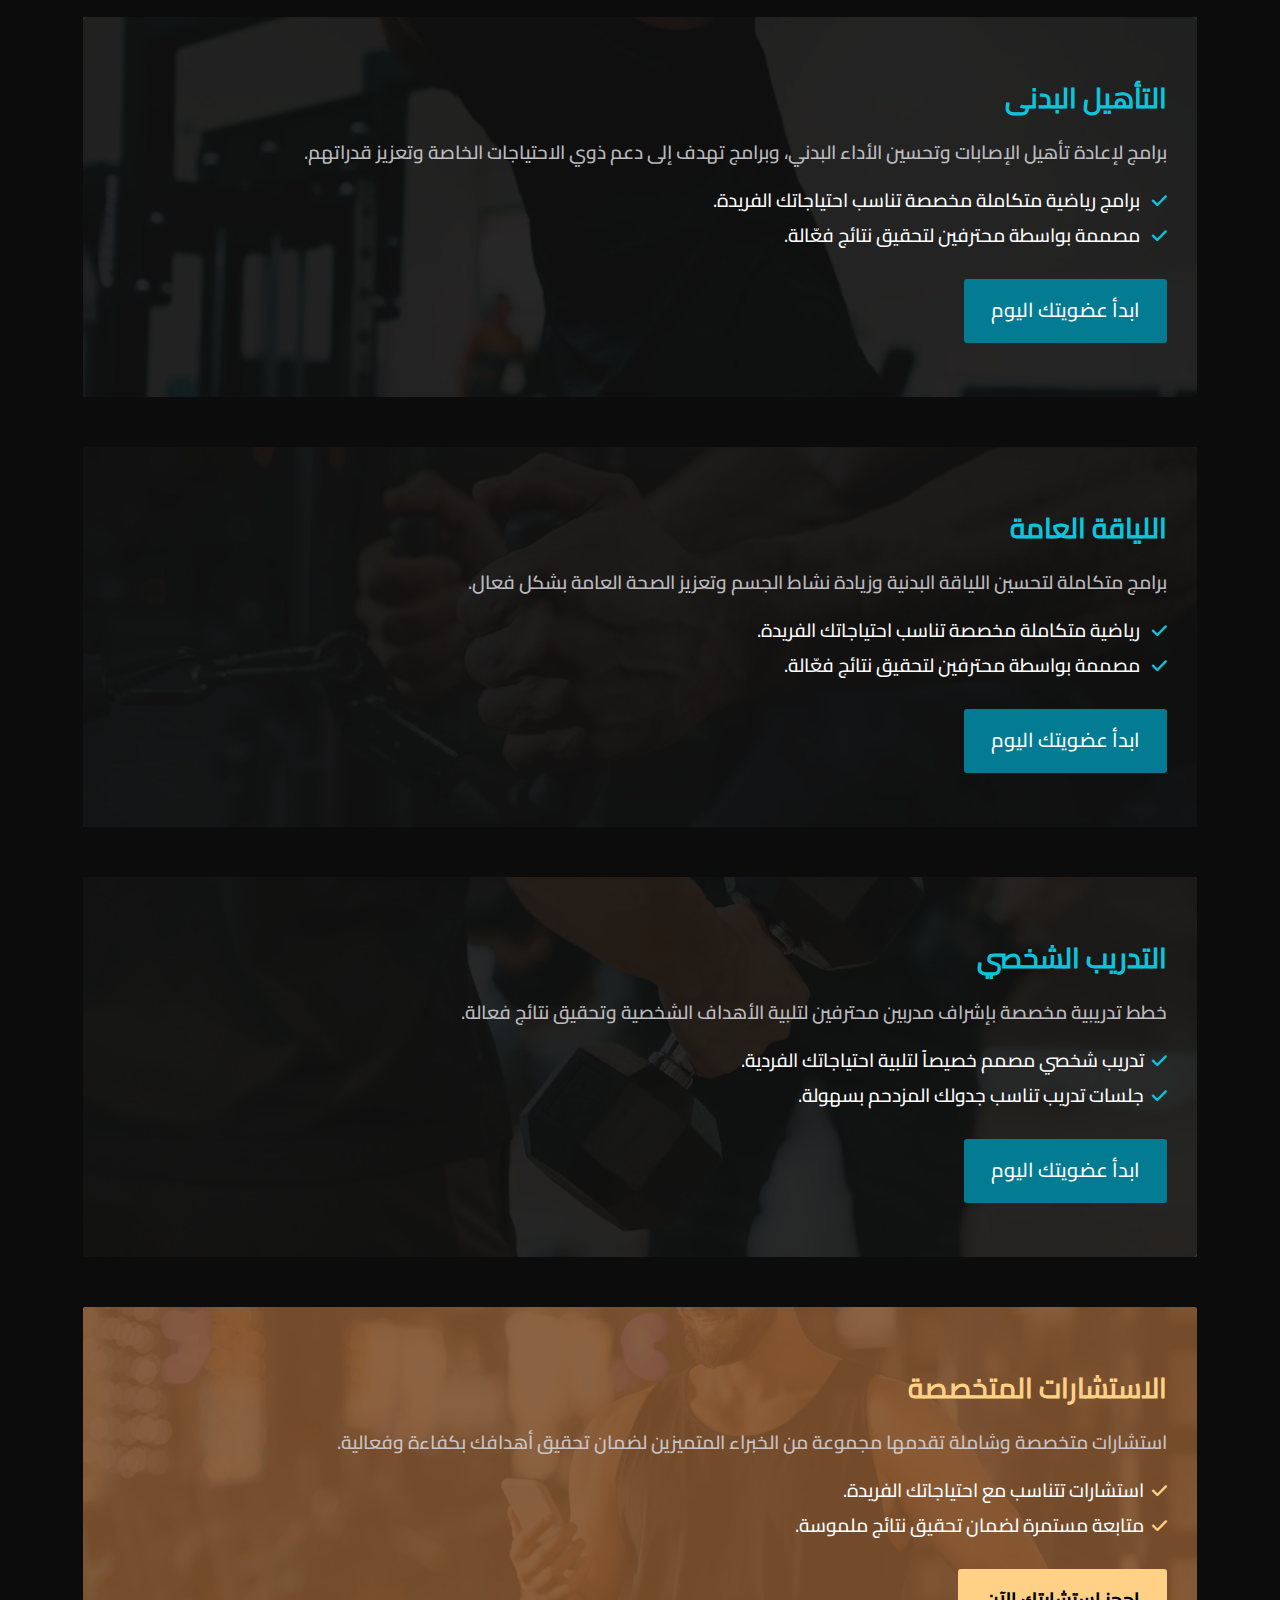
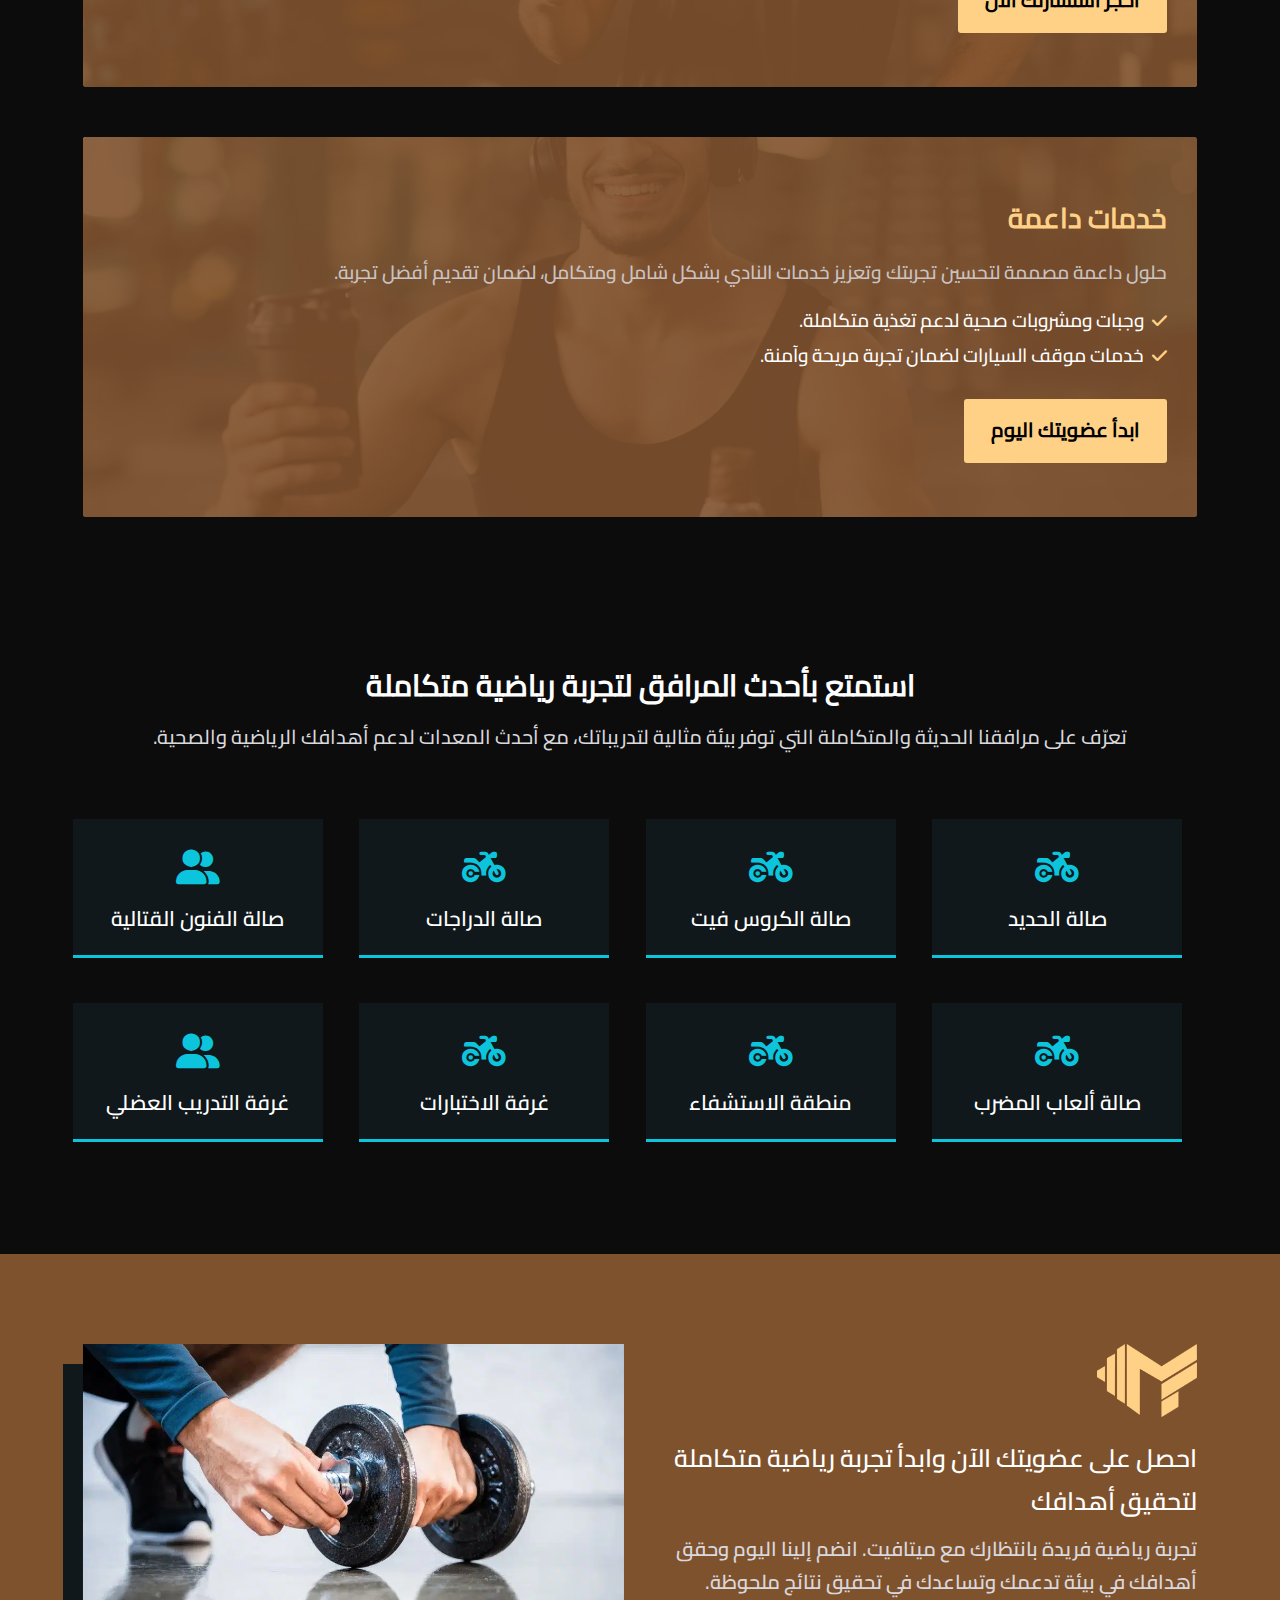
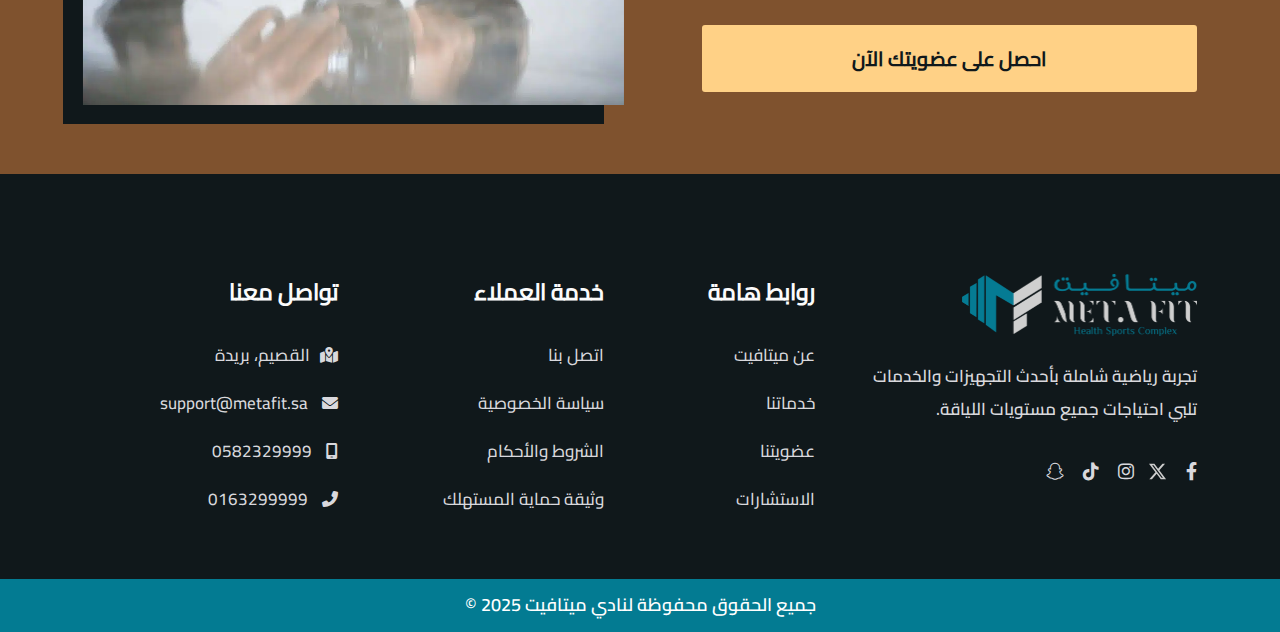
<file: Services.html>
<!doctype html>
<html dir="rtl" lang="en">

<head>
    <meta charset="utf-8">
    <meta http-equiv="x-ua-compatible" content="ie=edge">
    <title>ميتافيت</title>
    <meta name="robots" content="noindex, follow" />
    <meta name="description" content="">
    <meta name="viewport" content="width=device-width, initial-scale=1, shrink-to-fit=no">

    <!-- Place favicon.png in the root directory -->
    <!-- <link rel="shortcut icon" href="img/favicon.png" type="image/x-icon" /> -->
    <!-- Font Icons css -->
    <link rel="stylesheet" href="css/fontawesome.min.css">
    <!-- plugins css -->
    <link rel="stylesheet" href="css/animate.min.css">
    <!-- Main Stylesheet -->
    <link rel="stylesheet" href="css/bootstrap-rtl.min.css">
    <!-- Responsive css -->
    <link rel="stylesheet" href="css/style.css">
</head>

<body>
    <div id="wrapper" class="clearfix">
          <!-- Header -->
          <header id="header" class="header">
            <div class="header-top">
                <div class="container">
                    <div class="row">
                        <div class="col-xl-auto">
                            <ul class="element contact-info">
                                <li class="contact-phone"><i class="fa-solid fa-door-open"></i>مفتوح 24/7</li>
                                <li class="contact-map"><i class="fa-solid fa-map-location-dot"></i>القصيم، بريدة</li>
                                <li class="contact-address"><i class="fa-solid fa-phone-flip"></i> 0582329999</li>
                            </ul>
                        </div>
                        <div class="col-xl-auto ms-xl-auto">
                            <div class="element">
                                <ul class="styled-icons clearfix">
                                    <li><a class="social-link" href="https://www.facebook.com/metafit.sa"><i class="fa-brands fa-facebook-f"></i></a></li>
                                    <li><a class="social-link" href="https://x.com/metafitsa?mx=2"><img src="images/x.svg"/></a></li>
                                    <li><a class="social-link" href="https://www.instagram.com/metafit.sa/"><i class="fab fa-instagram"></i></a></li>
                                    <li><a class="social-link" href="https://www.tiktok.com/@metafit.sa"><i class="fab fa-tiktok"></i></a></li>
                                    <li><a class="social-link" href="https://www.snapchat.com/add/metafit.sa"><i class="fab fa-snapchat"></i></a></li>
                                </ul>
                            </div>
                        </div>
                    </div>
                </div>
            </div>
            <div class="header-nav">
                <div class="container">
                    <div class="row">
                        <div class="col-sm-auto align-self-center">
                            <a class="site-brand" href="index.html">
                                <img class="logo-default" src="images/metafit-logo.png" alt="Logo">
                            </a>
                        </div>
                        <div class="col-sm-auto">
                            <nav id="top-primary-nav">
                                <ul id="main-nav" class="header-menu">
                                    <li class="active menu-item"><a href="index.html">الرئيسية</a></li>
                                    <li class="menu-item"><a href="about-us.html">عن ميتافيت</a> </li>
                                    <li class="menu-item"><a href="Services.html">خدماتنا</a></li>
                                    <li class="menu-item"><a href="membership.html">عضويتنا</a></li>
                                    <li class="menu-item"><a href="Consultations.html">الاستشارات</a></li>
                                    <li class="menu-item"> <a href="contact-us.html">اتصل بنا</a></li>
                                </ul>
                            </nav>
                        </div>
                        <div class="col-sm-auto">
                            <div class="header-icons">
                                <ul class="left-icons">
                                    <li><a class="cart-link" href="#"><i class="fa-solid fa-cart-shopping"></i>
                                            <span>0</span></a></li>
                                    <li><a class="profile-link" href="login.html"><i class="fa-solid fa-circle-user"></i></a>
                                    </li>
                                </ul>
                            </div>
                        </div>
                    </div>
                </div>
            </div>
        </header>
        <!-- about-banner -->
        <section class="page-banner service-banner">
            <div class="overlay"></div>
            <div class="container">
                <h2> خدماتنا </h2>
            </div>
        </section>
      <!-- about -->
      <section class="home-about service-page-sec">
        <div class="container">
            <div class="row">
                <div class="col-lg-6 col-md-6 col-xs-12">
                    <div class="right-text">
                        <h4><i class="fa-solid fa-caret-left"></i> تجربة احترافية تضمن تحقيق نتائج ملموسة </h4>
                        <h1> برامج رياضية مخصصة توفر تجربة شاملة واحترافية </h1>
                        <p>في نادي ميتافيت، نقدم لك مجموعة متنوعة من الخدمات الرياضية التي تشمل برامج تدريبية مخصصة وجلسات 
                            استشارية شاملة. سواء كنت تبحث عن تحسين لياقتك البدنية، أو الحصول على إرشادات احترافية،
                             فنحن هنا لدعمك بكل خطوة نحو تحقيق أهدافك. استمتع بخدماتنا المتميزة في بيئة محفزة واحترافية.</p>
                    </div>
                </div>
                <div class="col-lg-6 col-md-6 col-xs-12">
                    <div class="about-image-sec">
                        <img src="images/service-img.webp" alt=""/>
                    </div>
                </div>
            </div>
        </div>
      </section>
    <!-- service-discover -->
    <section class="about-discover-sec service-dis-sec">
        <div class="container">
            <div class="discover">
                <div class="heading-title text-center">
                    <h2>اكتشف خدماتنا المتكاملة لتجربة رياضية مثالية </h2>
                    <p>نقدم لك مجموعة متنوعة من الخدمات الرياضية المصممة لتلبية احتياجاتك وتعزيز تجربتك. 
                        اكتشف كيف يمكننا مساعدتك في تحقيق أهدافك البدنية والصحية بأفضل الطرق الممكنة. </p>
                </div>
                <div class="row">
                    <div class="col-lg-12 col-md-12 col-xs-12">
                        <div class="discover-box box-one">
                            <div class="overlay"></div>
                            <h2> كمال الأجسام </h2>
                            <p>تدريبات متقدمة لبناء العضلات وزيادة القوة البدنية باستخدام تقنيات وأجهزة مخصصة للأداء.</p>
                            <h6><i class="fa-solid fa-check"></i>برامج متكاملة لزيادة الكتلة العضلية وتعزيز القوة البدنية. </h6>
                            <h6 class="last"><i class="fa-solid fa-check"></i> نساعدك على تحقيق توازن عضلي وشكل جسم مثالي. </h6>
                            <a href="membership.html">ابدأ عضويتك اليوم</a>
                        </div>
                    </div>
                    <div class="col-lg-12 col-md-12 col-xs-12">
                        <div class="discover-box box-two">
                            <div class="overlay"></div>
                            <h2> التأهيل البدنى </h2>
                            <p>برامج لإعادة تأهيل الإصابات وتحسين الأداء البدني، وبرامج تهدف إلى دعم ذوي الاحتياجات الخاصة وتعزيز قدراتهم.</p>
                            <h6><i class="fa-solid fa-check"></i> برامج رياضية متكاملة مخصصة تناسب احتياجاتك الفريدة.</h6>
                            <h6 class="last"><i class="fa-solid fa-check"></i> مصممة بواسطة محترفين لتحقيق نتائج فعّالة. </h6>
                            <a href="membership.html">ابدأ عضويتك اليوم</a>
                        </div>
                    </div>
                    <div class="col-lg-12 col-md-12 col-xs-12">
                        <div class="discover-box box-three">
                            <div class="overlay"></div>
                            <h2>اللياقة العامة </h2>
                            <p>برامج متكاملة لتحسين اللياقة البدنية وزيادة نشاط الجسم وتعزيز الصحة العامة بشكل فعال.                            </p>
                            <h6><i class="fa-solid fa-check"></i>  رياضية متكاملة مخصصة تناسب احتياجاتك الفريدة. </h6>
                            <h6 class="last"><i class="fa-solid fa-check"></i> مصممة بواسطة محترفين لتحقيق نتائج فعّالة.</h6>
                            <a href="membership.html">ابدأ عضويتك اليوم</a>
                        </div>
                    </div>
                    <div class="col-lg-12 col-md-12 col-xs-12">
                        <div class="discover-box box-four">
                            <div class="overlay"></div>
                            <h2> التدريب الشخصي</h2>
                            <p>خطط تدريبية مخصصة بإشراف مدربين محترفين لتلبية الأهداف الشخصية وتحقيق نتائج فعالة.</p>
                            <h6><i class="fa-solid fa-check"></i>تدريب شخصي مصمم خصيصاً لتلبية احتياجاتك الفردية.</h6>
                            <h6 class="last"><i class="fa-solid fa-check"></i>جلسات تدريب تناسب جدولك المزدحم بسهولة.</h6>
                            <a href="membership.html">ابدأ عضويتك اليوم</a>
                        </div>
                    </div>
                    <div class="col-lg-12 col-md-12 col-xs-12">
                        <div class="discover-box box-five">
                            <div class="overlay"></div>
                            <h2> الاستشارات المتخصصة </h2>
                            <p>استشارات متخصصة وشاملة تقدمها مجموعة من الخبراء المتميزين لضمان تحقيق أهدافك بكفاءة وفعالية.</p>
                            <h6><i class="fa-solid fa-check"></i>استشارات تتناسب مع احتياجاتك الفريدة.</h6>
                            <h6 class="last"><i class="fa-solid fa-check"></i>متابعة مستمرة لضمان تحقيق نتائج ملموسة.</h6>
                            <a href="Consultations.html"> احجز استشارتك الآن </a>
                        </div>
                    </div>
                    <div class="col-lg-12 col-md-12 col-xs-12">
                        <div class="discover-box box-six">
                            <div class="overlay"></div>
                            <h2> خدمات داعمة </h2>
                            <p>حلول داعمة مصممة لتحسين تجربتك وتعزيز خدمات النادي بشكل شامل ومتكامل، لضمان تقديم أفضل تجربة.</p>
                            <h6><i class="fa-solid fa-check"></i>وجبات ومشروبات صحية لدعم تغذية متكاملة.</h6>
                            <h6 class="last"><i class="fa-solid fa-check"></i>خدمات موقف السيارات لضمان تجربة مريحة وآمنة.</h6>
                            <a href="membership.html">ابدأ عضويتك اليوم</a>
                        </div>
                    </div>
                </div>
                <div class="service-facilities">
                    <div class="heading-title text-center">
                        <h2>استمتع بأحدث المرافق لتجربة رياضية متكاملة</h2>
                        <p> تعرّف على مرافقنا الحديثة والمتكاملة التي توفر بيئة مثالية لتدريباتك، مع أحدث المعدات لدعم أهدافك الرياضية والصحية.</p>
                    </div>
                    <div class="row">
                        <div class="col-lg-3 col-md-4 col-sm-6 col-xs-12">
                            <div class="about-adv">
                                <i class="fa-solid fa-motorcycle"></i>
                                <h5>صالة الحديد </h5>
                            </div>
                        </div>
                        <div class="col-lg-3 col-md-4 col-sm-6 col-xs-12">
                            <div class="about-adv">
                                <i class="fa-solid fa-motorcycle"></i>
                                <h5> صالة الكروس فيت </h5>
                            </div>
                        </div>
                        <div class="col-lg-3 col-md-4 col-sm-6 col-xs-12">
                            <div class="about-adv">
                                <i class="fa-solid fa-motorcycle"></i>
                                <h5> صالة الدراجات </h5>
                            </div>
                        </div>
                        <div class="col-lg-3 col-md-4 col-sm-6 col-xs-12">
                            <div class="about-adv">
                                <i class="fa-solid fa-user-group"></i>
                                <h5> صالة الفنون القتالية </h5>
                            </div>
                        </div>
                        <div class="col-lg-3 col-md-4 col-sm-6 col-xs-12">
                            <div class="about-adv">
                                <i class="fa-solid fa-motorcycle"></i>
                                <h5>صالة ألعاب المضرب </h5>
                            </div>
                        </div>
                        <div class="col-lg-3 col-md-4 col-sm-6 col-xs-12">
                            <div class="about-adv">
                                <i class="fa-solid fa-motorcycle"></i>
                                <h5> منطقة الاستشفاء </h5>
                            </div>
                        </div>
                        <div class="col-lg-3 col-md-4 col-sm-6 col-xs-12">
                            <div class="about-adv">
                                <i class="fa-solid fa-motorcycle"></i>
                                <h5> غرفة الاختبارات </h5>
                            </div>
                        </div>
                        <div class="col-lg-3 col-md-4 col-sm-6 col-xs-12">
                            <div class="about-adv">
                                <i class="fa-solid fa-user-group"></i>
                                <h5> غرفة التدريب العضلي </h5>
                            </div>
                        </div>
                    </div>
                </div>
            </div>
        </div>
    </section>
   <!-- Services-enjoy -->
   <section class="home-join">
    <div class="container">
        <div class="row">
            <div class="col-lg-6 col-md-6 col-xs-12">
                <div class="join-right">
                    <img src="images/join-logo.png" alt="Metafit">
                    <h2> احصل على عضويتك الآن وابدأ تجربة رياضية متكاملة لتحقيق أهدافك </h2>
                    <p>تجربة رياضية فريدة بانتظارك مع ميتافيت. انضم إلينا اليوم 
                        وحقق أهدافك في بيئة تدعمك وتساعدك في تحقيق نتائج ملحوظة.</p>
                    <a href="membership.html"> احصل على عضويتك الآن</a>
                </div>
            </div>
            <div class="col-lg-6 col-md-6 col-xs-12">
                <div class="join-left">
                    <div class="double-image"></div>
                    <img src="images/service-join.webp" alt="Metafit" class="service-join-image"/>
                </div>
            </div>
        </div>
    </div>
</section>

     
        <!-- Footer -->
        <footer>
            <div class="footer">
                <div class="container">
                    <div class="row">
                        <div class="col-lg-4 col-md-6 col-sm-6 col-xs-12">
                            <div class="footer-widget">
                                <img class="footer-image" src="images/metafit-logo.png" />
                                <p>تجربة رياضية شاملة بأحدث التجهيزات والخدمات تلبي احتياجات جميع مستويات اللياقة.</p>
                                <div class="element">
                                    <ul class="styled-icons clearfix">
                                        <li><a class="social-link" href="https://www.facebook.com/metafit.sa"><i class="fa-brands fa-facebook-f"></i></a></li>
                                        <li><a class="social-link" href="https://x.com/metafitsa?mx=2"><img src="images/x.svg"/></a></li>
                                        <li><a class="social-link" href="https://www.instagram.com/metafit.sa/"><i class="fab fa-instagram"></i></a></li>
                                        <li><a class="social-link" href="https://www.tiktok.com/@metafit.sa"><i class="fab fa-tiktok"></i></a></li>
                                        <li><a class="social-link" href="https://www.snapchat.com/add/metafit.sa"><i class="fab fa-snapchat"></i></a></li>
                                    </ul>
                                </div>
                            </div>
                        </div>
                        <div class="col-lg-2 col-md-6 col-sm-6 col-xs-12">
                            <div class="footer-widget">
                                <h5>روابط هامة</h5>
                                <ul>
                                    <li><a href="about-us.html">عن ميتافيت</a></li>
                                    <li><a href="Services.html"> خدماتنا </a></li>
                                    <li><a href="membership.html"> عضويتنا </a></li>
                                    <li><a href="Consultations.html"> الاستشارات </a></li>
                                </ul>
                            </div>
                        </div>
                        <div class="col-lg-3 col-md-6 col-sm-6 col-xs-12">
                            <div class="footer-widget clients">
                                <h5> خدمة العملاء </h5>
                                <ul>
                                    <li><a href="contact-us.html"> اتصل بنا </a></li>
                                    <li><a href="privacy.html"> سياسة الخصوصية </a></li>
                                    <li><a href="privacy.html"> الشروط والأحكام </a></li>
                                    <li><a href="وثيقة-حماية-المستهلك.pdf"> وثيقة حماية المستهلك </a></li>
                                </ul>
                            </div>
                        </div>
                        <div class="col-lg-3 col-md-6 col-sm-6 col-xs-12">
                            <div class="footer-widget">
                                <h5>  تواصل معنا </h5>
                                <ul>
                                    <li><a href="https://www.google.com/maps/place/Meta+Fit+-+%D9%85%D9%8A%D8%AA%D8%A7+%D9%81%D9%8A%D8%AA%E2%80%AD/@26.3488926,43.9315062,583m/data=!3m2!1e3!4b1!4m6!3m5!1s0x157f57340172cb93:0x88d5eda9252446c0!8m2!3d26.3488926!4d43.9315062!16s%2Fg%2F11lnjjh54n?hl=en-US&entry=ttu&g_ep=EgoyMDI1MDEyOS4xIKXMDSoASAFQAw%3D%3D"><i class="fa-solid fa-map-location-dot"></i>القصيم، بريدة</a></li>
                                    <li><a href="mailto:support@metafit.sa"><i class="fa-solid fa-envelope"></i> support@metafit.sa </a></li>
                                    <li><a href="tel:0582329999"><i class="fa-solid fa-mobile-screen"></i> 0582329999</a></li>
                                    <li><a href="tel:0163299999"><i class="fa-solid fa-phone-flip"></i> 0163299999</a></li>
                                </ul>
                            </div>
                        </div>
                    </div>
                </div>
            </div>
            <div class="footer-bottom">
                <p>جميع الحقوق محفوظة لنادي ميتافيت 2025 ©</p>
            </div>
        </footer>

        <div id='whatsapp-chat' class='hide'>
            <div class='whatsapp-chat-header'>
                <i class="fa-brands fa-whatsapp"></i><p><span class="whatsapp-chat-name">ابدأ محادثة مع خدمة عملاء ميتافيت</span><br><small>هل تحتاج إلى مساعدة؟ نحن هنا لدعمك.</small>
                </p>
            </div>

            <div class='start-chat'>
                <p>نحن دائمًا هنا لمساعدتك، فلا تتردد في التواصل معنا. نرد عادةً خلال دقائق.</p>
                <div class="client-service">
                    <ul>
                        <li><img src="images/Chat-logo-3.webp" alt=""/></li>
                        <li>خدمة عملاء ميتافيت <br/> <span>كيف يمكننا مساعدتك</span></li>
                        <li><i class="fa-brands fa-whatsapp"></i></li>
                    </ul>
                </div>
            </div>
            <div id='get-number'></div>
            <a class='close-chat' href='javascript:void'>×</a>
        </div>
        <a class='blantershow-chat' href='javascript:void(0)' title='Show Chat'>
            <i class="fa-brands fa-whatsapp"></i></a>

    </div>
    <script src="js/jquery.min.js"></script>
    <script src="js/bootstrap.min.js"></script>
    <script src="js/popper.min.js"></script>
    <script src="js/jquery.appear.js"></script>
    <script src="js/wow.js"></script>
</body>

</html>
</file>
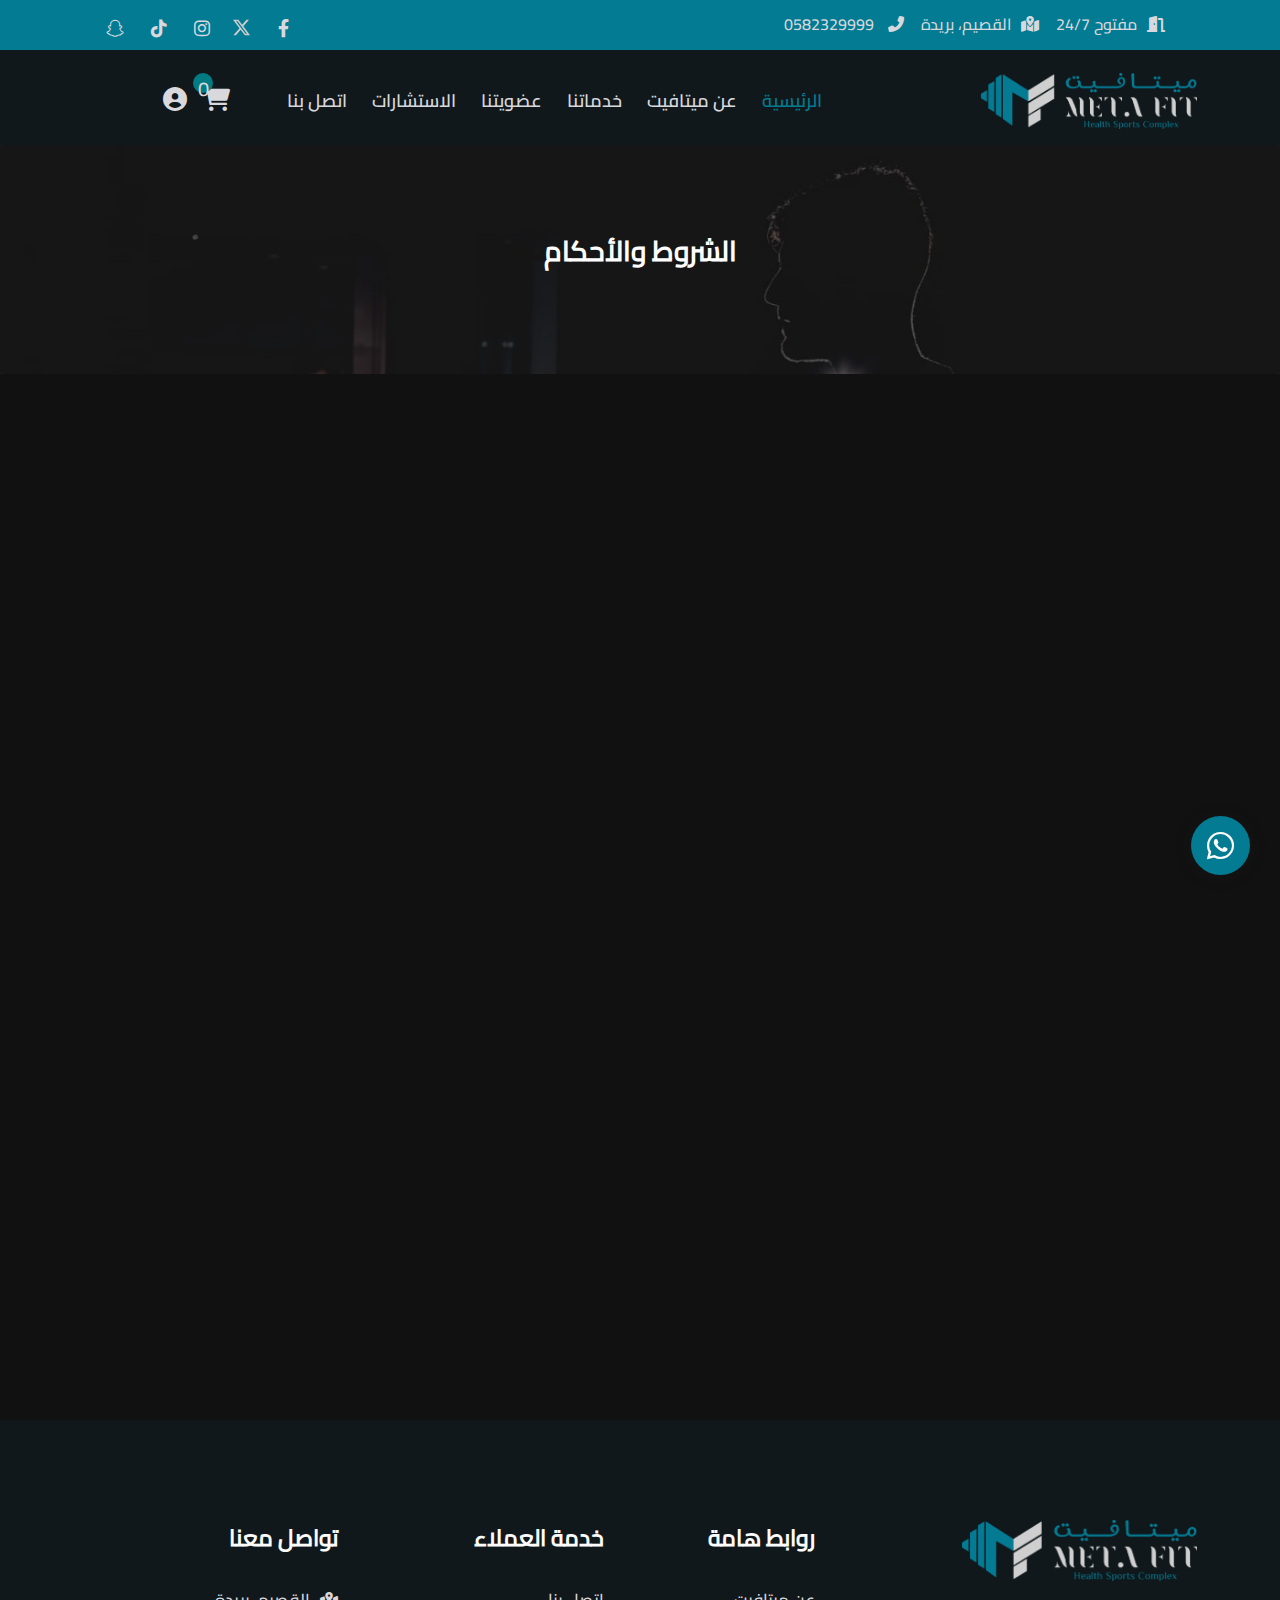
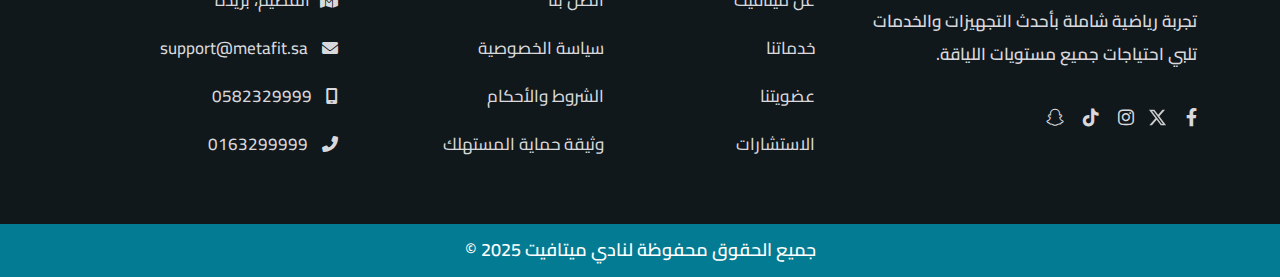
<file: terms.html>
<!doctype html>
<html dir="rtl" lang="en">

<head>
    <meta charset="utf-8">
    <meta http-equiv="x-ua-compatible" content="ie=edge">
    <title>ميتافيت</title>
    <meta name="robots" content="noindex, follow" />
    <meta name="description" content="">
    <meta name="viewport" content="width=device-width, initial-scale=1, shrink-to-fit=no">

    <!-- Place favicon.png in the root directory -->
    <!-- <link rel="shortcut icon" href="img/favicon.png" type="image/x-icon" /> -->
    <!-- Font Icons css -->
    <link rel="stylesheet" href="css/fontawesome.min.css">
    <!-- plugins css -->
    <link rel="stylesheet" href="css/animate.min.css">
    <!-- Main Stylesheet -->
    <link rel="stylesheet" href="css/bootstrap-rtl.min.css">
    <!-- Responsive css -->
    <link rel="stylesheet" href="css/style.css">
    <link rel="stylesheet" href="css/responsive.css">
</head>

<body>
    <div id="wrapper" class="clearfix">
                 <!-- Header -->
                 <header id="header" class="header">
                    <div class="header-top">
                        <div class="container">
                            <div class="row">
                                <div class="col-xl-6 col-lg-6 col-md-6 col-sm-12">
                                    <ul class="element contact-info">
                                        <li class="contact-phone"><i class="fa-solid fa-door-open"></i>مفتوح 24/7</li>
                                        <li class="contact-map"><i class="fa-solid fa-map-location-dot"></i>القصيم، بريدة</li>
                                        <li class="contact-address"><i class="fa-solid fa-phone-flip"></i> 0582329999</li>
                                    </ul>
                                </div>
                                <div class="col-xl-6 col-lg-6 col-md-6 col-sm-12">
                                    <div class="element element-icons">
                                        <ul class="styled-icons clearfix">
                                            <li><a class="social-link" href="https://www.facebook.com/metafit.sa"><i class="fa-brands fa-facebook-f"></i></a></li>
                                            <li><a class="social-link" href="https://x.com/metafitsa?mx=2"><img src="images/x.svg"/></a></li>
                                            <li><a class="social-link" href="https://www.instagram.com/metafit.sa/"><i class="fab fa-instagram"></i></a></li>
                                            <li><a class="social-link" href="https://www.tiktok.com/@metafit.sa"><i class="fab fa-tiktok"></i></a></li>
                                            <li><a class="social-link" href="https://www.snapchat.com/add/metafit.sa"><i class="fab fa-snapchat"></i></a></li>
                                        </ul>
                                    </div>
                                </div>
                            </div>
                        </div>
                    </div>
                    <div class="header-nav">
                        <div class="container">
                            <div class="row">
                                <div class="col-sm-auto align-self-center">
                                    <a class="site-brand" href="index.html">
                                        <img class="logo-default" src="images/metafit-logo.png" alt="Logo">
                                    </a>
                                </div>
                                <div class="col-sm-auto">
                                    <nav id="top-primary-nav">
                                        <ul id="main-nav" class="header-menu">
                                            <li class="active menu-item"><a href="index.html">الرئيسية</a></li>
                                            <li class="menu-item"><a href="about-us.html">عن ميتافيت</a> </li>
                                            <li class="menu-item"><a href="Services.html">خدماتنا</a></li>
                                            <li class="menu-item"><a href="membership.html">عضويتنا</a></li>
                                            <li class="menu-item"><a href="Consultations.html">الاستشارات</a></li>
                                            <li class="menu-item"> <a href="contact-us.html">اتصل بنا</a></li>
                                        </ul>
                                    </nav>
                                </div>
                                <div class="col-sm-auto">
                                    <div class="header-icons">
                                        <ul class="left-icons">
                                            <li><a class="cart-link Menu-toggle" href="#meta-cart"><i class="fa-solid fa-cart-shopping"></i>
                                                    <span>0</span></a></li>
                                            <li><a class="profile-link" href="login.html"><i class="fa-solid fa-circle-user"></i></a>
                                            </li>
                                            <li>
                                                <div class="mobile-menu-toggle d-xl-none">
                                                    <a href="#meta-mobile-menu" class="Menu-toggle">
                                                        <svg viewBox="0 0 800 600">
                                                            <path d="M300,220 C300,220 520,220 540,220 C740,220 640,540 520,420 C440,340 300,200 300,200" id="top"></path>
                                                            <path d="M300,320 L540,320" id="middle"></path>
                                                            <path d="M300,210 C300,210 520,210 540,210 C740,210 640,530 520,410 C440,330 300,190 300,190" id="bottom" transform="translate(480, 320) scale(1, -1) translate(-480, -318) "></path>
                                                        </svg>
                                                    </a>
                                                </div>
                                            </li>
                                        </ul>
                                    </div>
                                </div>
                            </div>
                        </div>
                    </div>
                </header>
        
                
                        <!-- Mobile Menu Start -->
            <div id="meta-mobile-menu" class="Metafit-header meta-mobile-menu">
                <div class="meta-menu-inner ltn__scrollbar">
                    <div class="meta-menu-head">
                        <div class="site-logo">
                            <a href="index.html"><img src="images/metafit-logo.png" alt="Logo"></a>
                        </div>
                        <button class="meta-close">×</button>
                    </div>
                    <div class="metafit-menu">
                        <ul id="main-nav" class="header-menu">
                            <li class="active menu-item"><a href="index.html">الرئيسية</a></li>
                            <li class="menu-item"><a href="about-us.html">عن ميتافيت</a> </li>
                            <li class="menu-item"><a href="Services.html">خدماتنا</a></li>
                            <li class="menu-item"><a href="membership.html">عضويتنا</a></li>
                            <li class="menu-item"><a href="Consultations.html">الاستشارات</a></li>
                            <li class="menu-item"> <a href="contact-us.html">اتصل بنا</a></li>
                        </ul>
                    </div>
                </div>
            </div>
             <!-- meta-Cart -->
             <div id="meta-cart" class="Metafit-Cart">
                <div class="meta-menu-inner ltn__scrollbar">
                    <div class="meta-menu-head">
                        <div class="cart-name">
                            <h5>العضويات </h5>
                        </div>
                        <button class="meta-close">×</button>
                    </div>
                    <div class="metafit-cart-element">
                       <h6>ليس لديك أي اشتراك في الوقت الحالي.</h6>
                       <a href="membership.html">احصل على عضويتك</a>
                    </div>
                </div>
            </div>
            <!-- Mobile Menu End -->
            <div class="Metafit-overlay"></div>

        <!-- about-banner -->
        <section class="page-banner terms-banner">
            <div class="overlay"></div>
            <div class="container">
                <h2> الشروط والأحكام </h2>
            </div>
        </section>

        <!-- Login-sec -->
        <section class="terms-section">
            <div class="container">
                <div class="row">
                    <div class="col-md-12">
                        <iframe src="https://docs.google.com/viewer?url=https://metafit.sa/wp-content/uploads/2024/09/%D8%B4%D8%B1%D9%88%D8%B7-%D9%88%D8%A3%D8%AD%D9%83%D8%A7%D9%85-%D9%85%D9%8A%D8%AA%D8%A7%D9%81%D9%8A%D8%AA.pdf&embedded=true" 
                        frameborder="0" height="900px" width="100%"></iframe>

                    </div>
                </div>
            </div>

        </section>



        <!-- Footer -->
        <footer>
            <div class="footer">
                <div class="container">
                    <div class="row">
                        <div class="col-lg-4 col-md-6 col-sm-6 col-xs-12">
                            <div class="footer-widget">
                                <img class="footer-image" src="images/metafit-logo.png" />
                                <p>تجربة رياضية شاملة بأحدث التجهيزات والخدمات تلبي احتياجات جميع مستويات اللياقة.</p>
                                <div class="element">
                                    <ul class="styled-icons clearfix">
                                        <li><a class="social-link" href="https://www.facebook.com/metafit.sa"><i class="fa-brands fa-facebook-f"></i></a></li>
                                        <li><a class="social-link" href="https://x.com/metafitsa?mx=2"><img src="images/x.svg"/></a></li>
                                        <li><a class="social-link" href="https://www.instagram.com/metafit.sa/"><i class="fab fa-instagram"></i></a></li>
                                        <li><a class="social-link" href="https://www.tiktok.com/@metafit.sa"><i class="fab fa-tiktok"></i></a></li>
                                        <li><a class="social-link" href="https://www.snapchat.com/add/metafit.sa"><i class="fab fa-snapchat"></i></a></li>
                                    </ul>
                                </div>
                            </div>
                        </div>
                        <div class="col-lg-2 col-md-6 col-sm-6 col-xs-12">
                            <div class="footer-widget">
                                <h5>روابط هامة</h5>
                                <ul>
                                    <li><a href="about-us.html">عن ميتافيت</a></li>
                                    <li><a href="Services.html"> خدماتنا </a></li>
                                    <li><a href="membership.html"> عضويتنا </a></li>
                                    <li><a href="Consultations.html"> الاستشارات </a></li>
                                </ul>
                            </div>
                        </div>
                        <div class="col-lg-3 col-md-6 col-sm-6 col-xs-12">
                            <div class="footer-widget clients">
                                <h5> خدمة العملاء </h5>
                                <ul>
                                    <li><a href="contact-us.html"> اتصل بنا </a></li>
                                    <li><a href="privacy.html"> سياسة الخصوصية </a></li>
                                    <li><a href="terms.html"> الشروط والأحكام </a></li>
                                    <li><a href="وثيقة-حماية-المستهلك.pdf"> وثيقة حماية المستهلك </a></li>
                                </ul>
                            </div>
                        </div>
                        <div class="col-lg-3 col-md-6 col-sm-6 col-xs-12">
                            <div class="footer-widget">
                                <h5>  تواصل معنا </h5>
                                <ul>
                                    <li><a href="https://www.google.com/maps/place/Meta+Fit+-+%D9%85%D9%8A%D8%AA%D8%A7+%D9%81%D9%8A%D8%AA%E2%80%AD/@26.3488926,43.9315062,583m/data=!3m2!1e3!4b1!4m6!3m5!1s0x157f57340172cb93:0x88d5eda9252446c0!8m2!3d26.3488926!4d43.9315062!16s%2Fg%2F11lnjjh54n?hl=en-US&entry=ttu&g_ep=EgoyMDI1MDEyOS4xIKXMDSoASAFQAw%3D%3D"><i class="fa-solid fa-map-location-dot"></i>القصيم، بريدة</a></li>
                                    <li><a href="mailto:support@metafit.sa"><i class="fa-solid fa-envelope"></i> support@metafit.sa </a></li>
                                    <li><a href="tel:0582329999"><i class="fa-solid fa-mobile-screen"></i> 0582329999</a></li>
                                    <li><a href="tel:0163299999"><i class="fa-solid fa-phone-flip"></i> 0163299999</a></li>
                                </ul>
                            </div>
                        </div>
                    </div>
                </div>
            </div>
            <div class="footer-bottom">
                <p>جميع الحقوق محفوظة لنادي ميتافيت 2025 ©</p>
            </div>
        </footer>

        <div id='whatsapp-chat' class='hide'>
            <div class='whatsapp-chat-header'>
                <i class="fa-brands fa-whatsapp"></i><p><span class="whatsapp-chat-name">ابدأ محادثة مع خدمة عملاء ميتافيت</span><br><small>هل تحتاج إلى مساعدة؟ نحن هنا لدعمك.</small>
                </p>
            </div>

            <div class='start-chat'>
                <p>نحن دائمًا هنا لمساعدتك، فلا تتردد في التواصل معنا. نرد عادةً خلال دقائق.</p>
                <div class="client-service">
                    <ul>
                        <li><img src="images/Chat-logo-3.webp" alt=""/></li>
                        <li>خدمة عملاء ميتافيت <br/> <span>كيف يمكننا مساعدتك</span></li>
                        <li><i class="fa-brands fa-whatsapp"></i></li>
                    </ul>
                </div>
            </div>
            <div id='get-number'></div>
            <a class='close-chat' href='javascript:void'>×</a>
        </div>
        <a class='blantershow-chat' href='javascript:void(0)' title='Show Chat'>
            <i class="fa-brands fa-whatsapp"></i></a>
    </div>
    <script src="js/jquery.min.js"></script>
    <script src="js/bootstrap.min.js"></script>
    <script src="js/popper.min.js"></script>
    <script src="js/jquery.appear.js"></script>
    <script src="js/wow.js"></script>
    <script src="js/script.js"></script>
</body>

</html>
</file>
<file: css/font-icons.css>
/* ===================================================
>>> TABLE OF CONTENTS:
======================================================
  2. Flat Icon
  3. Iconmoon Icon


/*---------------------------------------------------------------
  2. Flat Icon
---------------------------------------------------------------*/
@font-face {
    font-family: "flaticon";
    src: url("../fonts/flaticon.ttf?b66957d660bcc55c5e858f139c964a40") format("truetype"),
url("../fonts/flaticon.woff?b66957d660bcc55c5e858f139c964a40") format("woff"),
url("../fonts/flaticon.woff2?b66957d660bcc55c5e858f139c964a40") format("woff2"),
url("../fonts/flaticon.eot?b66957d660bcc55c5e858f139c964a40#iefix") format("embedded-opentype"),
url("../fonts/flaticon.svg?b66957d660bcc55c5e858f139c964a40#flaticon") format("svg");
}

i[class^="flaticon-"]:before, i[class*=" flaticon-"]:before {
    font-family: flaticon !important;
    font-style: normal;
    font-weight: normal !important;
    font-variant: normal;
    text-transform: none;
    line-height: 1;
    -webkit-font-smoothing: antialiased;
    -moz-osx-font-smoothing: grayscale;
}

.flaticon-add-to-cart:before {
    content: "\f101";
}
.flaticon-add-user-1:before {
    content: "\f102";
}
.flaticon-add-user:before {
    content: "\f103";
}
.flaticon-add:before {
    content: "\f104";
}
.flaticon-airplane:before {
    content: "\f105";
}
.flaticon-apartment-1:before {
    content: "\f106";
}
.flaticon-apartment:before {
    content: "\f107";
}
.flaticon-armchair:before {
    content: "\f108";
}
.flaticon-bathtub:before {
    content: "\f109";
}
.flaticon-bed-1:before {
    content: "\f10a";
}
.flaticon-bed:before {
    content: "\f10b";
}
.flaticon-beds:before {
    content: "\f10c";
}
.flaticon-book:before {
    content: "\f10d";
}
.flaticon-branch:before {
    content: "\f10e";
}
.flaticon-building:before {
    content: "\f10f";
}
.flaticon-buy-home:before {
    content: "\f110";
}
.flaticon-buy-online:before {
    content: "\f111";
}
.flaticon-call-center-agent:before {
    content: "\f112";
}
.flaticon-car:before {
    content: "\f113";
}
.flaticon-chat:before {
    content: "\f114";
}
.flaticon-clean:before {
    content: "\f115";
}
.flaticon-deal-1:before {
    content: "\f116";
}
.flaticon-deal:before {
    content: "\f117";
}
.flaticon-dining-table-with-chairs:before {
    content: "\f118";
}
.flaticon-double-bed:before {
    content: "\f119";
}
.flaticon-dryer:before {
    content: "\f11a";
}
.flaticon-dumbbell:before {
    content: "\f11b";
}
.flaticon-dumbell:before {
    content: "\f11c";
}
.flaticon-excavator:before {
    content: "\f11d";
}
.flaticon-expand:before {
    content: "\f11e";
}
.flaticon-fast-forward-double-right-arrows-symbol:before {
    content: "\f11f";
}
.flaticon-financial:before {
    content: "\f120";
}
.flaticon-garage-1:before {
    content: "\f121";
}
.flaticon-garage:before {
    content: "\f122";
}
.flaticon-google-docs:before {
    content: "\f123";
}
.flaticon-heart-1:before {
    content: "\f124";
}
.flaticon-heart:before {
    content: "\f125";
}
.flaticon-home-1:before {
    content: "\f126";
}
.flaticon-home-2:before {
    content: "\f127";
}
.flaticon-home-3:before {
    content: "\f128";
}
.flaticon-home:before {
    content: "\f129";
}
.flaticon-hospital:before {
    content: "\f12a";
}
.flaticon-house-1:before {
    content: "\f12b";
}
.flaticon-house-2:before {
    content: "\f12c";
}
.flaticon-house-3:before {
    content: "\f12d";
}
.flaticon-house-4:before {
    content: "\f12e";
}
.flaticon-house-key:before {
    content: "\f12f";
}
.flaticon-house:before {
    content: "\f130";
}
.flaticon-key-1:before {
    content: "\f131";
}
.flaticon-key:before {
    content: "\f132";
}
.flaticon-left-quote-1:before {
    content: "\f133";
}
.flaticon-left-quote:before {
    content: "\f134";
}
.flaticon-left-quotes-sign:before {
    content: "\f135";
}
.flaticon-location:before {
    content: "\f136";
}
.flaticon-loupe:before {
    content: "\f137";
}
.flaticon-mall:before {
    content: "\f138";
}
.flaticon-maps-and-location:before {
    content: "\f139";
}
.flaticon-measure:before {
    content: "\f13a";
}
.flaticon-metro:before {
    content: "\f13b";
}
.flaticon-mortarboard:before {
    content: "\f13c";
}
.flaticon-mortgage:before {
    content: "\f13d";
}
.flaticon-mountain:before {
    content: "\f13e";
}
.flaticon-office:before {
    content: "\f13f";
}
.flaticon-official-documents:before {
    content: "\f140";
}
.flaticon-online-shop:before {
    content: "\f141";
}
.flaticon-operator:before {
    content: "\f142";
}
.flaticon-package:before {
    content: "\f143";
}
.flaticon-park:before {
    content: "\f144";
}
.flaticon-parking:before {
    content: "\f145";
}
.flaticon-pencil:before {
    content: "\f146";
}
.flaticon-phone-call:before {
    content: "\f147";
}
.flaticon-pin:before {
    content: "\f148";
}
.flaticon-plane:before {
    content: "\f149";
}
.flaticon-plus:before {
    content: "\f14a";
}
.flaticon-quotation:before {
    content: "\f14b";
}
.flaticon-right-arrow:before {
    content: "\f14c";
}
.flaticon-right-quote:before {
    content: "\f14d";
}
.flaticon-salad:before {
    content: "\f14e";
}
.flaticon-secure-shield:before {
    content: "\f14f";
}
.flaticon-secure:before {
    content: "\f150";
}
.flaticon-select:before {
    content: "\f151";
}
.flaticon-sewing:before {
    content: "\f152";
}
.flaticon-slider:before {
    content: "\f153";
}
.flaticon-slumber:before {
    content: "\f154";
}
.flaticon-square-shape-design-interface-tool-symbol:before {
    content: "\f155";
}
.flaticon-stethoscope:before {
    content: "\f156";
}
.flaticon-support:before {
    content: "\f157";
}
.flaticon-swimming:before {
    content: "\f158";
}
.flaticon-toilet:before {
    content: "\f159";
}
.flaticon-train:before {
    content: "\f15a";
}
.flaticon-user-1:before {
    content: "\f15b";
}
.flaticon-user:before {
    content: "\f15c";
}
.flaticon-vegetable:before {
    content: "\f15d";
}
.flaticon-washer:before {
    content: "\f15e";
}


/*---------------------------------------------------------------
  3. Icomoon Icon
---------------------------------------------------------------*/
@font-face {
  font-family: 'icomoon';
  src:  url('../fonts/icomoon.eot');
  src:  url('../fonts/icomoon.eot') format('embedded-opentype'),
    url('../fonts/icomoon.ttf') format('truetype'),
    url('../fonts/icomoon.woff') format('woff'),
    url('../fonts/icomoon.svg') format('svg');
  font-weight: normal;
  font-style: normal;
  font-display: block;
}

[class^="icon-"], [class*=" icon-"] {
  /* use !important to prevent issues with browser extensions that change fonts */
  font-family: 'icomoon' !important;
  speak: never;
  font-style: normal;
  font-weight: normal;
  font-variant: normal;
  text-transform: none;
  line-height: 1;

  /* Better Font Rendering =========== */
  -webkit-font-smoothing: antialiased;
  -moz-osx-font-smoothing: grayscale;
}
.icon-x:before {
  content: "\e900";
}
.icon-cancel:before {
  content: "\e900";
}
.icon-star:before {
  content: "\e901";
}
.icon-star-1:before {
  content: "\e902";
}
.icon-plus:before {
  content: "\e903";
}
.icon-remove:before {
  content: "\e904";
}
.icon-compare:before {
  content: "\e905";
}
.icon-facebook:before {
  content: "\e906";
}
.icon-twitter:before {
  content: "\e907";
}
.icon-linkedin:before {
  content: "\e908";
}
.icon-whatsapp:before {
  content: "\e909";
}
.icon-youtube:before {
  content: "\e90a";
}
.icon-mail:before {
  content: "\e90b";
}
.icon-placeholder:before {
  content: "\e90c";
}
.icon-call:before {
  content: "\e90d";
}
.icon-left-arrow:before {
  content: "\e90e";
}
.icon-next:before {
  content: "\e90f";
}
.icon-arrows:before {
  content: "\e910";
}
.icon-down-arrow:before {
  content: "\e911";
}
.icon-mechanic:before {
  content: "\e912";
}
.icon-car-service:before {
  content: "\e913";
}
.icon-key:before {
  content: "\e914";
}
.icon-repair:before {
  content: "\e915";
}
.icon-car-parts:before {
  content: "\e916";
}
.icon-car:before {
  content: "\e917";
}
.icon-exterior:before {
  content: "\e918";
}
.icon-car-parts-1:before {
  content: "\e919";
}
.icon-maintenance:before {
  content: "\e91a";
}
.icon-car-1:before {
  content: "\e91b";
}
.icon-car-parts-2:before {
  content: "\e91c";
}
.icon-hand:before {
  content: "\e91d";
}
.icon-accumulator:before {
  content: "\e91e";
}
.icon-car-parts-3:before {
  content: "\e91f";
}
.icon-repair-1:before {
  content: "\e920";
}
.icon-carwash:before {
  content: "\e921";
}
.icon-car-parts-4:before {
  content: "\e922";
}
.icon-automobile:before {
  content: "\e923";
}
.icon-polisher:before {
  content: "\e924";
}
.icon-car-parts-5:before {
  content: "\e925";
}
.icon-gasoline:before {
  content: "\e926";
}
.icon-seat:before {
  content: "\e927";
}
.icon-car-parts-6:before {
  content: "\e928";
}
.icon-car-2:before {
  content: "\e929";
}
.icon-soap:before {
  content: "\e92a";
}
.icon-car-parts-7:before {
  content: "\e92b";
}
.icon-disc-brake:before {
  content: "\e92c";
}
.icon-car-parts-8:before {
  content: "\e92d";
}
.icon-wheel:before {
  content: "\e92e";
}
.icon-car-parts-9:before {
  content: "\e92f";
}
.icon-speedometer:before {
  content: "\e930";
}
.icon-maintenance-1:before {
  content: "\e931";
}
.icon-shopping-bags:before {
  content: "\e932";
}
.icon-shopping-cart:before {
  content: "\e933";
}
.icon-view:before {
  content: "\e934";
}
.icon-phone-call:before {
  content: "\e935";
}
.icon-calendar:before {
  content: "\e936";
}
.icon-calendar-1:before {
  content: "\e937";
}
.icon-right-arrow-angle:before {
  content: "\e938";
}
.icon-down-arrow-1:before {
  content: "\e939";
}
.icon-up-arrow-angle:before {
  content: "\e93a";
}
.icon-search:before {
  content: "\e93b";
}
.icon-share:before {
  content: "\e93c";
}
.icon-left-arrow-1:before {
  content: "\e93d";
}
.icon-quotation:before {
  content: "\e93e";
}
.icon-user:before {
  content: "\e93f";
}
.icon-tag:before {
  content: "\e940";
}
.icon-play:before {
  content: "\e941";
}
.icon-done:before {
  content: "\e942";
}
.icon-electric-car:before {
  content: "\e943";
}
.icon-cog:before {
  content: "\e944";
}
.icon-car-3:before {
  content: "\e945";
}
.icon-tyre:before {
  content: "\e946";
}
.icon-wheel-1:before {
  content: "\e947";
}
.icon-tire:before {
  content: "\e948";
}
.icon-tire-1:before {
  content: "\e949";
}
.icon-flat-tire:before {
  content: "\e94a";
}
.icon-pressure:before {
  content: "\e94b";
}
.icon-right-quote:before {
  content: "\e94c";
}
.icon-quote:before {
  content: "\e94d";
}
.icon-quotation-1:before {
  content: "\e94e";
}
.icon-quote-1:before {
  content: "\e94f";
}
.icon-open:before {
  content: "\e950";
}
.icon-options:before {
  content: "\e951";
}
.icon-location:before {
  content: "\e952";
}
.icon-edit:before {
  content: "\e953";
}
.icon-award:before {
  content: "\e954";
}
.icon-menu:before {
  content: "\e955";
}
.icon-categories:before {
  content: "\e956";
}
.icon-menu-1:before {
  content: "\e957";
}
.icon-menu-2:before {
  content: "\e958";
}
.icon-bookmark:before {
  content: "\e959";
}
.icon-bookmark-1:before {
  content: "\e95a";
}
.icon-reply:before {
  content: "\e95b";
}
.icon-reply-1:before {
  content: "\e95c";
}
.icon-globe:before {
  content: "\e95d";
}
.icon-clock:before {
  content: "\e95e";
}
.icon-alarm-clock:before {
  content: "\e95f";
}
</file>
<file: css/style.css>
@font-face {
    font-family: cairo;
    font-display: swap;
    src: url(../fonts/Cairo-Medium.ttf);
  }
  @font-face {
    font-family: cairo-sem;
    font-display: swap;
    src: url(../fonts/Cairo-SemiBold.ttf);
  }
  * {
    font-family: "cairo",sans-serif;
    box-sizing: border-box;
    margin: 0;
    padding: 0;
    outline: none;
    direction: rtl;
    -webkit-print-color-adjust: exact;
       /* color-adjust: exact; */
            print-color-adjust: exact;
  }
  a {
    text-decoration: none;
    transition: all 0.3s ease-in-out;
  }
  
  a:hover {
    text-decoration: none;
    color: #eab61e;
  }
  
  button:focus {
    outline: 0;
  }
  
  .row {
    margin: 0px;
  }
  
  a,
  h1,
  h2,
  h3,
  h4,
  h5,
  h6,
  p {
    margin: 0;
  }
  
  @media (max-width: 767px) {
    .container,
  .container-fluid {
      padding: 0px 8px;
    }
  }
  video,
  img {
    max-width: 100%;
    height: auto;
    display: inline-block;
  }
  
  .navbar-toggler {
    border: none;
    box-shadow: none !important;
  }
  ul{
    list-style: none;
  }
  .btn:focus {
    box-shadow: none;
  }
  .section-box {
    display: inline-block;
    width: 100%;
    overflow: visible;
    margin-top: 130px;
    margin-bottom: 50px;
  }
  .select2-container--default .select2-selection--single {
    min-height: 48px;
    display: flex;
    align-items: center;
    border-color: #ced4da;
  }
  
  .select2-container--default .select2-selection--single .select2-selection__arrow {
    left: 1px;
    right: unset;
    top: 50%;
    transform: translateY(-50%);
  }
  
  span.select2.select2-container.select2-container--default {
    width: 100% !important;
  }
  
  .select2-results__option--selectable {
    border-radius: 4px;
    margin-bottom: 2px;
    transition: all 0.3s ease-in-out;
  }
  
  .select2-container--default .select2-results__option--highlighted.select2-results__option--selectable {
    background-color: #1014ab !important;
    color: #ffffff !important;
  }
  
  .select2-dropdown {
    border-radius: 4px;
    box-shadow: 0px 8px 24px rgba(0, 0, 0, 0.1254901961) !important;
    border-color: transparent;
  }
  
  .select2-container .select2-selection--single .select2-selection__rendered {
    padding: 10px 20px;
  }  
  .container-fluid {
    max-width: 1500px;
  }
@media (min-width: 1200px) {
    .container {
        max-width: 1170px;
    }
}
.icon {
  display: inline-block;
  width: 1em;
  height: 1em;
  stroke-width: 0;
  stroke: currentColor;
  fill: currentColor;
}
/* --------------------------------------- header ------------------------------------------------------ */
header#header .header-top {
  background-color: #037b92;
  color: #d9d8dd;
  padding: 0;
  font-size: 16px;
  line-height: 1.5;
  height: 50px;
}
header#header .header-top > .container > .row > div {
    max-width: 100%;
}
header#header .header-top .element {
    display:inline-block;
    padding-top: 10px;
    padding-bottom: 10px;
    line-height: 1.8;
    font-weight: 300;
    position: relative;
    z-index: 1;
}
header#header .header-top .element li{
    display: inline-block;
    position: relative;
    margin-left: 13px;
}
header#header .header-top .element li i{
  padding-left: 10px;
}
header#header .header-top .element-icons{
  float: left;
}
header#header .header-top .element .styled-icons{
  margin-right: 15px;
}
header#header .header-top .element .styled-icons i{
  color: #d9d8dd;
  font-size: 18px;
  vertical-align: middle;
}
header#header .header-top .element .styled-icons img{
  color: #d9d8dd;
  width: 24px;
  height: 35px;
  padding-left: 5px;
  filter: invert(0.8);

}
header#header .header-nav{
  background: #10181b;
  height: 95px;
}
header#header .header-nav .site-brand img{
  width: 216px;
  max-width: 100%;
  display: inline-block;
  position: relative;
  margin-top: 20px;
}
header#header .header-nav .header-menu{
  position: relative;
  display:flex;
  margin-top: 37px;
  margin-right: 95px;
}
header#header .header-nav .header-menu li{
  display: flex;
      color: #d9d8dd;
      margin-left: 25px;
      line-height: 1.6;
      font-size: 18px;
}
header#header .header-nav .header-menu li.active a{
  color: #037b92;
}
header#header .header-nav .header-menu li:hover a{
  color: #0CC5DD;
}
header#header .header-nav .header-menu li a{
  font-family: "cairo-sem",sans-serif;
  color: #d9d8dd;
  font-size: 18px;
  letter-spacing: 1.4px; 
}
header#header .header-nav .header-icons ul{
  display: flex;
  padding-right: 0;
  margin-top: 37px;
  position: relative;
}
header#header .header-nav .header-icons ul li a{
  display: flex;
  position: relative;
  color: #d9d8dd;
  font-size: 24px;
  line-height: 1.6;
  margin-left: 16px;
}
header#header .header-nav .header-icons ul li a span{
  font-size: 20px;
  position: absolute;
  top: -14px;
  left: -10px;
  background: #037b83;
  border-radius: 50px;
  width: 20px;
  height: 20px;
  padding-right: 4px;
  padding-top: 0;
}
/* --------------------------------------- banner ------------------------------------------------------ */
.banner-section{
  background-image: url(../images/banner.jpg);
  background-attachment: fixed;
  background-position: center center;
  background-repeat: no-repeat;
  background-size: cover;
  position: relative;
  transition: 0.3s;
  margin: 0;
  padding-top: 100px;
  padding-bottom: 100px;
  padding-left: 45px;
  padding-right:45px;
  z-index: 1;
}
.banner-section .overlay{
  position: absolute;
  top: 0;
  left: 0;
  opacity: 0.8;
  width: 100%;
  height: 100%;
  z-index: 3;
  background: #000;
}
.banner-section .banner-text{
  position: relative;
  width: 640px;
  z-index: 5;
}
.banner-section .banner-text h4{
  color: #0CC5DD;
  margin-bottom: 20px;
  font-size: 21px;
}
.banner-section .banner-text h4 i{
  padding-left: 12px;
}
.banner-section .banner-text h1{
  color: #fff;
  text-align: right;
    font-family: "cairo", Sans-serif;
    font-size: 45px;
    font-weight: 700;
    line-height: 1.7em;
    letter-spacing: 0.8px;
    display: block;
}
.banner-section .banner-text p{
  font-size: 19px;
  color: #d9d8ddd9;
  text-align: right;
  font-family: "cairo-sem", Sans-serif;
  line-height: 37px;
  margin-bottom: 60px;
}
.banner-section .banner-text a{
  background: #037B92;
  color: #fff;
  font-size: 20px;
  line-height: 1.6;
  padding-top: 12px;
  padding-right: 27px;
  padding-bottom: 15px;
  padding-left: 27px;
  font-weight: 500;
  letter-spacing: 1.2px;
  border-radius: 3px;
}
/* ------------------------------------- home-about ---------------------------------- */
.home-about{
  position: relative;
  display: block;
  background: #0c0c0c;
  padding-top: 100px;
}
.home-about .right-text{
  padding-bottom:100px;
}
.home-about .right-text h4{
  color: #0CC5DD;
  margin-bottom: 20px;
  font-size: 22px;
}
.home-about .right-text h4 i{
  padding-left: 12px;
}
.home-about .right-text h1{
  color: #fff;
  text-align: right;
  font-family: "cairo-sem", Sans-serif;
  font-size: 30px;
  font-weight: 500;
  margin-bottom: 15px;
  letter-spacing: 1.5px;
  display: block;
}
.home-about .right-text p{
  font-size: 20px;
  color: #d9d8ddd9;
  text-align: right;
  font-family: "cairo-sem", Sans-serif;
  line-height: 33px;
  margin-bottom: 40px;
}
.home-about .right-text a{
  background: #037B92;
  color: #fff;
  font-size: 20px;
  line-height: 1.6;
  padding-top: 12px;
  padding-right: 27px;
  padding-bottom: 15px;
  padding-left: 27px;
  font-weight: 500;
  letter-spacing: 1.2px;
  border-radius: 3px;
}
.home-about .about-adv{
  background: #10181B;
  border-bottom: 3px solid #0cc5dd;
  position: relative;
  width: 250px;
  height: 139px;
  margin-right: 15px;
  text-align: center;
  padding: 20px 0;
  margin-bottom: 12px;
  margin-top: 33px;
}
.home-about .about-adv i{
  font-size: 35px;
  color: #0CC5DD;
  display: inline-block;
  line-height: 1;
  transition: all .3s;
  text-align: center;
  padding: 10px 0;
}
.home-about .about-adv h5{
  font-family: "cairo-sem", Sans-serif;
  font-size: 21px;
  font-weight: 700;
  line-height: 1.6em;
  padding-top: 8px;
  letter-spacing: 1px;
  color: #fff;
}
.home-about .discover {
  position: relative;
  display: block;
  padding-top: 70px;
  padding-bottom: 100px;
}
.home-about .discover .heading-title h2{
  color: #fff;
    font-family: "cairo", Sans-serif;
    font-size: 30px;
    font-weight: 700;
    margin-bottom: 15px;
    letter-spacing: 0.8px;
    display: block;
}
.home-about .discover .heading-title p{
  color: #d9d8dd;
  width: 92%;
  margin: auto;
  font-size: 20px;
  line-height: 1.9;
  margin-bottom: 30px;
}
.home-about .discover .discover-box {
  background-position: center center;
  background-repeat: no-repeat;
  background-size: cover;
  position: relative;
  transition: 0.3s;
  display: block;
  margin: 0;
  height: 380px;
  padding-top: 100px;
  padding-bottom: 100px;
  padding-left: 5px;
  padding-right:30px;
  z-index: 0;
  text-align: right;
  border-radius: 3px;
  margin-top: 50px;
}
.home-about .discover .discover-box .overlay{
  position: absolute;
  display: block;
  top: 0;
  left: 0;
  opacity: 0.9;
  width: 100%;
  height: 100%;
  z-index: -1;
  background: #111;
  border-radius: 3px;
}
.home-about .discover .discover-box.box-one{
  background-image: url(../images/box-1.jpg);
}
.home-about .discover .discover-box.box-two{
  background-image: url(../images/box-2.jpg);
}
.home-about .discover .discover-box.box-three{
  background-image: url(../images/box-3.jpg);
}
.home-about .discover .discover-box.box-four{
  background-image: url(../images/box-4.jpg);
}
.home-about .discover .discover-box h5{
  color: #0CC5DD;
  text-align: right;
    font-family: "cairo", Sans-serif;
    font-size: 28px;
    font-weight: 700;
    margin-bottom: 15px;
    letter-spacing: 0.8px;
    display: block;
}
.home-about .discover .discover-box p{
  font-size: 19px;
  color: #d9d8ddd9;
  text-align: right;
  font-family: "cairo-sem", Sans-serif;
  line-height: 33px;
  margin-bottom: 40px;
}
.home-about .discover .discover-box a{
  background: #037B92;
  color: #fff;
  font-size: 20px;
  line-height: 1.6;
  padding-top: 12px;
  padding-right: 27px;
  padding-bottom: 15px;
  padding-left: 27px;
  font-weight: 500;
  letter-spacing: 1.2px;
  border-radius: 3px;
}
/* --------------------------------------------------- home-goals ---------------------------------- */
.home-goals{
  background-image: url(../images/goals.jpg);
  background-position: center center;
  background-repeat: no-repeat;
  background-size: cover;
  position: relative;
  transition: 0.3s;
  display: block;
  margin: 0;
  height: auto;
  padding-top: 100px;
  z-index: 0;
}
.home-goals .overlay{
  position: absolute;
  display: block;
  top: 0;
  left: 0;
  opacity: 0.7;
  width: 100%;
  height: 100%;
  z-index: -1;
  background: #111;
  border-radius: 3px;
}
.home-goals .goals-box{
  background-color: #10181BE6;
  padding: 50px 0;
  height: 300px;
  display: block;
  position: relative;
  transition: 0.3s;
}
.home-goals .goals-box .box{
  text-align: center;
  width: 56%;
  margin: auto;
}
.home-goals .goals-box h2{
  color: #0CC5DD;
    font-family: "cairo", Sans-serif;
    font-size: 28px;
    font-weight: 700;
    margin-bottom: 15px;
    letter-spacing: 0.8px;
    display: block;
}
.home-goals .goals-box p{
  font-size: 19px;
  color: #d9d8ddd9;
  font-family: "cairo-sem", Sans-serif;
  line-height: 33px;
  margin-bottom: 40px;
}
.home-goals .goals-box a,.home-membership .right-box a{
  background: #037B92;
  color: #fff;
  font-size: 20px;
  line-height: 1.6;
  padding-top: 10px;
  padding-right: 27px;
  padding-bottom: 11px;
  padding-left: 27px;
  font-weight: 500;
  letter-spacing: 1.2px;
  border-radius: 3px;
}
.home-counter{
  background-color: #10181b;
  padding: 90px 0;
  position: relative;
  display: block;
  margin-top: 150px;
}
.home-counter .count-box span{
  color: #0CC5DD;
  font-size: 65px;
  font-family: "cairo",sans-serif;
  font-weight: 700;
}
.home-counter .count-box p{
  color: #fff;
  font-size: 20px;
  font-family: "cairo",sans-serif;
  
}
/* ----------------------------------------- home-membership ------------------------------------ */
.home-membership{
  position: relative;
  background: #111111;
  display: block;
  padding: 70px 0;
  height: auto;
}
.home-membership h1,.home-membership .right-box h2{
  color: #fff;
  text-align: right;
    font-family: "cairo", Sans-serif;
    font-size: 30px;
    font-weight: 700;
    margin-bottom: 15px;
    letter-spacing: 0.8px;
    display: block;
}
.home-membership p{
  font-size: 20px;
  color: #d9d8ddd9;
  text-align: right;
  font-family: "cairo-sem", Sans-serif;
  line-height: 33px;
  margin-bottom: 40px;
}   
.home-membership .right-box{
  position: relative;
  display: block;
  padding: 50px 20px;
  transition: 0.3s;
  height: 440px;
  opacity: 1;
  background-color: #10181B;
  text-align: right;
}
.home-membership .right-box i{
  color: #0CC5DD;
  font-size: 30px;
  margin-bottom: 30px;
}
.home-membership .right-box h2{
  font-size: 25px;
  letter-spacing: 1.5px;
}
.home-membership .right-box p{
  font-size: 19px;
  margin-bottom: 22px;
}
.home-membership .right-box h6{
  color: #fff;
  font-size: 20px;
}
.home-membership .right-box h6.last{
  margin-bottom: 30px;
}
.home-membership .right-box h6 i{
  font-size: 17px;
  padding-left: 10px;
  margin-bottom: 15px;
}
.home-membership .left-box{
  background-color:#7F522E ;
}
.home-membership .left-box i{
  color: #FFD186;
}
.home-membership .left-box a{
  background: #FFD186;
  color: #10181B;
  font-weight: 600;
}
.home-membership .full-box{
  background-image: url(../images/full-box.jpg);
  background-attachment: scroll;
  background-position: center center;
  background-repeat: no-repeat;
  background-size: cover;
  position: relative;
  transition: 0.3s;
  display: block;
  margin: 0;
  height: 505px;
  padding-top: 100px;
  padding-bottom: 100px;
  z-index: 0;
  margin-top: 50px;
}
.home-membership .full-box .overlay{
  position: absolute;
  display: block;
  top: 0;
  left: 0;
  opacity: 0.8;
  width: 100%;
  height: 100%;
  z-index: -1;
  background: #111;
  border-radius: 3px;
}
.home-membership .full-box p{
  width: 46%;
}
/* -------------------------------------------------- home-join ---------------------------------- */
.home-join{
  background-color: #7f522e;
  position: relative;
  display: block;
  padding: 90px 32px;
  height: 520px;
}
.home-join .join-right{
  text-align: right;
}
.home-join .join-right img{
  width: 100px;
  margin-bottom: 20px;
}
.home-join .join-right h2{
  font-family: "cairo-sem", Sans-serif;
    font-size: 25px;
    font-weight: 700;
    line-height: 1.7;
    color: #fff;
    margin-bottom: 10px;
}
.home-join .join-right p{
  font-size: 20px;
  color: #d9d8dd;
  text-align: right;
  font-family: "cairo-sem", Sans-serif;
  line-height: 33px;
  margin-bottom: 45px;
}
.home-join .join-right a{
  background: #FFD186;
  color: #10181B;
  font-weight: 600;
  padding: 15px 150px;
  font-size: 20px;
  line-height: 1.6;
  letter-spacing: 1.2px;
  border-radius: 3px;
}
.home-join .join-left{
  position: relative;
  display: block;
}
.home-join .join-left img{
  z-index: 1;
  position: relative;
}
.home-join .join-left .double-image{
  background: #10181b;
  width: 541px;
  height: 360px;
  position: absolute;
  top: 20px;
  left: -20px;
  z-index: 0;
}
/* ------------------------------------------------- Footer ---------------------------------------------------- */
.footer{
  background: #10181b;
  padding-top: 100px;
  padding-bottom: 40px;
  position: relative;
  display: block;
}
.footer img{
  width: 235px;
}
.footer p{
  font-size: 17px;
  color: #d9d8dd;
  text-align: right;
  font-family: "cairo-sem", Sans-serif;
  line-height: 33px;
  margin-bottom: 20px;
  margin-top: 24px;
  letter-spacing: 1px;
}
.footer .element {
  display:inline-block;
  padding-bottom: 10px;
  line-height: 1.8;
  font-weight: 300;
  position: relative;
  z-index: 1;
}
.footer .element li{
  display: inline-block;
  position: relative;
  margin-left: 15px;
}
.footer .element li i{
padding-left: 10px;
}
.footer .element .styled-icons{
  padding-right: 0px;
}
.footer .element .styled-icons li{
margin-left: 5px;
}
.footer .element .styled-icons i{
color: #d9d8dd;
font-size: 18px;
vertical-align: middle;
}
footer .element .styled-icons img{
  color: #d9d8dd;
  width: 24px;
  height: 35px;
  padding-left: 5px;
  filter: invert(0.8);

}
.footer .footer-widget h5{
  font-size: 23px;
  font-weight: 700;
  line-height: 1.6em;
  letter-spacing: 2.6px;
  font-family: "cairo", sans-serif;
  color: #fbfbfb;
  margin-bottom: 20px;
}
.footer .footer-widget ul{
  padding-right: 0;
}
.footer .footer-widget li a{
  text-align: right;
  color: #d9d8dd;
  font-family: "Cairo", Sans-serif;
  font-size: 17px;
  font-weight: 400;
  line-height: 48px;
  letter-spacing: 0px;
}
.footer .footer-widget.clients{
  padding-right: 20px;
}
.footer .footer-widget li a i{
  padding-left: 10px;
  font-size: 16px;
}
.footer-bottom{
  background: #037b92;
  position: relative;
  display: block;
  padding: 12px 0;
}
.footer-bottom p{
  color: #fff;
  font-family: "cairo-sem", Sans-serif;
  font-size: 18px;
  font-weight: 600;
  line-height: 1.6em;
  letter-spacing: 0px;
  text-align: center;
}
/* ================================================ about-page ================================= */
.page-banner{
  background-image: url(../images/goals.jpg);
  background-position: center center;
  background-repeat: no-repeat;
  background-size: cover;
  position: relative;
  transition: 0.3s;
  display: block;
  padding: 90px 0;
  z-index: 0;
}
.service-banner{
  background-image: url(../images/service-banner.jpg);
}
.consult-banner{
  background-image: url(../images/consult-banner.jpg);
}
.contact-banner{
  background-image: url(../images/box-5.jpg);
}
.account-banner{
  background-image: url(../images/banner.jpg);
}
.privacy-banner{
  background-image: url(../images/privacy-banner.webp);
}
.terms-banner{
  background-image: url(../images/terms-banner.jpg);
  background-position: top;
}
.page-banner h2{
  color: #fff;
  font-family: "cairo", Sans-serif;
  font-size: 28px;
  font-weight: 700;
  margin-bottom: 15px;
  letter-spacing: 0.8px;
  display: block;
  text-align: center;
}
.page-banner .overlay{
  position: absolute;
  display: block;
  top: 0;
  left: 0;
  opacity: 0.7;
  width: 100%;
  height: 100%;
  z-index: -1;
  background: #111;
  border-radius: 3px;
  padding: 90px 0;
}
.home-about .about-image-sec img{
  -webkit-transform: scaleX(-1);
  transform: scaleX(-1);
}
.about-page-sec .right-text p{
  font-size: 16px;
  line-height: 33px;
  letter-spacing: 1.6px;
  margin-top: 26px;
}

.about-vision{
  position: relative;
  padding: 90px 0;
}
.about-vision h2{
  color: #fff;
  font-family: "cairo", Sans-serif;
  font-size: 28px;
  font-weight: 700;
  margin-bottom: 15px;
  letter-spacing: 0.8px;
  display: block;
  text-align: center;
}
.about-vision p{
  font-size: 20px;
  color: #d9d8dd;
  font-family: "cairo-sem", Sans-serif;
  font-weight: 600;
  line-height: 1.6em;
  letter-spacing: 0px;
  text-align: center;
}
.about-vision .right-box h2{
  color: #fff;
  text-align: right;
    font-family: "cairo", Sans-serif;
    font-size: 30px;
    font-weight: 700;
    margin-bottom: 15px;
    letter-spacing: 0.8px;
    display: block;
}
.about-vision .right-box{
  position: relative;
  display: block;
  padding: 50px 20px;
  transition: 0.3s;
  height: 340px;
  opacity: 1;
  background-color: #10181B;
  text-align: right;
  margin-top: 50px;
}
.about-vision .right-box i{
  color: #0CC5DD;
  font-size: 30px;
  margin-bottom: 30px;
}
.about-vision .right-box h2{
  font-size: 25px;
  letter-spacing: 1.5px;
}
.about-vision .right-box p{
  font-size: 19px;
  margin-bottom: 22px;
  text-align: right;
}
.about-vision .left-box{
  background-color:#7F522E ;
}
.about-vision .left-box i{
  color: #FFD186;
}
.about-vision .left-box a{
  background: #FFD186;
  color: #10181B;
  font-weight: 600;
}
.about-goals{
    background-image: url(../images/about-goals.webp);
    padding-top: 90px;
}
.about-goals .home-counter{
  margin-top: 85px;
  padding: 70px 0;
}
.about-discover-sec{
  position: relative;
  display: block;
  background: #0c0c0c;
  padding-top: 100px;
}
.about-discover-sec .discover {
  position: relative;
  display: block;
  padding-top: 0px;
  padding-bottom: 100px;
}
.about-discover-sec .discover .heading-title h2{
  color: #fff;
    font-family: "cairo", Sans-serif;
    font-size: 30px;
    font-weight: 700;
    margin-bottom: 15px;
    letter-spacing: 0.8px;
    display: block;
}
.about-discover-sec .discover .heading-title p{
  color: #d9d8dd;
  width: 100%;
  margin: auto;
  font-size: 19px;
  line-height: 1.9;
  margin-bottom: 30px;
}
.about-discover-sec .discover .discover-box {
  background-position: center center;
  background-repeat: no-repeat;
  background-size: cover;
  position: relative;
  transition: 0.3s;
  display: block;
  margin: 0;
  height: 380px;
  padding-top: 65px;
  padding-left: 5px;
  padding-right:30px;
  z-index: 0;
  text-align: right;
  border-radius: 3px;
  margin-top: 50px;
}
.about-discover-sec .discover .discover-box .overlay{
  position: absolute;
  display: block;
  top: 0;
  left: 0;
  opacity: 0.9;
  width: 100%;
  height: 100%;
  z-index: -1;
  background: #111;
  border-radius: 3px;
}
.about-discover-sec .discover .discover-box.box-one{
  background-image: url(../images/about-box1.jpg);
}
.about-discover-sec .discover .discover-box.box-two{
  background-image: url(../images/about-box2.jpg);
}
.about-discover-sec .discover .discover-box.box-three{
  background-image: url(../images/about-box3.jpg);
}
.about-discover-sec .discover .discover-box.box-four{
  background-image: url(../images/about-box4.jpg);
}
.about-discover-sec .discover .discover-box i{
  color: #0CC5DD;
    font-size: 45px;
    font-weight: 700;
    margin-bottom: 20px;
    display: block;
}
.about-discover-sec .discover .discover-box h2{
  color: #fff;
  text-align: right;
  font-family: "cairo-sem", Sans-serif;
  font-size: 26px;
  font-weight: 700;
  margin-bottom: 15px;
  letter-spacing: 0.8px;
  display: block;

}
.about-discover-sec .discover .discover-box p{
  font-size: 19px;
  color: #d9d8ddd9;
  text-align: right;
  font-family: "cairo-sem", Sans-serif;
  line-height: 33px;
  margin-bottom: 40px;
}
.about-discover-sec .discover .discover-box h6{
  color: #fff;
  font-size: 19px;
}
.about-discover-sec .discover .discover-box h6.last{
  margin-bottom: 30px;
}
.about-discover-sec .discover .discover-box h6 i{
  font-size: 17px;
  padding-left: 8px;
  margin-bottom: 15px;
  display: inline-block;
}
.about-enjoy{
  background-color: #7F522E;
  position: relative;
  display: block;
  padding: 55px 0;
  transition: 0.3s;
}
.about-enjoy .enjoy-box{
  border: 3px solid #111;
  padding: 25px 0 0;
  position: relative;
  display: block;
  text-align: center;
}
.about-enjoy .enjoy-box img{
  width: 110px;
  margin-bottom: 35px;
}
.about-enjoy .enjoy-box h2{
  color: #fff;
  font-family: "cairo", Sans-serif;
  font-size: 26px;
  font-weight: 700;
  margin-bottom: 15px;
  letter-spacing: 0.8px;
  display: block;
}
.about-enjoy .enjoy-box p{
  font-size: 19px;
  color: #d9d8ddd9;
  font-family: "cairo-sem", Sans-serif;
  line-height: 33px;
  margin-bottom: 40px;
  width: 75%;
  text-align: center;
  margin: auto;
  margin-bottom: 40px;
}
.about-enjoy .enjoy-box a{
  background: #FFD186;
  color: #111111;
  font-size: 21px;
  font-family: "cairo", Sans-serif;
  line-height: 1.6;
  font-weight: 600;
  padding:11px 160px ;
  letter-spacing: 1.2px;
  border-radius: 3px;
}
.about-enjoy .enjoy-box ul{
  display: flex;
  justify-content: center;
}
.about-enjoy .enjoy-box ul li{
  padding: 30px 20px 15px;
  color: #fff;
}
.about-enjoy .enjoy-box ul li:first-child{
  padding-right: 0;
}
/* --------------------------------------------- service-page -------------------------------------- */
.service-page-sec .right-text p{
  font-size: 18px;
  line-height: 35px;
  letter-spacing: 0.5px;
  margin-top: 26px;
}
.service-page-sec .right-text h1{
  font-size: 28px;
  font-weight: 700;
  margin-bottom: 15px;
  letter-spacing: 1.5px;
  display: block;
  line-height: 42px;
  font-family: "cairo",sans-serif;
}
.service-dis-sec{
  padding-top: 35px;
}
.service-dis-sec .discover .heading-title p {
  color: #d9d8dd;
  width: 93%;
  margin: auto;
  font-size: 20px;
  line-height: 1.9;
  margin-bottom: 30px;
}
.service-dis-sec .discover .discover-box h2 {
  color: #0CC5DD;
  text-align: right;
  font-family: "cairo", Sans-serif;
  font-size: 28px;
  font-weight: 700;
  margin-bottom: 15px;
  letter-spacing: 0.8px;
  display: block;
}
.service-dis-sec .discover .discover-box p{
  margin-top: 20px;
  margin-bottom: 20px;
}
.service-dis-sec .discover .discover-box h6.last {
  margin-bottom: 35px;
}
.service-dis-sec .discover .discover-box a {
  background: #037B92;
  color: #fff;
  font-size: 20px;
  line-height: 1.6;
  padding-top: 12px;
  padding-right: 27px;
  padding-bottom: 15px;
  padding-left: 27px;
  font-weight: 500;
  letter-spacing: 1.2px;
  border-radius: 3px;
}
.service-dis-sec .discover .discover-box.box-one{
  background-image: url(../images/box-1.jpg);
}
.service-dis-sec .discover .discover-box.box-two{
  background-image: url(../images/box-2.jpg);
}
.service-dis-sec .discover .discover-box.box-three{
  background-image: url(../images/box-3.jpg);
}
.service-dis-sec .discover .discover-box.box-four{
  background-image: url(../images/box-4.jpg);
}
.service-dis-sec .discover .discover-box.box-five{
  background-image: url(../images/box-5.jpg);
}
.service-dis-sec .discover .discover-box.box-six{
  background-image: url(../images/box-6.jpg);
}
.service-dis-sec .discover .discover-box.box-five h2,
.service-dis-sec .discover .discover-box.box-six h2,
.service-dis-sec .discover .discover-box.box-five h6 i,
.service-dis-sec .discover .discover-box.box-six h6 i{
  color: #ffd186;
}
.service-dis-sec .discover .discover-box.box-five a,
.service-dis-sec .discover .discover-box.box-six a{
  color: #000;
  background: #ffd186;
  font-family: "cairo",sans-serif;
  font-weight: 600;
}
.service-dis-sec .discover .discover-box.box-five .overlay,
.service-dis-sec .discover .discover-box.box-six .overlay{
  background-color: #7F522E;
}
.service-dis-sec .service-facilities {
  position: relative;
  display: block;
  padding-top: 70px;
  margin-top: 80px;
}
.service-dis-sec .service-facilities .about-adv{
  background: #10181B;
  border-bottom: 3px solid #0cc5dd;
  position: relative;
  width: 250px;
  height: 139px;
  margin-right: 15px;
  text-align: center;
  padding: 20px 0;
  margin-bottom: 12px;
  margin-top: 33px;
}
.service-dis-sec .service-facilities .about-adv i{
  font-size: 35px;
  color: #0CC5DD;
  display: inline-block;
  line-height: 1;
  transition: all .3s;
  text-align: center;
  padding: 10px 0;
}
.service-dis-sec .service-facilities .about-adv h5{
  font-family: "cairo-sem", Sans-serif;
  font-size: 21px;
  font-weight: 700;
  line-height: 1.6em;
  padding-top: 8px;
  letter-spacing: 1px;
  color: #fff;
}
.service-join-image{
  -webkit-transform: scaleX(-1);
    transform: scaleX(-1);
}
.service-page-sec img{
  -webkit-transform: scaleX(1) !important;
    transform: scaleX(1) !important;
}
/* ---------------------------------------------- membership-page --------------------------------------- */
.membership-sec{
  background: #111111;
  position: relative;
  display: block;
  padding: 100px 0;
  color: #d9d8dd;
}
.membership-sec .heading-title h2{
  color: #fff;
    font-family: "cairo", Sans-serif;
    font-size: 30px;
    font-weight: 700;
    margin-bottom: 15px;
    letter-spacing: 0.8px;
    display: block;
}
.membership-sec .heading-title p{
  color: #d9d8dd;
  width: 92%;
  margin: auto;
  font-size: 20px;
  line-height: 1.9;
  margin-bottom: 30px;
}
.membership-sec .row{
  margin: 0 60px;
}
.membership-sec .member-box{
  position: relative;
  background: #10181b;
  border: 3px solid #037b92;
  padding: 40px 50px 50px;
  transition: 0.3s;
  text-align: center;
  margin:50px 0 30px ;
}

.membership-sec .member-box h4{
  color: #fff;
  font-family: "cairo", Sans-serif;
  font-size: 35px;
  font-weight: 700;
  margin-bottom: 15px;
  letter-spacing: 0.8px;
  display: block;
  margin-bottom: 27px; 
}
.membership-sec .member-box h6{
  color: #d9d8dd;
  font-family: "cairo", Sans-serif;
  font-size: 19px;
  font-weight: 700;
  margin-bottom: 15px;
  letter-spacing: 0.8px;
  display: block;
  margin-bottom: 20px; 
}
.membership-sec .member-box h6 span{
  margin-left: 7px;
    opacity: 0.5;
    text-decoration: line-through;
    text-decoration-thickness: 3px;
    font-weight: 500;
}
.membership-sec .member-box ul{
  padding-right: 14px;
  margin-bottom: 35px;
}
.membership-sec .member-box ul li{
  text-align: right;
    padding: 13px 0;
    font-size: 19px;
    color: #fff;
}
.membership-sec .member-box ul li i{
  color: #0cc5dd;
  padding-left: 8px;
}
.membership-sec .member-box a{
    background: #0cc5dd;
    color: #fff;
    font-weight: 600;
    padding: 10px 26px;
    font-size: 20px;
    line-height: 1.6;
    letter-spacing: 1.2px;
    border-radius: 3px;
  }
  /* =================================================== Consultation ========================================== */
  .consultation-sec,.Contact-sec {
    background: #111111;
    position: relative;
    display: block;
    padding: 100px 0 ;
    color: #d9d8dd;
  }
  .consultation-sec .heading-title h2,
  .consultation-sec .booking h2 ,
  .Contact-sec .heading-title h2{
    color: #fff;
      font-family: "cairo-sem", Sans-serif;
      font-size: 27px;
      font-weight: 700;
      margin-bottom: 15px;
      letter-spacing: 0.8px;
      display: block;
  }
  .consultation-sec .heading-title p,
  .consultation-sec .booking p{
    color: #d9d8dd;
    width: 100%;
    margin: auto;
    font-size: 19px;
    line-height: 1.9;
    margin-bottom: 30px;
  }
  .Contact-sec .heading-title span{
    color: #0cc5dd;
    font-size: 48px;
  }
  .consultation-sec .about-adv,
  .Contact-sec .about-adv{
    background: #10181B;
    border-bottom: 3px solid #0cc5dd;
    position: relative;
    width: 290px;
    height: 150px;
    text-align: center;
    padding: 20px 0;
    margin-bottom: 12px;
    margin-top: 33px;
  }
  .Contact-sec .about-adv{
    width: 258px;
    height: 175px;
  }
  .Contact-sec .about-adv h6{
    font-size: 19px;
    padding: 12px 0;
  }
  .consultation-sec .about-adv.other{
    background-color:#7f522e;
    border-bottom: 3px solid #FFD186;
  }
  .consultation-sec .about-adv i,
  .Contact-sec .about-adv i{
    font-size: 28px;
    color: #0CC5DD;
    display: inline-block;
    line-height: 1;
    transition: all .3s;
    text-align: center;
    padding: 10px 0;
  }
  .consultation-sec .about-adv h5,
  .Contact-sec .about-adv h5{
    font-family: "cairo-sem", Sans-serif;
    font-size: 21px;
    font-weight: 700;
    line-height: 1.6em;
    padding-top: 8px;
    letter-spacing: 1px;
    color: #fff;
  }
  .consultation-sec .about-adv.other i{
    color:#FFD186;
  }
  .consultation-sec .booking{
    background-color: #10181b;
    margin: 100px 0 0;
    padding: 80px 83px 40px;
  }
  .consultation-sec .booking .booking-form{
    padding:0 100px;
    margin:50px 0;
  }
  .consultation-sec .booking .booking-form .form-control{
    background: none;
    border-bottom: 3px solid #0cc5dd;
    border-radius: 0;
    box-shadow: none;
    height: 60px;
    padding-bottom: 22px;
    width: 81%;
    margin: auto;
    font-size: 21px;
    margin-bottom: 30px;
    color: #fff;
  }
  .consultation-sec .booking .booking-form textarea{
    height: 90px !important;
  }
  .consultation-sec .booking .booking-form button{
    background:#037b92;
    color: #fff;
    font-weight: 600;
    padding: 10px 20px;
    font-size: 18px;
    line-height: 1.6;
    letter-spacing: 1.2px;
    border-radius: 1px;
    margin-right: 70px;
    box-shadow: none;
    border: none;
  }
  .consultation-sec .heading-title img{
    width: 100px;
    margin-bottom: 35px;
  }
  /* ================================================ Contact-page==================================== */
  .Contact-sec ul{
    display: inline-block;
  }
  .Contact-sec ul li{
    display: inline-block;
    font-size: 15px;
    padding-left: 16px;
  }
  .Contact-sec ul li i{
    color:#0CC5DD ;
    padding-left: 8px;
    vertical-align: middle;
  }
  .Contact-sec .meta-map{
    background: #10181B;
    border-bottom: 3px solid #0cc5dd;
    position: relative;
    width: 100%;
    height: 350px;
    text-align: center;
    padding: 20px 0;
    margin-bottom: 12px;
    margin-top: 33px;
  }
  .Contact-sec .meta-map iframe{
    width: 100%;
    height: 300px;
    padding: 0 15px;
  }
  .Contact-sec .booking span{
    background: #0CC5DD;
    border-radius: 50%;
    padding: 0px 12px;
    font-size: 29px;
    color: #000;
  }
  .Contact-sec .booking span i{
    font-size: 25px;
  }
  .Contact-sec .booking{
    background-color: #10181b;
    margin: 65px 0 0;
    padding: 80px 83px 40px;
  }
  .Contact-sec .booking .booking-form{
    padding:0 100px;
    margin:50px 0;
  }
  .Contact-sec .booking .booking-form .form-control{
    background: none;
    border-bottom: 3px solid #0cc5dd;
    border-radius: 0;
    box-shadow: none;
    height: 60px;
    padding-bottom: 22px;
    width: 81%;
    margin: auto;
    font-size: 21px;
    margin-bottom: 30px;
    color: #fff;
  }
  .Contact-sec .booking .booking-form textarea{
    height: 90px !important;
  }
  .Contact-sec .booking .booking-form button{
    background:#037b92;
    color: #fff;
    font-weight: 600;
    padding: 10px 20px;
    font-size: 18px;
    line-height: 1.6;
    letter-spacing: 1.2px;
    border-radius: 1px;
    margin-right: 70px;
    box-shadow: none;
    border: none;
  }
  .Contact-sec .heading-title h2{
    margin-top: 30px;
  }
  /* ============================================ Login-sec =============================================== */
  .login-sec{
    background: #111111;
    position: relative;
    display: block;
    padding: 100px 0 ;
    color: #d9d8dd;
  }
  .login-sec .panel-login{
    width: 60%;
    margin: auto;
  }
  .login-sec .panel-login .panel-heading{
    margin-bottom: 20px;
  }
  .login-sec .panel-login .panel-heading ul{
   display: flex; 
  }
  .login-sec .panel-login .panel-heading ul li{
    display: flex;
    }
  .login-sec .panel-login .panel-heading a{
    background: #0cc5dd;
    color: #ffffff;
    font-size: 20px;
    padding: 12px 102px;
  }
  .login-sec .panel-login .panel-heading .active{
    background-color: #037b92;
    color: #fff;
  }
  .login-sec .panel-login .panel-body .form-control{
    background: #fff;
    border: 2px solid #0cc5dd;
    border-radius: 0;
    box-shadow: none;
    height: 50px;
    padding-bottom: 7px;
    width: 100%;
    margin: auto;
    font-size: 15px;
    margin-bottom: 30px;
    color: #fff;
  }
  .login-sec .panel-login .panel-body label{
    font-size: 21px;
    margin-bottom: 25px;
  }
  .login-sec .panel-login .panel-body .forget-pass{
    color: #fff;
    font-size: 22px;
    margin-right: 42%;
  }
  .login-sec .panel-login .panel-body button{
    background:#037b92;
    color: #fff;
    font-weight: 600;
    padding: 10px 20px;
    font-size: 18px;
    line-height: 1.6;
    letter-spacing: 1.2px;
    border-radius: 1px;
    width: 95%;
    margin-right: 16px;
    box-shadow: none;
    border: none;
  }
  .login-sec .panel-login .panel-body label a{
    color: #fff;
  }
  /* ========================= chatbtn ========================*/
  /* CSS Multiple Whatsapp Chat */
#whatsapp-chat {
  box-sizing: border-box !important;
  outline: none !important;
  position: fixed;
  width: 350px;
  border-radius: 10px;
  box-shadow: 0 1px 15px rgba(32, 33, 36, 0.28);
  bottom: 90px;
  right: 30px;
  overflow: hidden;
  z-index: 99;
  animation-name: showchat;
  animation-duration: 1s;
  transform: scale(1);
}

a.blantershow-chat {
  background:#037b92;
  color: #fff;
  position: fixed;
  display: flex;
  font-weight: 400;
  justify-content: space-between;
  z-index: 98;
  bottom: 25px;
  right: 30px;
  font-size: 31px;
  padding: 14px 16px;
  border-radius: 30px;
  box-shadow: 0 1px 15px rgba(32, 33, 36, 0.28);
}


.whatsapp-chat-header {
  background: #037b92;
  color: #fff;
  padding: 20px 15px;
  display: flex;
}
.whatsapp-chat-header h3 {
  margin: 0 0 10px;
}
.whatsapp-chat-header p {
  font-size: 14px;
  line-height: 1.7;
  margin: -10px;
}
.whatsapp-chat-header .whatsapp-chat-name {
  font-size: 14px;
  font-weight: 500;
  padding-bottom: 0;
  margin-bottom: 0;
  line-height: 0.5;
}
.whatsapp-chat-header i{
  padding-left: 22px;
  font-size: 25px;
}
.info-chat span {
  display: block;
}
.start-chat{
  background: #fff;
  padding:12px 15px;
  height: 160px;
}
.start-chat p{
  font-size: 10px;
  font-weight: 600;
  margin-bottom: 15px;
}
.start-chat .client-service{
  background: #f5f7f9;
  border-right: 2px solid #10c904;
  box-shadow: 0 5px 10px #eee;
  border-radius: 3px;
  margin-top: 35px;
}
.start-chat .client-service ul{
  display: flex;
  padding: 10px 0;
  margin: 0;
}
.start-chat .client-service ul li img{
  width: 67px;
  padding-left: 20px;
  margin-right: 10px;
}
.start-chat .client-service ul li {
  font-weight: 600;
  letter-spacing: 0.8px;
}
.start-chat .client-service ul li span{
  font-weight: 400;
  font-size: 14px;
  letter-spacing: 0.5px;
}
.start-chat .client-service ul li i{
  padding-right: 45px;
  font-size: 31px;
  color: #10c904;
  line-height: 45px;
}
a.close-chat {
  position: absolute;
  top: 5px;
  left: 15px;
  color: #fff;
  font-size: 30px;
}

@keyframes ZpjSY {
  0% {
    background-color: #b6b5ba;
  }
  15% {
    background-color: #111111;
  }
  25% {
    background-color: #b6b5ba;
  }
}
@keyframes hPhMsj {
  15% {
    background-color: #b6b5ba;
  }
  25% {
    background-color: #111111;
  }
  35% {
    background-color: #b6b5ba;
  }
}
@keyframes iUMejp {
  25% {
    background-color: #b6b5ba;
  }
  35% {
    background-color: #111111;
  }
  45% {
    background-color: #b6b5ba;
  }
}
@keyframes showhide {
  from {
    transform: scale(0.5);
    opacity: 0;
  }
}
@keyframes showchat {
  from {
    transform: scale(0);
    opacity: 0;
  }
}
@media screen and (max-width: 480px) {
  #whatsapp-chat {
    width: auto;
    left: 5%;
    right: 5%;
    font-size: 80%;
  }
}
.hide {
  display: none;
  animation-name: showhide;
  animation-duration: 0.5s;
  transform: scale(1);
  opacity: 1;
}

.show {
  display: block;
  animation-name: showhide;
  animation-duration: 0.5s;
  transform: scale(1);
  opacity: 1;
}

.whatsapp-message-container {
  display: flex;
  z-index: 1;
}

.whatsapp-message {
  padding: 7px 14px 6px;
  background-color: white;
  border-radius: 0px 8px 8px;
  position: relative;
  transition: all 0.3s ease 0s;
  opacity: 0;
  transform-origin: center top 0px;
  z-index: 2;
  box-shadow: rgba(0, 0, 0, 0.13) 0px 1px 0.5px;
  margin-top: 4px;
  margin-left: -54px;
  max-width: calc(100% - 66px);
}

.whatsapp-chat-body {
  padding: 20px 20px 20px 10px;
  background-color: #e6ddd4;
  position: relative;
}
.whatsapp-chat-body::before {
  display: block;
  position: absolute;
  content: "";
  left: 0px;
  top: 0px;
  height: 100%;
  width: 100%;
  z-index: 0;
  opacity: 0.08;
  background-image: url("https://elfsight.com/assets/chats/patterns/whatsapp.png");
}

.dAbFpq {
  display: flex;
  z-index: 1;
}

.eJJEeC {
  background-color: white;
  width: 52.5px;
  height: 32px;
  border-radius: 16px;
  display: flex;
  -moz-box-pack: center;
  justify-content: center;
  -moz-box-align: center;
  align-items: center;
  margin-left: 10px;
  opacity: 0;
  transition: all 0.1s ease 0s;
  z-index: 1;
  box-shadow: rgba(0, 0, 0, 0.13) 0px 1px 0.5px;
}

.hFENyl {
  position: relative;
  display: flex;
}

.ixsrax {
  height: 5px;
  width: 5px;
  margin: 0px 2px;
  border-radius: 50%;
  display: inline-block;
  position: relative;
  animation-duration: 1.2s;
  animation-iteration-count: infinite;
  animation-timing-function: linear;
  top: 0px;
  background-color: #9e9da2;
  animation-name: ZpjSY;
}

.dRvxoz {
  height: 5px;
  width: 5px;
  margin: 0px 2px;
  background-color: #b6b5ba;
  border-radius: 50%;
  display: inline-block;
  position: relative;
  animation-duration: 1.2s;
  animation-iteration-count: infinite;
  animation-timing-function: linear;
  top: 0px;
  animation-name: hPhMsj;
}

.kAZgZq {
  padding: 7px 14px 6px;
  background-color: white;
  border-radius: 0px 8px 8px;
  position: relative;
  transition: all 0.3s ease 0s;
  opacity: 0;
  transform-origin: center top 0px;
  z-index: 2;
  box-shadow: rgba(0, 0, 0, 0.13) 0px 1px 0.5px;
  margin-top: 4px;
  margin-left: -54px;
  max-width: calc(100% - 66px);
}
.kAZgZq::before {
  position: absolute;
  background-image: url("[data-uri]");
  background-position: 50% 50%;
  background-repeat: no-repeat;
  background-size: contain;
  content: "";
  top: 0px;
  left: -12px;
  width: 12px;
  height: 19px;
}

.bMIBDo {
  font-size: 13px;
  font-weight: 700;
  line-height: 18px;
  color: rgba(0, 0, 0, 0.4);
}

.iSpIQi {
  font-size: 14px;
  line-height: 19px;
  margin-top: 4px;
  color: #111111;
}

.iSpIQi {
  font-size: 14px;
  line-height: 19px;
  margin-top: 4px;
  color: #111111;
}

.cqCDVm {
  text-align: right;
  margin-top: 4px;
  font-size: 12px;
  line-height: 16px;
  color: rgba(17, 17, 17, 0.5);
  margin-right: -8px;
  margin-bottom: -4px;
}
/* ======================================================= privacy-page  =============================== */
.privacy-section,.terms-section{
  background: #111111;
  padding: 70px 0;
}
.privacy-box{
  background: #10181B;
  border-bottom: 3px solid #0cc5dd;
  position: relative;
  width: 100%;
  height: auto;
  margin-right: 15px;
  padding: 20px 0;
  margin-bottom: 12px;
  margin-top: 33px;
}
.privacy-box ul{
  display: flex;
}
.privacy-box ul li i{
  background-color: #0CC5DD;
  border-radius: 30px;
  margin-top: 10px;
  font-size: 21px;
  padding: 7px 8px;
  margin-left: 15px;
  width: 38px;
  height: 38px;
  vertical-align: middle;
}
.privacy-box h2{
  font-family: "cairo-sem", Sans-serif;
    font-size: 23px;
    font-weight: 700;
    line-height: 1.6em;
    padding-top: 8px;
    color: #fff;
}
.privacy-box p{
  font-size: 19px;
    color: #d9d8ddd9;
    text-align: right;
    font-family: "cairo-sem", Sans-serif;
    line-height: 33px;
    margin-bottom: 20px;
}
.privacy-section .privacy-box:last-child{
  background-color: #7f522e;
  border-bottom: 3px solid #ffd186;
}
.privacy-section .privacy-box:last-child i{
  background-color: #ffd186;
}
/* ======================= mobile -menu===================== */
/* ----------------------------------------
 Mobile Menu
---------------------------------------- */
.Metafit-header {
  position: fixed;
  z-index: 1000;
  top: 0;
  right: 0;
  left: auto;
  display: block;
  overflow: hidden;
  width: 400px;
  height: 100vh;
  padding: 20px 10px 20px 30px;
  -webkit-transition: all .5s ease 0s;
  -o-transition: all .5s ease 0s;
  transition: all .5s ease 0s;
  -webkit-transform: translateX(100%);
  -ms-transform: translateX(100%);
  transform: translateX(100%);
  background-color: var(--white);
  -webkit-box-shadow: none;
  box-shadow: none;
  z-index: 99999; 
}

.Metafit-header.meta-mobile-menu {
  right: auto;
  left: 0;
  padding: 50px 40px;
  -webkit-transform: translateX(-100%);
  -ms-transform: translateX(-100%);
  transform: translateX(-100%);
  background: #fff;
 }
  .Metafit-header .meta-menu-inner {
  position: relative;
  z-index: 9;
  display: -webkit-box;
  display: -webkit-flex;
  display: -ms-flexbox;
  display: flex;
  -webkit-box-orient: vertical;
  -webkit-box-direction: normal;
  -webkit-flex-direction: column;
  -ms-flex-direction: column;
  flex-direction: column;
  height: 100%;
  -ms-touch-action: auto;
  touch-action: auto;
  overflow-x: hidden !important;
  padding-right: 20px; }

@media (max-width: 479px) {
  .Metafit-header {
    width: 300px; }
  .Metafit-header.meta-mobile-menu {
    padding: 50px 20px; } 
  }

.metafit-menu > ul {
  margin: 0;
  padding: 0;
  list-style: none; }

.metafit-menu > ul > li {
  position: relative; }

.metafit-menu > ul > li > a {
  display: block;
  padding: 8px 1px 18px 0;
  font-size: 21px;
  color: #057b93;
  font-weight: 600; 
}
.Metafit-overlay {
  position: fixed;
  z-index: 9999;
  top: 0;
  right: 0;
  bottom: 0;
  left: 0;
  display: none;
  background-color: rgba(0, 0, 0, 0.5); }

.Metafit-header.ltn__utilize-open ,#meta-cart.ltn__utilize-open{
  -webkit-transform: translateX(0);
  -ms-transform: translateX(0);
  transform: translateX(0); }

.Metafit-header.meta-mobile-menu.ltn__utilize-open,#meta-cart.ltn__utilize-open {
  -webkit-transform: translateX(0);
  -ms-transform: translateX(0);
  transform: translateX(0); }

.mobile-menu-toggle {
  margin-right: 15px; }

.mobile-menu-toggle > a {
  width: 24px;
  height: 32px;
  position: relative;
  display: -webkit-box;
  display: -webkit-flex;
  display: -ms-flexbox;
  display: flex;
  color: #333;
  margin-left: auto; }

.mobile-menu-toggle svg {
  position: absolute;
  top: 50%;
  left: 50%;
  width: 85px;
  height: 85px;
  margin-top: -3px;
  margin-left: -2px;
  cursor: pointer;
  -webkit-transform: translate3d(-50%, -50%, 0);
  transform: translate3d(-50%, -50%, 0); }

.mobile-menu-toggle svg path {
  -webkit-transition: stroke-dashoffset 0.5s cubic-bezier(0.25, -0.25, 0.75, 1.25), stroke-dasharray 0.5s cubic-bezier(0.25, -0.25, 0.75, 1.25);
  -o-transition: stroke-dashoffset 0.5s cubic-bezier(0.25, -0.25, 0.75, 1.25), stroke-dasharray 0.5s cubic-bezier(0.25, -0.25, 0.75, 1.25);
  transition: stroke-dashoffset 0.5s cubic-bezier(0.25, -0.25, 0.75, 1.25), stroke-dasharray 0.5s cubic-bezier(0.25, -0.25, 0.75, 1.25);
  fill: none;
  stroke: #333;
  stroke-dashoffset: 0;
  stroke-linecap: round;
  stroke-width: 30px; }

.mobile-menu-toggle svg path#top, .mobile-menu-toggle svg path#bottom {
  stroke-dasharray: 240px 950px; }

.mobile-menu-toggle svg path#middle {
  stroke-dasharray: 240px 240px; }

.mobile-menu-toggle .close svg path#top, .mobile-menu-toggle .close svg path#bottom {
  stroke-dasharray: -650px;
  stroke-dashoffset: -650px; }

.mobile-menu-toggle .close svg path#middle {
  stroke-dasharray: 1px 220px;
  stroke-dashoffset: -115px; }

.meta-menu-head {
  display: -webkit-box;
  display: -ms-flexbox;
  display: flex;
  -webkit-box-pack: justify;
  -ms-flex-pack: justify;
  justify-content: space-between;
  -webkit-box-align: center;
  -ms-flex-align: center;
  align-items: center;
  margin-bottom: 25px;
  padding-bottom: 15px;
  border-bottom: 1px solid #eee;
 }
 .meta-menu-head .site-logo{
  width: 150px;
 }
  .meta-menu-head .meta-close {
    background-color: #057b93;
    font-size: 32px;
    padding: 0 13px 1px;
    border: none;
    line-height: 43px;
    color: #fff;
    border-radius: 3px;
   }

.header-icons .mobile-menu-toggle > a {
  color: #fff; }

.header-icons .mobile-menu-toggle svg path {
  stroke: #fff; }

.menu-btn-border a {
  width: 40px;
  height: 38px;
  border: 1px solid; }
  /* =============================== cart ================================ */
  #meta-cart{
    width: 315px;
    height: 800px;
    position: fixed;
    right: 0;
    left: auto;
    z-index: 9;
    top: 0;
    background: #10181b;
    padding: 50px 15px;
    display: block;
    -webkit-transform: translateX(100%);
    -ms-transform: translateX(100%);
    transform: translateX(100%);
    -webkit-transition: all .5s ease 0s;
    -o-transition: all .5s ease 0s;
    transition: all .5s ease 0s;
  }
  #meta-cart.ltn__utilize-open{
    z-index: 99999;
    -webkit-transition: all .5s ease 0s;
    -o-transition: all .5s ease 0s;
    transition: all .5s ease 0s;
  }
  #meta-cart .cart-name h5{
    color: #fff;
    font-size: 22px;
  }
  .meta-menu-head{
    border-bottom: 1px solid #0cc5dd;
  }
  #meta-cart .metafit-cart-element h6{
    text-align: center;
    margin-top: 69px;
    font-size: 24px;
    line-height: 41px;
    color: #fff;
    margin-bottom: 50px;
  }
  #meta-cart .metafit-cart-element a{
    background: #0cc5dd;
    color: #fff;
    font-weight: 600;
    padding: 10px 26px;
    font-size: 20px;
    line-height: 1.6;
    letter-spacing: 1.2px;
    border-radius: 3px;
    margin-right: 25px;
  }
</file>
<file: css/responsive.css>
@media (max-width: 1024px) and (min-width: 769px) {
    .footer .footer-widget h5 {
        font-size: 20px;
    }    
    header#header .header-nav .site-brand img {
        width: 180px;
    }
    header#header .header-nav #top-primary-nav{
        display: block;
        position: absolute;
        right: auto;
    }
    header#header .header-nav .header-menu{
        margin-right: 0;
    }
    header#header .header-nav .header-menu li{
        margin-left: 20px;
    }
    header#header .header-nav .header-menu li a{
        font-size: 19px;
    }
    header#header .header-nav .header-icons ul{
        position: absolute;
        left: 0;
    }
    .mobile-menu-toggle{
        display: none;
    }
    .service-page-sec .right-text h1 {
        font-size: 21px;
        margin-bottom: 0;
        line-height: 37px;
    }
    .service-page-sec .right-text p {
        font-size: 16px;
        line-height: 30px;
        margin-top: 11px;
    }
    .home-about .right-text {
        padding-bottom: 0px;
    }
    .about-discover-sec .discover .discover-box{
        padding-top: 40px;
        margin-top: 10px;
        height: 340px;
    }
    .service-dis-sec .service-facilities {
        padding-top: 50px;
        margin-top: 40px;
    }
    .service-dis-sec .service-facilities .about-adv{
        width: 220px;
        margin-right: 0;
    }
    .service-dis-sec .service-facilities .about-adv h5{
        font-size: 18px;
    }
    .home-join .join-right h2{
        font-size: 17px;
    }
    .home-join .join-right img {
        width: 80px;
        margin-bottom: 14px;
    }
    .home-join .join-left .double-image{
        width: 456px;
        height: 292px;
    }
    .home-join .join-right p{
        font-size: 19px;
        line-height: 31px;
        margin-bottom: 30px;
    }
    .home-join .join-right a{
        padding: 15px 70px;
    }
    .membership-sec .member-box{
        padding: 30px 5px 36px;;
    }
    .login-sec .panel-login .panel-heading a{
        padding: 12px 70px;
    }
    .banner-section .banner-text h1{
        font-size: 35px;
    }
    .home-about .right-text h1{
        font-size: 25px;
    }
    .home-about .right-text p {
        font-size: 17px;
        line-height: 30px;
        margin-bottom: 36px;
    }
    .home-about .about-adv{
        width: 205px;
        margin-right: 0;
    }
    .home-about .about-adv h5{
        font-size: 18px;
    }
    .Contact-sec .about-adv {
        width: 218px;
    }
    .Contact-sec .about-adv h5 {
        font-size: 18px;
    }
    .Contact-sec .about-adv h6 {
        font-size: 17px;
    }
    .Contact-sec .booking{
        padding: 80px 10px 40px;
    }
    .consultation-sec .about-adv{
        width: 235px;
    }
    .consultation-sec .booking{
        margin: 36px 0 0;
        padding: 50px 15px 40px;
    }
    .about-discover-sec .discover .discover-box i {
        font-size: 35px;
    margin-bottom: 18px;
    }
    .about-discover-sec .discover .discover-box h2{
        font-size: 23px;
        margin-bottom: 18px;
    }
    .about-discover-sec .discover .discover-box h6{
        font-size: 16px;
    }
}
@media (max-width: 768px) and (min-width: 426px) {
    #top-primary-nav,
    header#header .header-top .element li.contact-phone,
    .home-join .join-left{
        display: none;
    }
    header#header .header-icons{
        width: 163px;
        margin-right: 149%;
    }   
    .banner-section .banner-text h1{
        font-size: 37px;
    line-height: 1.5em;
    }
    .home-about .discover .discover-box{
        padding-top: 55px;
        padding-right: 15px;
        height: 358px;
    }
    .home-goals{
        padding-top: 60px;
        height: 420px;
    }
    .home-goals .goals-box .box{
        width: 92%;
    }
    .home-membership .right-box{
        margin-bottom: 30px;
    }
    .home-membership .full-box{
        padding-top: 55px;
    }
    .home-about,.about-discover-sec{
        padding-top: 60px;
    }
    .home-about .right-text {
        padding-bottom: 0px;
    }
    .about-vision{
        padding: 30px 0;
    }
    .about-vision .right-box{
        height: 270px;
    }
    .service-dis-sec .service-facilities .about-adv{
        width: 218px;
        margin-right: 0;
        margin-top: 15px;
    }
    .service-dis-sec .service-facilities .about-adv h5{
        font-size: 19px;
    }
    .membership-sec .member-box{
        margin-top: 0;
        padding: 40px 6px 50px;
    }
    .consultation-sec .about-adv{
        width: 230px;
        height: 135px;
    }
    .consultation-sec .about-adv h5, .Contact-sec .about-adv h5{
        font-size: 19px;
    }
    .consultation-sec .booking{
        margin: 50px 0 0;
    padding: 43px 20px 40px;
    }
    .consultation-sec .booking .booking-form{padding: 0;}
    .Contact-sec .about-adv{
        width: 318px;
    }
    .Contact-sec .booking{
        padding: 40px 10px 40px;
    }
    .Contact-sec .booking .booking-form{
        padding: 0 15px;
    }
    .login-sec .panel-login {
        width: 99%;
    }
}
@media (max-width: 430px) and (min-width:321px) {
    header#header .header-top .contact-info,
    #top-primary-nav,
    header#header .header-nav .header-menu{
        display: none;
    }
    header#header .header-top .element{
        margin-right: 50px;
    }
    header#header .header-nav .site-brand img{
        width: 170px;
        margin-top: 27px;
    }
    header#header .header-nav .header-icons{
        display: block;
        position: absolute;
        left: 16px;
        top: 48px;
    }
    header#header .header-nav .header-icons ul li a{
        font-size: 30px;
    }
    .footer{
        padding-top: 45px;
    }
    .footer .footer-widget{
        margin-bottom: 15px;
    }
    .footer .footer-widget.clients{
        padding-right: 0;
    }
    .home-about .right-text {
        padding-bottom: 10px;
    }
    .home-about .right-text h4{
        font-size: 20px;
    }
    .home-about .right-text h1{
        font-size: 23px;
    }
    .about-vision{
        padding: 50px 0;
    }
    .home-goals .goals-box{
        padding: 28px 0;
        height: 348px;
    }
    .about-goals .home-counter {
        margin-top: 46px;
        padding: 26px 0;
    }
    .about-discover-sec{padding-top: 50px;}
    .about-goals{padding-top: 40px;}
    .home-goals .goals-box .box{
        width: 93%;
    }
    .about-enjoy .enjoy-box p,
    .consultation-sec .booking .booking-form .form-control,
    .Contact-sec .booking .booking-form .form-control
    {width: 100%;}
    .home-goals .goals-box h2{
        font-size: 20px;
    }
    .about-discover-sec .discover{
        padding-bottom: 45px;
    }
    .about-discover-sec .discover .discover-box{
        padding-top: 25px;
        margin-top: 10px;
        padding-right: 10px;
        height: 405px;
    }
    .about-discover-sec .discover .discover-box i{
        text-align: center;
    }
    .about-enjoy .enjoy-box a{
        padding: 11px 60px;
    }
    .about-enjoy .enjoy-box ul {
        display: block;
    }
    .about-enjoy .enjoy-box ul li {
        padding: 23px 0px 0px;
    }
    .about-discover-sec .discover .discover-box h6{
        font-size: 17px;
        padding-bottom: 17px;    
    }
    .about-discover-sec .discover .discover-box p{
        margin-bottom: 18px;
    }
    .consultation-sec, .Contact-sec{
        padding: 45px 0;
    }
    .consultation-sec .heading-title h2, .consultation-sec .booking h2, .Contact-sec .heading-title h2{
        font-size: 23px;
    }
    .consultation-sec .heading-title p, .consultation-sec .booking p{
        font-size: 18px;
    }
    .consultation-sec .about-adv, .Contact-sec .about-adv{
        width: 380px;
        margin-top: 20px;
    }
    .consultation-sec .booking{
        margin: 35px 0 0;
        padding: 40px 20px 40px;
    }
    .consultation-sec .booking .booking-form {
        padding: 0 0px;
        margin: 30px 0;
    }
    .consultation-sec .booking .booking-form button,
    .Contact-sec .booking .booking-form button{
        margin-right: 0;
    }
    .Contact-sec .meta-map iframe{
        padding: 0 5px;
    }
    .Contact-sec .meta-map{
        margin-top: 20px;
    }
    .Contact-sec .booking{
        margin: 40px 0 0;
        padding: 35px 15px 40px;
    }
    .Contact-sec .booking .booking-form {
        padding: 0 0px;
        margin: 30px 0;
    }
    .banner-section{
        padding:50px 10px;
    }
    .banner-section .banner-text h1{
        font-size: 24px;
        margin-bottom: 10px;
    }
    .home-about{
        padding-top: 50px;
    }
    .home-about .about-adv{
        width: 100%;
        margin-right: 0;
    }
    .home-about .discover{
        padding-top: 50px;
    }
    .home-about .discover .discover-box{
        margin-top: 35px;
        padding-top: 50px;
        height: 350px;
    }
    .home-goals{
        padding-top: 50px;
    }
    .home-counter{
        padding: 10px 0;
        margin-top: 0;
    }
    .home-counter .count-box,
    .home-membership .right-box h6{
        margin-bottom: 15px;
        font-size: 18px;
    }
    .home-membership{
        padding: 40px 0;
    }
    .home-membership .right-box{
        padding: 25px 14px;
        margin-bottom: 20px;
    }
    .home-membership .full-box p ,
    .login-sec .panel-login {
        width: 100%;
    }
    .home-join{
        padding: 35px 15px;
        text-align: center;
    }
    .home-join .join-right,
    .home-join .join-right p{text-align: center;}
    .home-join .join-right a{
        padding: 15px 66px;
    }
    .home-join .join-left{display: none;}
    .login-sec{
        padding: 50px 0;
    }
    .login-sec .panel-login .panel-heading ul {
        padding-right: 12px;
    }
    .login-sec .panel-login .panel-heading li{
        width: 100%;
        margin-bottom: 31px;
    }
    .login-sec .panel-login .panel-heading a{
        padding: 12px 44px;
        font-size: 19px;
    }
    .login-sec .panel-login .panel-body label{
        margin-bottom: 15px;
        display:inline ;
    }
    .login-sec .panel-login .panel-body .forget-pass,
    .privacy-box{
        margin-right: 0px;
    }
    .login-sec .panel-login .panel-body button{
        margin-top: 25px;
    }
    .membership-sec{
        padding: 50px 0;
    }
    .membership-sec .heading-title h2{
        font-size: 26px;
    }
    .membership-sec .member-box{
        padding: 40px 10px 50px;
        margin: 5px 0 30px;
    }
    .membership-sec .row {
        margin: 0 25px;
    }
    .privacy-section, .terms-section{
        padding: 30px 0;
    }
    .privacy-box ul {
        display: block;
        text-align: center;
        padding-right: 10px;
    }
    .privacy-box ul li i{
        margin-bottom: 10px;
    }
    .privacy-box h2{
        padding-bottom: 10px;
    }
    .service-dis-sec .service-facilities{
        margin-top: 0;
    }
    .about-discover-sec .discover .heading-title h2{
        font-size: 22px;
        line-height: 40px;
    }
    .service-dis-sec .service-facilities .about-adv{
        width: 100%;
        margin-right: 0;
        margin-top: 10px;
    }
}

@media (max-width :375px) and (min-width: 320px){
    header#header .header-top .element {
        margin-right: 31px;
        float: none;
    }
    header#header .header-nav .site-brand img {
        width: 135px;
    }
    header#header .header-nav .header-icons ul li a {
        font-size: 22px;
        padding-top: 4px;
    }
    .mobile-menu-toggle{
        margin-right: 0;
    }
    .mobile-menu-toggle svg{
        width: 60px;
    }
    .page-banner{
        padding: 45px 0;
    }
    .home-about .right-text h4 {
        font-size: 16px;
    }
    .home-about .right-text h1 {
        font-size: 18px;
    }
    .about-page-sec .right-text p {
        font-size: 14px;
        line-height: 30px;
    }
    .about-vision .right-box{
        padding: 27px 10px;
        margin-top: 31px;
    }
    .about-vision .right-box h2 {
        font-size: 22px;
    }
    .about-vision .right-box p {
        font-size: 18px;
    }
    .about-discover-sec .discover .discover-box h2{
        font-size: 24px;
        margin-bottom: 8px;
    }
    .about-discover-sec .discover .discover-box p{
        font-size: 17px;
        margin-bottom: 15px;
    }
    .about-discover-sec .discover .discover-box h6 {
        font-size: 15px;
        padding-bottom: 19px;
        line-height: 11px;
    }
    .about-enjoy .enjoy-box p, 
    .consultation-sec .booking .booking-form .form-control, 
    .Contact-sec .booking .booking-form .form-control {
        width: 96%;
    }
    .banner-section .banner-text h4{
        font-size: 18px;
    }
    .banner-section .banner-text h1,.home-join .join-right h2,
    .home-join .join-right p,
    .membership-sec .heading-title p {
        font-size: 17px;
    }
    .home-about .right-text p {
        font-size: 15px;
        line-height: 28px;
    }
    .home-membership h1, .home-membership .right-box h2{
        font-size: 18px;
    }
    .service-dis-sec .discover .discover-box h6.last {
        margin-bottom: 26px;
    }
    .home-join .join-right a {
        padding: 15px 27px;
    }
    .membership-sec .heading-title h2 {
        font-size: 22px;
    }
    .consultation-sec .about-adv, .Contact-sec .about-adv {
        width: 324px;
        margin-top: 20px;
    }
    .login-sec .panel-login .panel-heading a {
        padding: 12px 42px;
        font-size: 15px;
    }
    .privacy-box p {
        font-size: 15px;
    }

}
</file>
